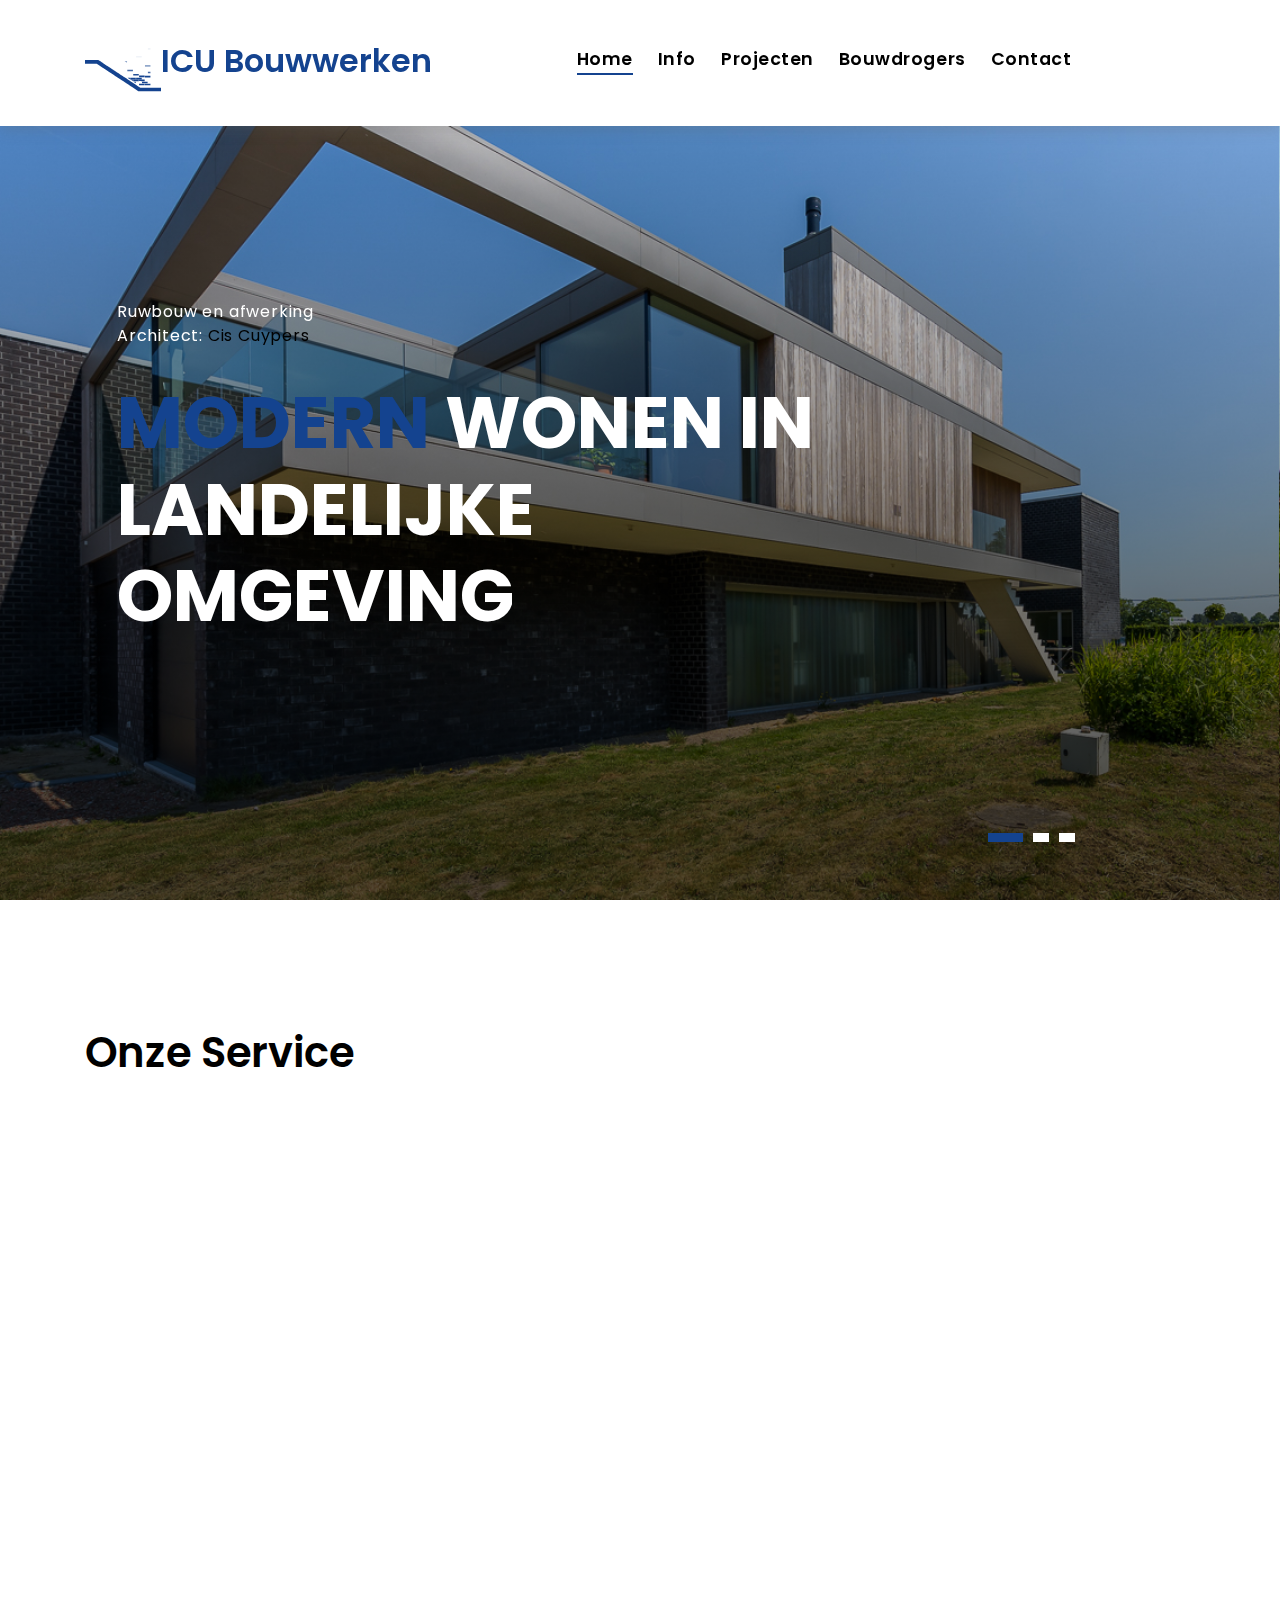
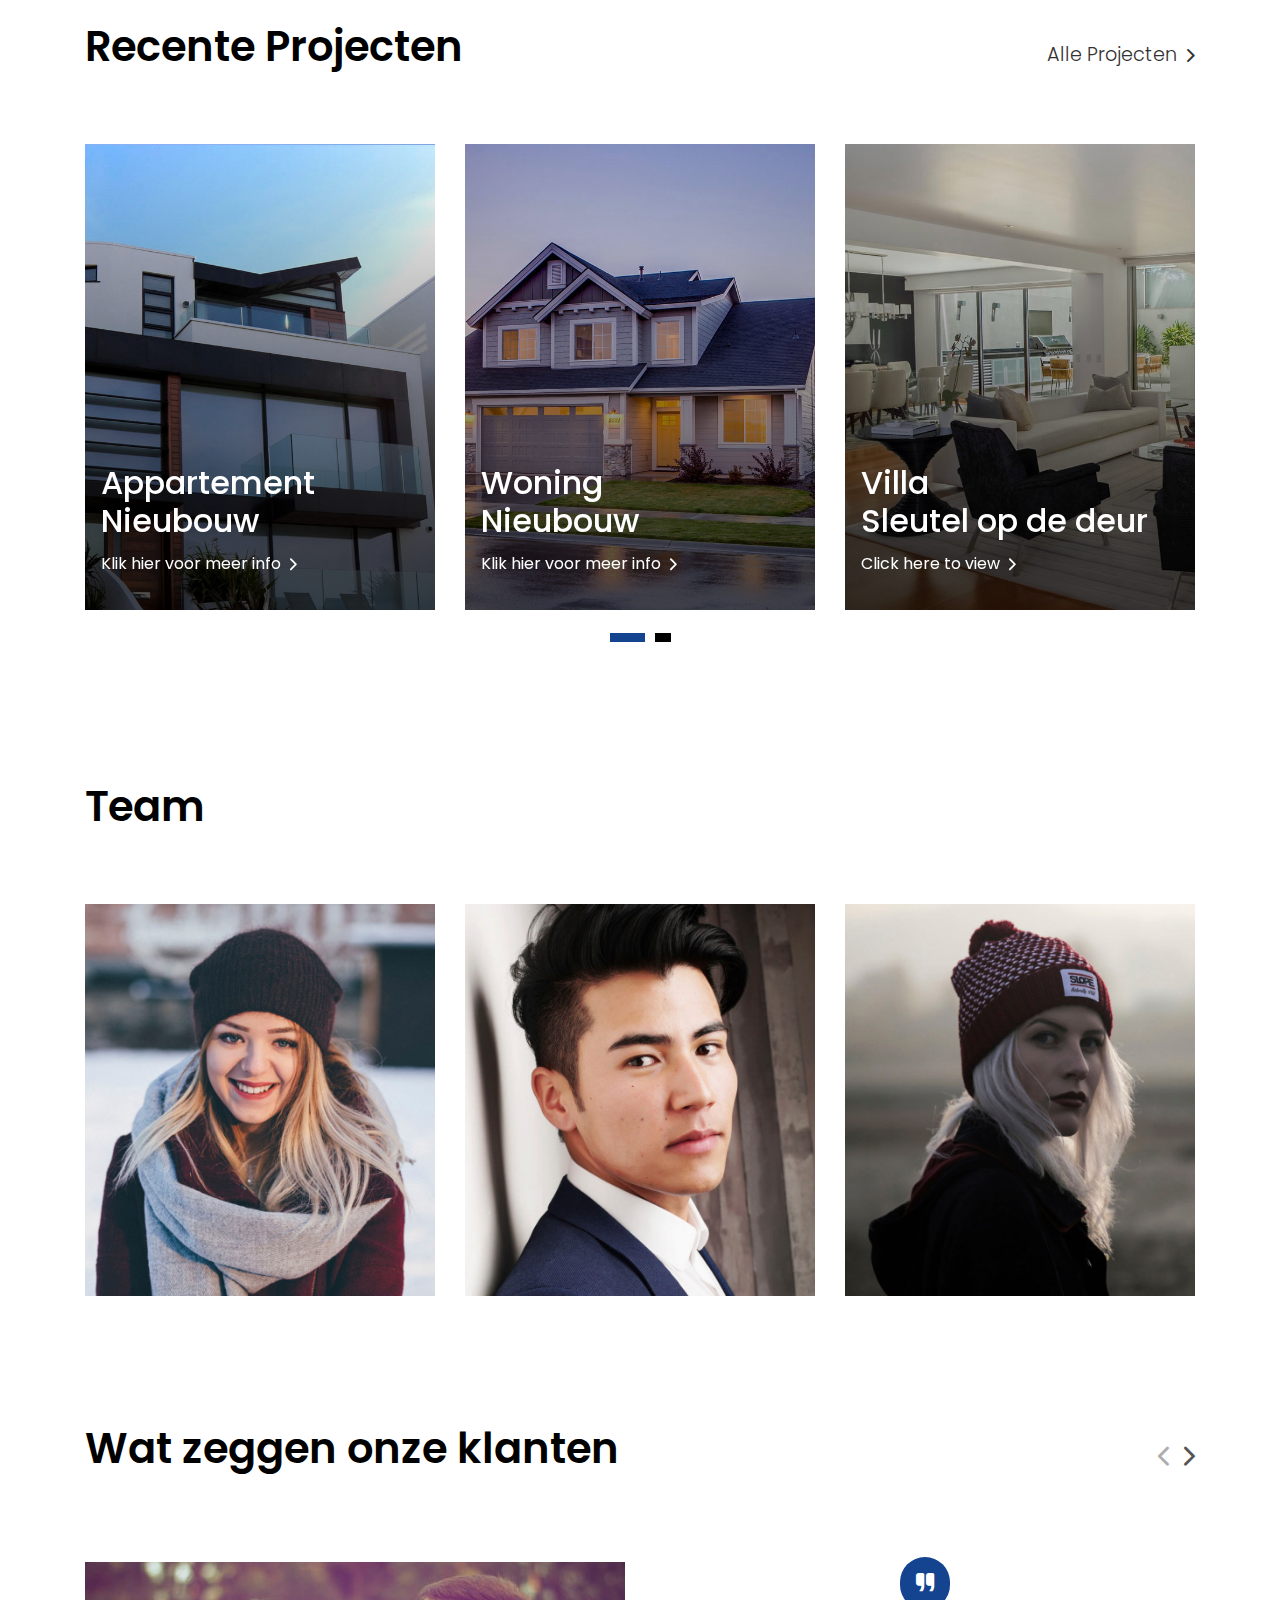
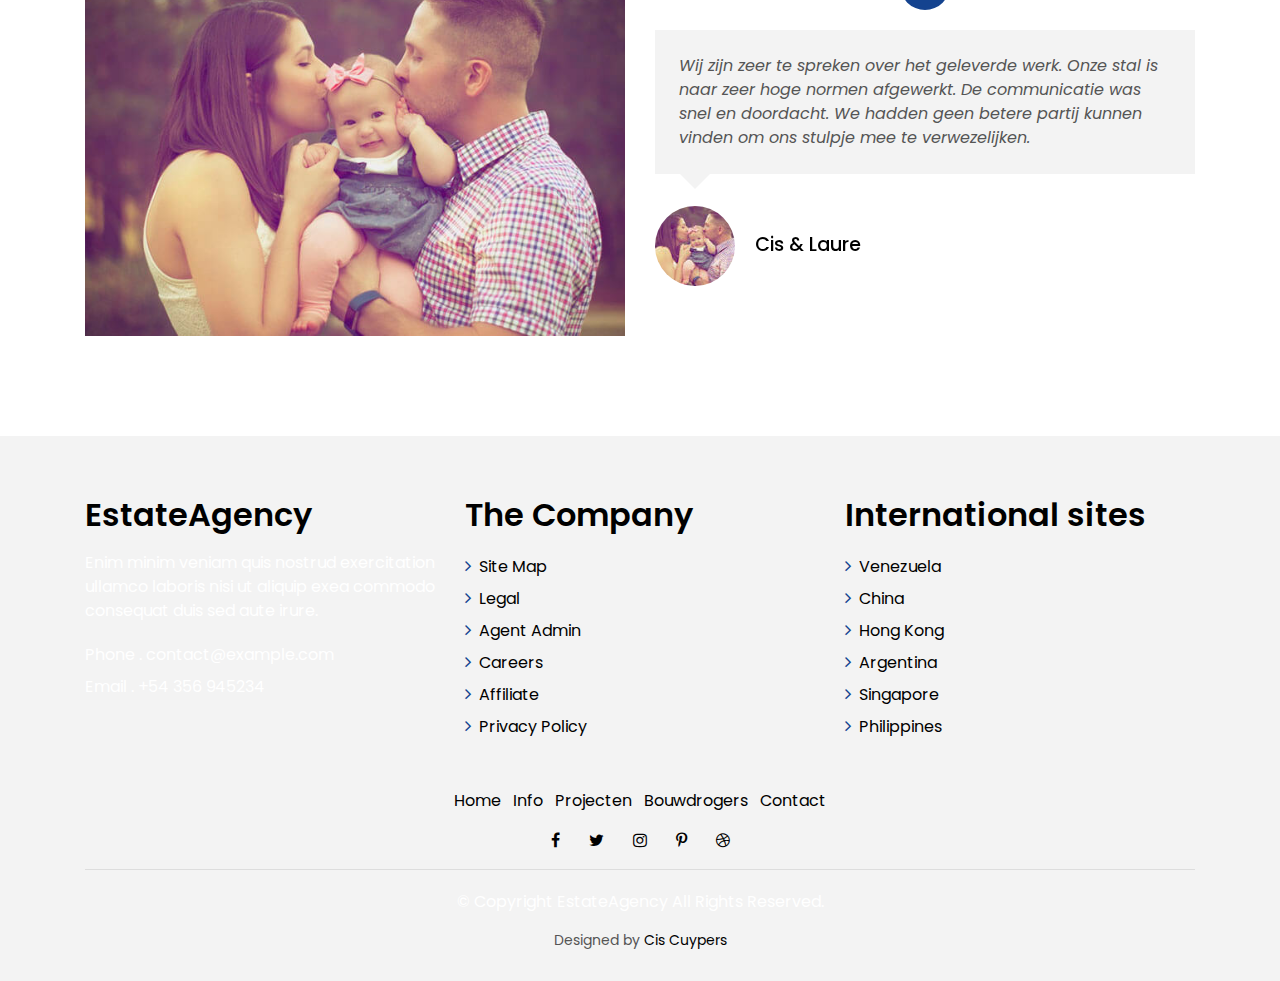
<file: index.html>
<!DOCTYPE html>
<html lang="en">
<head>
  <meta charset="utf-8">
  <title>ICU Bouwwerken</title>
  <meta content="width=device-width, initial-scale=1.0" name="viewport">
  <meta content="" name="keywords">
  <meta content="" name="description">

  <!-- Favicons -->
  <link href="img/favicon.png" rel="icon">
  <link href="img/apple-touch-icon.png" rel="apple-touch-icon">

  <!-- Google Fonts -->
  <link href="https://fonts.googleapis.com/css?family=Poppins:300,400,500,600,700" rel="stylesheet">

  <!-- Bootstrap CSS File -->
  <link href="lib/bootstrap/css/bootstrap.min.css" rel="stylesheet">

  <!-- Libraries CSS Files -->
  <link href="lib/font-awesome/css/font-awesome.min.css" rel="stylesheet">
  <link href="lib/animate/animate.min.css" rel="stylesheet">
  <link href="lib/ionicons/css/ionicons.min.css" rel="stylesheet">
  <link href="lib/owlcarousel/assets/owl.carousel.min.css" rel="stylesheet">

  <!-- Main Stylesheet File -->
  <link href="css/style.css" rel="stylesheet">

  <!-- =======================================================
    Theme Name: EstateAgency
    Theme URL: https://bootstrapmade.com/real-estate-agency-bootstrap-template/
    Author: BootstrapMade.com
    License: https://bootstrapmade.com/license/
  ======================================================= -->
</head>

<body>

  <div class="click-closed"></div>
  <!--/ Form Search Star /-->
  <!-- <div class="box-collapse">
    <div class="title-box-d">
      <h3 class="title-d">Search Property</h3>
    </div>
    <span class="close-box-collapse right-boxed ion-ios-close"></span>
    <div class="box-collapse-wrap form">
      <form class="form-a">
        <div class="row">
          <div class="col-md-12 mb-2">
            <div class="form-group">
              <label for="Type">Keyword</label>
              <input type="text" class="form-control form-control-lg form-control-a" placeholder="Keyword">
            </div>
          </div>
          <div class="col-md-6 mb-2">
            <div class="form-group">
              <label for="Type">Type</label>
              <select class="form-control form-control-lg form-control-a" id="Type">
                <option>All Type</option>
                <option>For Rent</option>
                <option>For Sale</option>
                <option>Open House</option>
              </select>
            </div>
          </div>
          <div class="col-md-6 mb-2">
            <div class="form-group">
              <label for="city">City</label>
              <select class="form-control form-control-lg form-control-a" id="city">
                <option>All City</option>
                <option>Alabama</option>
                <option>Arizona</option>
                <option>California</option>
                <option>Colorado</option>
              </select>
            </div>
          </div>
          <div class="col-md-6 mb-2">
            <div class="form-group">
              <label for="bedrooms">Bedrooms</label>
              <select class="form-control form-control-lg form-control-a" id="bedrooms">
                <option>Any</option>
                <option>01</option>
                <option>02</option>
                <option>03</option>
              </select>
            </div>
          </div>
          <div class="col-md-6 mb-2">
            <div class="form-group">
              <label for="garages">Garages</label>
              <select class="form-control form-control-lg form-control-a" id="garages">
                <option>Any</option>
                <option>01</option>
                <option>02</option>
                <option>03</option>
                <option>04</option>
              </select>
            </div>
          </div>
          <div class="col-md-6 mb-2">
            <div class="form-group">
              <label for="bathrooms">Bathrooms</label>
              <select class="form-control form-control-lg form-control-a" id="bathrooms">
                <option>Any</option>
                <option>01</option>
                <option>02</option>
                <option>03</option>
              </select>
            </div>
          </div>
          <div class="col-md-6 mb-2">
            <div class="form-group">
              <label for="price">Min Price</label>
              <select class="form-control form-control-lg form-control-a" id="price">
                <option>Unlimite</option>
                <option>$50,000</option>
                <option>$100,000</option>
                <option>$150,000</option>
                <option>$200,000</option>
              </select>
            </div>
          </div>
          <div class="col-md-12">
            <button type="submit" class="btn btn-b">Search Property</button>
          </div>
        </div>
      </form>
    </div>
  </div> -->
  <!--/ Form Search End /-->

  <!--/ Nav Star /-->
  <nav class="navbar navbar-default navbar-trans navbar-expand-lg fixed-top">
    <div class="container">
      <button class="navbar-toggler collapsed" type="button" data-toggle="collapse" data-target="#navbarDefault"
        aria-controls="navbarDefault" aria-expanded="false" aria-label="Toggle navigation">
        <span></span>
        <span></span>
        <span></span>
      </button>
      <a class="navbar-brand text-brand" href="index.html"><img id="logo-icu" src="svg/Logo-huisje-Cropped.svg" alt=""><span class="color-b">ICU Bouwwerken</span></a>
      <!-- <button type="button" class="btn btn-link nav-search navbar-toggle-box-collapse d-md-none" data-toggle="collapse"
        data-target="#navbarTogglerDemo01" aria-expanded="false">
        <span class="fa fa-search" aria-hidden="true"></span>
      </button> -->
      <div class="navbar-collapse collapse justify-content-center" id="navbarDefault">
        <ul class="navbar-nav">
          <li class="nav-item">
            <a class="nav-link active" href="index.html">Home</a>
          </li>
          <li class="nav-item">
            <a class="nav-link" href="about.html">Info</a>
          </li>
          <li class="nav-item">
            <a class="nav-link" href="property-grid.html">Projecten</a>
          </li>
          <li class="nav-item">
            <a class="nav-link" href="property-grid.html">Bouwdrogers</a>
          </li>
          <li class="nav-item">
            <a class="nav-link" href="contact.html">Contact</a>
          </li>
        </ul>
      </div>
      <!-- <button type="button" class="btn btn-b-n navbar-toggle-box-collapse d-none d-md-block" data-toggle="collapse"
        data-target="#navbarTogglerDemo01" aria-expanded="false">
        <span class="fa fa-search" aria-hidden="true"></span>
      </button> -->
    </div>
  </nav>
  <!--/ Nav End /-->

  <!--/ Carousel Star /-->
  <div class="intro intro-carousel">
    <div id="carousel" class="owl-carousel owl-theme">
      <div class="carousel-item-a intro-item bg-image" style="background-image: url(img/huis.jpg)">
        <div class="overlay overlay-a"></div>
        <div class="intro-content display-table">
          <div class="table-cell">
            <div class="container">
              <div class="row">
                <div class="col-lg-8">
                  <div class="intro-body">
                    <p class="intro-title-top">Ruwbouw en afwerking
                      <br> Architect: <a href="https://ciscuypers.be">Cis Cuypers</a></p>
                    <h1 class="intro-title mb-4">
                       <span class="color-b">Modern</span> wonen in landelijke omgeving
                  </div>
                </div>
              </div>
            </div>
          </div>
        </div>
      </div>
      <div class="carousel-item-a intro-item bg-image" style="background-image: url(img/huis2.jpg)">
        <div class="overlay overlay-a"></div>
        <div class="intro-content display-table">
          <div class="table-cell">
            <div class="container">
              <div class="row">
                <div class="col-lg-8">
                  <div class="intro-body">
                    <p class="intro-title-top">Renovatie
                      <br> Architect: <a href="https://ciscuypers.be">Cis Cuypers</a></p>
                    <h1 class="intro-title mb-4">
                       <span class="color-b">Klasiek</span> en Rustiek
                  </div>
                </div>
              </div>
            </div>
          </div>
        </div>
      </div>
      <div class="carousel-item-a intro-item bg-image" style="background-image: url(img/huis3.jpg)">
        <div class="overlay overlay-a"></div>
        <div class="intro-content display-table">
          <div class="table-cell">
            <div class="container">
              <div class="row">
                <div class="col-lg-8">
                  <div class="intro-body">
                    <p class="intro-title-top">Renovatie
                      <br> Architect: <a href="https://ciscuypers.be">Cis Cuypers</a></p>
                    <h1 class="intro-title mb-4">
                       <span class="color-b">Modern</span>
                  </div>
                </div>
              </div>
            </div>
          </div>
        </div>
      </div>
    </div>
  </div>
  <!--/ Carousel end /-->

  <!--/ Services Star /-->
  <section class="section-services section-t8">
    <div class="container">
      <div class="row">
        <div class="col-md-12">
          <div class="title-wrap d-flex justify-content-between">
            <div class="title-box">
              <h2 class="title-a">Onze Service</h2>
            </div>
          </div>
        </div>
      </div>
      <div class="row">
        <div class="col-md-4">
          <div class="card-box-c foo">
            <div class="card-header-c d-flex">
              <div class="card-box-ico">
                <h2 class="title-c">Gratis offerte</h2>
                <!-- <span class="fas fa-drafting-compass"></span> -->
              </div>
              <div class="card-title-c align-self-center">
              </div>
            </div>
            <div class="card-body-c">
              <p class="content-c">
                Een huis of appartement bouwen of verbouwen is een uitdagende
                balanceer oefening. Wij bij ICU hebben hier alle begrip voor
                en engageren ons om deze denkoefening samen met u tot een goed
                einde te brengen. Net omdat wij zo gepassioneerd zijn als u,
                nodigen wij u graag uit om alles te besprek en stellen wij
                met plezier een gratis offerte op.<i class="fas fa-drafting-compass"></i>
              </p>
            </div>
          </div>
        </div>
        <div class="col-md-4">
          <div class="card-box-c foo">
            <div class="card-header-c d-flex">
              <div class="card-box-ico">
                <h2 class="title-c">Flexibiliteit</h2>
                <!-- <span class="fa fa-usd"></span> -->
              </div>
              <div class="card-title-c align-self-center">
              </div>
            </div>
            <div class="card-body-c">
              <p class="content-c">
                Naarmate u ziet hoe uw ideen en plannen werkelijkhijd worden
                krijgt u een beter beeld van wat er nog onbreekt of anders kan.
                Mede door onze ervaring zijn wij hier ons bewust van
                en kunnen wij hier zeer flexibel in schakelen.
              </p>
            </div>
          </div>
        </div>
        <div class="col-md-4">
          <div class="card-box-c foo">
            <div class="card-header-c d-flex">
              <div class="card-box-ico">
                <h2 class="title-c">Kwaliteit</h2>
                <!-- <span class="fa fa-home"></span> -->
              </div>
              <div class="card-title-c align-self-center">
              </div>
            </div>
            <div class="card-body-c">
              <p class="content-c">
              Omdat een huis, villa of appartement bouw of verbouwen altijd
              een grote investering vraag doet wij er alles
              aan om uw project de hoogst mogelijke graad van kwaliteit op te
              leveren. Zo kan u er gerust kan op zijn dat op
              de lange termijn uw project nog zijn zijn integriteit gewaarborgd
              is.
              </p>
            </div>
            <!-- <div class="card-footer-c">
              <a href="#" class="link-c link-icon">Read more
                <span class="ion-ios-arrow-forward"></span> -->
              </a>
            </div>
          </div>
        </div>
      </div>
    </div>
  </section>
  <!--/ Services End /-->

  <!--/ Property Star /-->
  <section class="section-property section-t8">
    <div class="container">
      <div class="row">
        <div class="col-md-12">
          <div class="title-wrap d-flex justify-content-between">
            <div class="title-box">
              <h2 class="title-a">Recente Projecten</h2>
            </div>
            <div class="title-link">
              <a href="property-grid.html">Alle Projecten
                <span class="ion-ios-arrow-forward"></span>
              </a>
            </div>
          </div>
        </div>
      </div>
      <div id="property-carousel" class="owl-carousel owl-theme">
        <div class="carousel-item-b">
          <div class="card-box-a card-shadow">
            <div class="img-box-a">
              <img src="img/property-6.jpg" alt="" class="img-a img-fluid">
            </div>
            <div class="card-overlay">
              <div class="card-overlay-a-content">
                <div class="card-header-a">
                  <h2 class="card-title-a">
                    <a href="property-single.html">Appartement
                      <br />Nieubouw</a>
                  </h2>
                </div>
                <div class="card-body-a">
                  <a href="#" class="link-a">Klik hier voor meer info
                    <span class="ion-ios-arrow-forward"></span>
                  </a>
                </div>
                <div class="card-footer-a">
                  <ul class="card-info d-flex justify-content-around">
                    <li>
                      <h4 class="card-info-title">Groote</h4>
                      <span>340m
                        <sup>2</sup>
                      </span>
                    </li>
                    <li>
                      <h4 class="card-info-title">Units</h4>
                      <span>6</span>
                    </li>
                    <li>
                      <h4 class="card-info-title">Garage Plaatsen</h4>
                      <span>10</span>
                    </li>
                    <!-- <li>
                      <h4 class="card-info-title">Garages</h4>
                      <span>1</span>
                    </li> -->
                  </ul>
                </div>
              </div>
            </div>
          </div>
        </div>
        <div class="carousel-item-b">
          <div class="card-box-a card-shadow">
            <div class="img-box-a">
              <img src="img/property-3.jpg" alt="" class="img-a img-fluid">
            </div>
            <div class="card-overlay">
              <div class="card-overlay-a-content">
                <div class="card-header-a">
                  <h2 class="card-title-a">
                    <a href="property-single.html">Woning
                      <br /> Nieubouw</a>
                  </h2>
                </div>
                <div class="card-body-a">
                  <a href="#" class="link-a">Klik hier voor meer info
                    <span class="ion-ios-arrow-forward"></span>
                  </a>
                </div>
                <div class="card-footer-a">
                  <ul class="card-info d-flex justify-content-around">
                    <li>
                      <h4 class="card-info-title">Grootte</h4>
                      <span>340m
                        <sup>2</sup>
                      </span>
                    </li>
                    <li>
                      <h4 class="card-info-title">Slaapkmr</h4>
                      <span>2</span>
                    </li>
                    <li>
                      <h4 class="card-info-title">Badkmr</h4>
                      <span>4</span>
                    </li>
                    <li>
                      <h4 class="card-info-title">Garages</h4>
                      <span>1</span>
                    </li>
                  </ul>
                </div>
              </div>
            </div>
          </div>
        </div>
        <div class="carousel-item-b">
          <div class="card-box-a card-shadow">
            <div class="img-box-a">
              <img src="img/property-7.jpg" alt="" class="img-a img-fluid">
            </div>
            <div class="card-overlay">
              <div class="card-overlay-a-content">
                <div class="card-header-a">
                  <h2 class="card-title-a">
                    <a href="property-single.html">Villa
                      <br /> Sleutel op de deur</a>
                  </h2>
                </div>
                <div class="card-body-a">
                  <a href="property-single.html" class="link-a">Click here to view
                    <span class="ion-ios-arrow-forward"></span>
                  </a>
                </div>
                <div class="card-footer-a">
                  <ul class="card-info d-flex justify-content-around">
                    <li>
                      <h4 class="card-info-title">Grootte</h4>
                      <span>340m
                        <sup>2</sup>
                      </span>
                    </li>
                    <li>
                      <h4 class="card-info-title">Slaapkmr</h4>
                      <span>2</span>
                    </li>
                    <li>
                      <h4 class="card-info-title">Badkmr</h4>
                      <span>4</span>
                    </li>
                    <li>
                      <h4 class="card-info-title">Garages</h4>
                      <span>1</span>
                    </li>
                  </ul>
                </div>
              </div>
            </div>
          </div>
        </div>
        <div class="carousel-item-b">
          <div class="card-box-a card-shadow">
            <div class="img-box-a">
              <img src="img/property-10.jpg" alt="" class="img-a img-fluid">
            </div>
            <div class="card-overlay">
              <div class="card-overlay-a-content">
                <div class="card-header-a">
                  <h2 class="card-title-a">
                    <a href="property-single.html">204 Montal
                      <br /> South Bela Two</a>
                  </h2>
                </div>
                <div class="card-body-a">
                  <div class="price-box d-flex">
                    <span class="price-a">rent | $ 12.000</span>
                  </div>
                  <a href="property-single.html" class="link-a">Click here to view
                    <span class="ion-ios-arrow-forward"></span>
                  </a>
                </div>
                <div class="card-footer-a">
                  <ul class="card-info d-flex justify-content-around">
                    <li>
                      <h4 class="card-info-title">Area</h4>
                      <span>340m
                        <sup>2</sup>
                      </span>
                    </li>
                    <li>
                      <h4 class="card-info-title">Beds</h4>
                      <span>2</span>
                    </li>
                    <li>
                      <h4 class="card-info-title">Baths</h4>
                      <span>4</span>
                    </li>
                    <li>
                      <h4 class="card-info-title">Garages</h4>
                      <span>1</span>
                    </li>
                  </ul>
                </div>
              </div>
            </div>
          </div>
        </div>
      </div>
    </div>
  </section>
  <!--/ Property End /-->

  <!--/ Agents Star /-->
  <section class="section-agents section-t8">
    <div class="container">
      <div class="row">
        <div class="col-md-12">
          <div class="title-wrap d-flex justify-content-between">
            <div class="title-box">
              <h2 class="title-a">Team</h2>
            </div>
          </div>
        </div>
      </div>
      <div class="row">
        <div class="col-md-4">
          <div class="card-box-d">
            <div class="card-img-d">
              <img src="img/agent-4.jpg" alt="" class="img-d img-fluid">
            </div>
            <div class="card-overlay card-overlay-hover">
              <div class="card-header-d">
                <div class="card-title-d align-self-center">
                  <h3 class="title-d">
                    <a href="agent-single.html" class="link-two">Ivo Cuypers
                      <br> Oprichter</a>
                  </h3>
                </div>
              </div>
              <div class="card-body-d">
                <p class="content-d color-text-a">
                  Oprichter en mede zaakvoerder. Stampte dit bedrijf eigenhandig
                  uit de grond in 1995. Dezer dagen vindt je hem op het bureau
                  maar als hij de kans ziet gaat hij graag mee helpen op de werf
                </p>
                <div class="info-agents color-a">
                  <p>
                    <strong>Tel: </strong> +32 486 87 75 57</p>
                  <p>
                    <strong>Email: </strong> info@icubouwwerken.be</p>
                </div>
              </div>
            </div>
          </div>
        </div>
        <div class="col-md-4">
          <div class="card-box-d">
            <div class="card-img-d">
              <img src="img/agent-1.jpg" alt="" class="img-d img-fluid">
            </div>
            <div class="card-overlay card-overlay-hover">
              <div class="card-header-d">
                <div class="card-title-d align-self-center">
                  <h3 class="title-d">
                    <a href="agent-single.html" class="link-two">Jan Cuypers
                      <br> Zaakvoerder</a>
                  </h3>
                </div>
              </div>
              <div class="card-body-d">
                <p class="content-d color-text-a">
                  Tis ma ne arige kwietkop. Een groot geluk dat zijn broer
                  een beetje ne normale kwietkop is.
                </p>
                <div class="info-agents color-a">
                  <p>
                    <strong>Tel: </strong> +32 nog iet, nog iet, not iet</p>
                  <p>
                    <strong>Email: </strong> info@icubouwwerken.be</p>
                </div>
              </div>
            </div>
          </div>
        </div>
        <div class="col-md-4">
          <div class="card-box-d">
            <div class="card-img-d">
              <img src="img/agent-5.jpg" alt="" class="img-d img-fluid">
            </div>
            <div class="card-overlay card-overlay-hover">
              <div class="card-header-d">
                <div class="card-title-d align-self-center">
                  <h3 class="title-d">
                    <a href="agent-single.html" class="link-two">Jill Cuyvers
                      <br> Administratie</a>
                  </h3>
                </div>
              </div>
              <div class="card-body-d">
                <p class="content-d color-text-a">
                  Jill neemt het alledaagse reilen en zeilen van de papiermolen
                  voor haar rekening. Tot grote bewondering moet zij met al die
                  kwietkoppen samenwerken. RESPECT!
                </p>
                <div class="info-agents color-a">
                  <p>
                    <strong>Tell: </strong> +32 not iet nog iet</p>
                  <p>
                    <strong>Email: </strong> info@icubouwwerken.be</p>
                </div>
              </div>
            </div>
          </div>
        </div>
      </div>
    </div>
  </section>
  <!--/ Agents End /-->


  <!--/ Testimonials Star /-->
  <section class="section-testimonials section-t8 nav-arrow-a">
    <div class="container">
      <div class="row">
        <div class="col-md-12">
          <div class="title-wrap d-flex justify-content-between">
            <div class="title-box">
              <h2 class="title-a">Wat zeggen onze klanten</h2>
            </div>
          </div>
        </div>
      </div>
      <div id="testimonial-carousel" class="owl-carousel owl-arrow">
        <div class="carousel-item-a">
          <div class="testimonials-box">
            <div class="row">
              <div class="col-sm-12 col-md-6">
                <div class="testimonial-img">
                  <img src="img/testimonial-1.jpg" alt="" class="img-fluid">
                </div>
              </div>
              <div class="col-sm-12 col-md-6">
                <div class="testimonial-ico">
                  <span class="ion-ios-quote"></span>
                </div>
                <div class="testimonials-content">
                  <p class="testimonial-text">
                    Wij zijn zeer te spreken over het geleverde werk. Onze stal
                    is naar zeer hoge normen afgewerkt. De communicatie was
                    snel en doordacht. We hadden geen betere partij kunnen
                    vinden om ons stulpje mee te verwezelijken.

                  </p>
                </div>
                <div class="testimonial-author-box">
                  <img src="img/mini-testimonial-1.jpg" alt="" class="testimonial-avatar">
                  <h5 class="testimonial-author">Cis & Laure</h5>
                </div>
              </div>
            </div>
          </div>
        </div>
        <div class="carousel-item-a">
          <div class="testimonials-box">
            <div class="row">
              <div class="col-sm-12 col-md-6">
                <div class="testimonial-img">
                  <img src="img/testimonial-2.jpg" alt="" class="img-fluid">
                </div>
              </div>
              <div class="col-sm-12 col-md-6">
                <div class="testimonial-ico">
                  <span class="ion-ios-quote"></span>
                </div>
                <div class="testimonials-content">
                  <p class="testimonial-text">
                    Wij zijn zeer te spreken over het geleverde werk. Onze stal
                    is naar zeer hoge normen afgewerkt. De communicatie was
                    snel en doordacht. We hadden geen betere partij kunnen
                    vinden om ons stulpje mee te verwezelijken.
                  </p>
                </div>
                <div class="testimonial-author-box">
                  <img src="img/mini-testimonial-2.jpg" alt="" class="testimonial-avatar">
                  <h5 class="testimonial-author">Cis & Laure</h5>
                </div>
              </div>
            </div>
          </div>
        </div>
      </div>
    </div>
  </section>
  <!--/ Testimonials End /-->

  <!--/ footer Star /-->
  <section class="section-footer">
    <div class="container">
      <div class="row">
        <div class="col-sm-12 col-md-4">
          <div class="widget-a">
            <div class="w-header-a">
              <h3 class="w-title-a text-brand">EstateAgency</h3>
            </div>
            <div class="w-body-a">
              <p class="w-text-a color-text-a">
                Enim minim veniam quis nostrud exercitation ullamco laboris nisi ut aliquip exea commodo consequat duis
                sed aute irure.
              </p>
            </div>
            <div class="w-footer-a">
              <ul class="list-unstyled">
                <li class="color-a">
                  <span class="color-text-a">Phone .</span> contact@example.com</li>
                <li class="color-a">
                  <span class="color-text-a">Email .</span> +54 356 945234</li>
              </ul>
            </div>
          </div>
        </div>
        <div class="col-sm-12 col-md-4 section-md-t3">
          <div class="widget-a">
            <div class="w-header-a">
              <h3 class="w-title-a text-brand">The Company</h3>
            </div>
            <div class="w-body-a">
              <div class="w-body-a">
                <ul class="list-unstyled">
                  <li class="item-list-a">
                    <i class="fa fa-angle-right"></i> <a href="#">Site Map</a>
                  </li>
                  <li class="item-list-a">
                    <i class="fa fa-angle-right"></i> <a href="#">Legal</a>
                  </li>
                  <li class="item-list-a">
                    <i class="fa fa-angle-right"></i> <a href="#">Agent Admin</a>
                  </li>
                  <li class="item-list-a">
                    <i class="fa fa-angle-right"></i> <a href="#">Careers</a>
                  </li>
                  <li class="item-list-a">
                    <i class="fa fa-angle-right"></i> <a href="#">Affiliate</a>
                  </li>
                  <li class="item-list-a">
                    <i class="fa fa-angle-right"></i> <a href="#">Privacy Policy</a>
                  </li>
                </ul>
              </div>
            </div>
          </div>
        </div>
        <div class="col-sm-12 col-md-4 section-md-t3">
          <div class="widget-a">
            <div class="w-header-a">
              <h3 class="w-title-a text-brand">International sites</h3>
            </div>
            <div class="w-body-a">
              <ul class="list-unstyled">
                <li class="item-list-a">
                  <i class="fa fa-angle-right"></i> <a href="#">Venezuela</a>
                </li>
                <li class="item-list-a">
                  <i class="fa fa-angle-right"></i> <a href="#">China</a>
                </li>
                <li class="item-list-a">
                  <i class="fa fa-angle-right"></i> <a href="#">Hong Kong</a>
                </li>
                <li class="item-list-a">
                  <i class="fa fa-angle-right"></i> <a href="#">Argentina</a>
                </li>
                <li class="item-list-a">
                  <i class="fa fa-angle-right"></i> <a href="#">Singapore</a>
                </li>
                <li class="item-list-a">
                  <i class="fa fa-angle-right"></i> <a href="#">Philippines</a>
                </li>
              </ul>
            </div>
          </div>
        </div>
      </div>
    </div>
  </section>
  <footer>
    <div class="container">
      <div class="row">
        <div class="col-md-12">
          <nav class="nav-footer">
            <ul class="list-inline">
              <li class="list-inline-item">
                <a href="#">Home</a>
              </li>
              <li class="list-inline-item">
                <a href="#">Info</a>
              </li>
              <li class="list-inline-item">
                <a href="#">Projecten</a>
              </li>
              <li class="list-inline-item">
                <a href="#">Bouwdrogers</a>
              </li>
              <li class="list-inline-item">
                <a href="#">Contact</a>
              </li>
            </ul>
          </nav>
          <div class="socials-a">
            <ul class="list-inline">
              <li class="list-inline-item">
                <a href="#">
                  <i class="fa fa-facebook" aria-hidden="true"></i>
                </a>
              </li>
              <li class="list-inline-item">
                <a href="#">
                  <i class="fa fa-twitter" aria-hidden="true"></i>
                </a>
              </li>
              <li class="list-inline-item">
                <a href="#">
                  <i class="fa fa-instagram" aria-hidden="true"></i>
                </a>
              </li>
              <li class="list-inline-item">
                <a href="#">
                  <i class="fa fa-pinterest-p" aria-hidden="true"></i>
                </a>
              </li>
              <li class="list-inline-item">
                <a href="#">
                  <i class="fa fa-dribbble" aria-hidden="true"></i>
                </a>
              </li>
            </ul>
          </div>
          <div class="copyright-footer">
            <p class="copyright color-text-a">
              &copy; Copyright
              <span class="color-a">EstateAgency</span> All Rights Reserved.
            </p>
          </div>
          <div class="credits">
            <!--
              All the links in the footer should remain intact.
              You can delete the links only if you purchased the pro version.
              Licensing information: https://bootstrapmade.com/license/
              Purchase the pro version with working PHP/AJAX contact form: https://bootstrapmade.com/buy/?theme=EstateAgency
            -->
            Designed by <a href="https://ciscuypers.be/">Cis Cuypers</a>
          </div>
        </div>
      </div>
    </div>
  </footer>
  <!--/ Footer End /-->

  <a href="#" class="back-to-top"><i class="fa fa-chevron-up"></i></a>
  <div id="preloader"></div>

  <!-- JavaScript Libraries -->
  <script src="lib/jquery/jquery.min.js"></script>
  <script src="lib/jquery/jquery-migrate.min.js"></script>
  <script src="lib/popper/popper.min.js"></script>
  <script src="lib/bootstrap/js/bootstrap.min.js"></script>
  <script src="lib/easing/easing.min.js"></script>
  <script src="lib/owlcarousel/owl.carousel.min.js"></script>
  <script src="lib/scrollreveal/scrollreveal.min.js"></script>
  <!-- Contact Form JavaScript File -->
  <script src="contactform/contactform.js"></script>

  <!-- Template Main Javascript File -->
  <script src="js/main.js"></script>

</body>
</html>
</file>
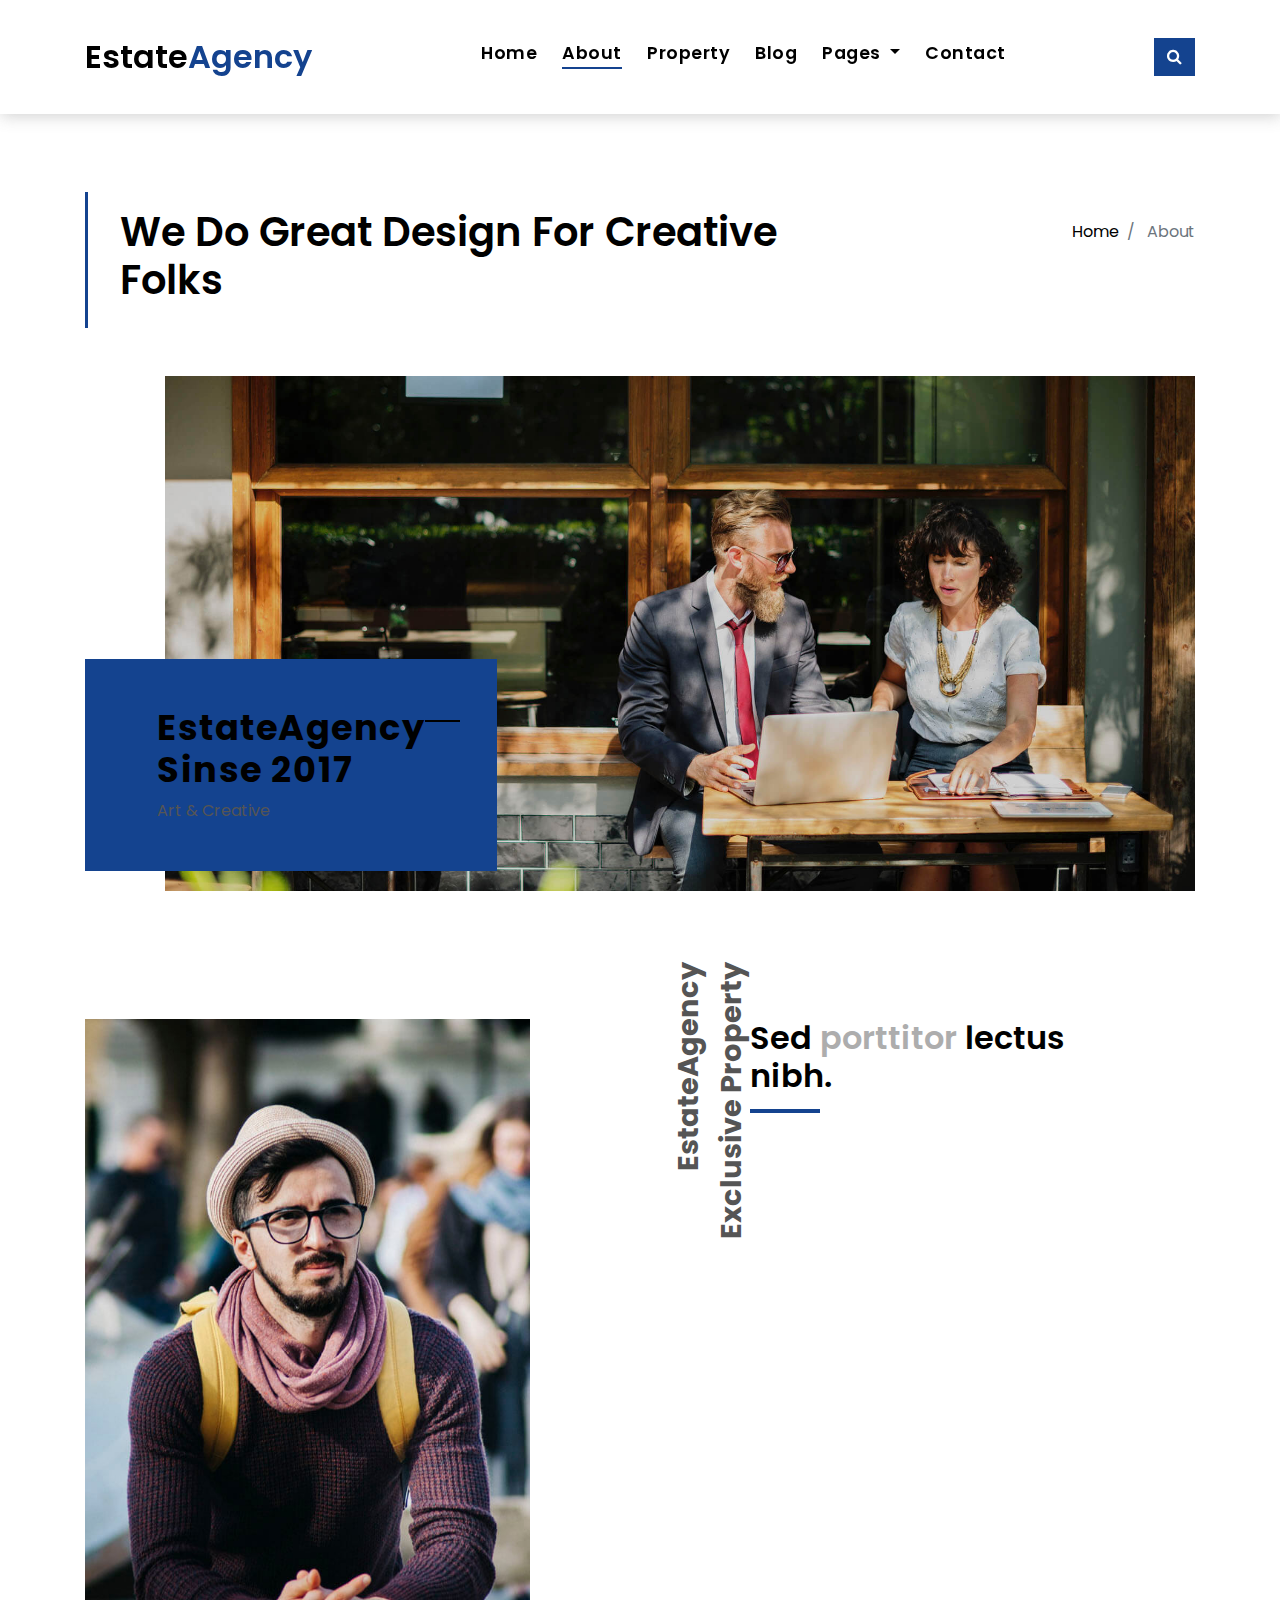
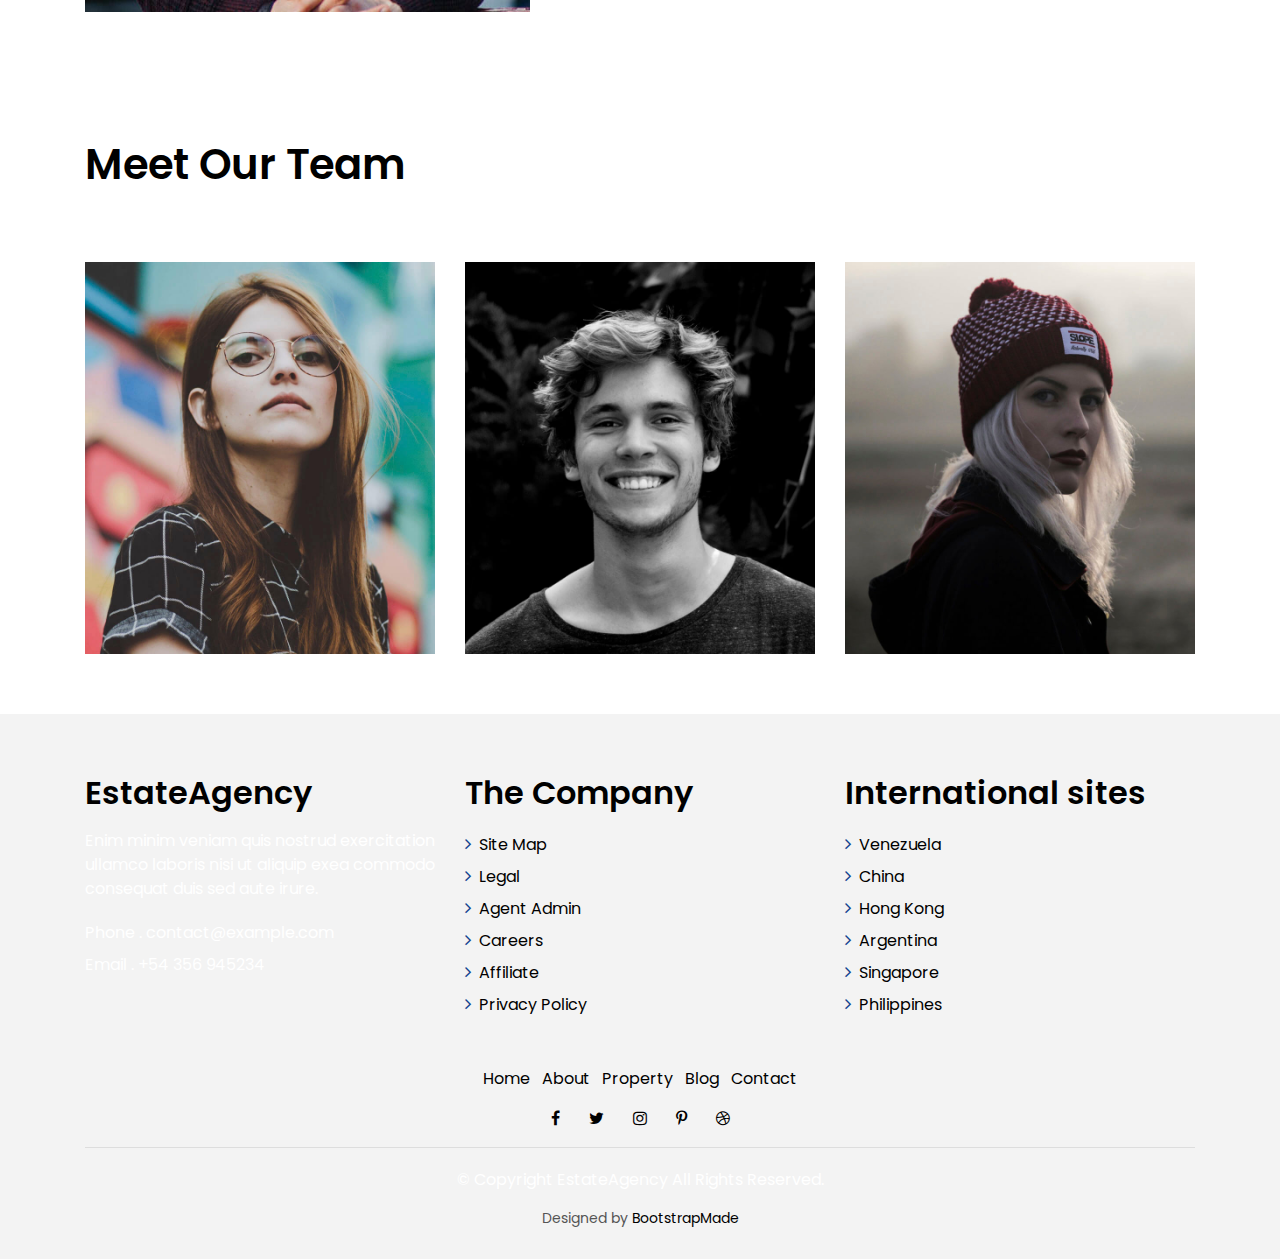
<file: about.html>
<!DOCTYPE html>
<html lang="en">
<head>
  <meta charset="utf-8">
  <title>EstateAgency Bootstrap Template</title>
  <meta content="width=device-width, initial-scale=1.0" name="viewport">
  <meta content="" name="keywords">
  <meta content="" name="description">

  <!-- Favicons -->
  <link href="img/favicon.png" rel="icon">
  <link href="img/apple-touch-icon.png" rel="apple-touch-icon">

  <!-- Google Fonts -->
  <link href="https://fonts.googleapis.com/css?family=Poppins:300,400,500,600,700" rel="stylesheet">

  <!-- Bootstrap CSS File -->
  <link href="lib/bootstrap/css/bootstrap.min.css" rel="stylesheet">

  <!-- Libraries CSS Files -->
  <link href="lib/font-awesome/css/font-awesome.min.css" rel="stylesheet">
  <link href="lib/animate/animate.min.css" rel="stylesheet">
  <link href="lib/ionicons/css/ionicons.min.css" rel="stylesheet">
  <link href="lib/owlcarousel/assets/owl.carousel.min.css" rel="stylesheet">

  <!-- Main Stylesheet File -->
  <link href="css/style.css" rel="stylesheet">

  <!-- =======================================================
    Theme Name: EstateAgency
    Theme URL: https://bootstrapmade.com/real-estate-agency-bootstrap-template/
    Author: BootstrapMade.com
    License: https://bootstrapmade.com/license/
  ======================================================= -->
</head>

<body>

  <div class="click-closed"></div>
  <!--/ Form Search Star /-->
  <div class="box-collapse">
    <div class="title-box-d">
      <h3 class="title-d">Search Property</h3>
    </div>
    <span class="close-box-collapse right-boxed ion-ios-close"></span>
    <div class="box-collapse-wrap form">
      <form class="form-a">
        <div class="row">
          <div class="col-md-12 mb-2">
            <div class="form-group">
              <label for="Type">Keyword</label>
              <input type="text" class="form-control form-control-lg form-control-a" placeholder="Keyword">
            </div>
          </div>
          <div class="col-md-6 mb-2">
            <div class="form-group">
              <label for="Type">Type</label>
              <select class="form-control form-control-lg form-control-a" id="Type">
                <option>All Type</option>
                <option>For Rent</option>
                <option>For Sale</option>
                <option>Open House</option>
              </select>
            </div>
          </div>
          <div class="col-md-6 mb-2">
            <div class="form-group">
              <label for="city">City</label>
              <select class="form-control form-control-lg form-control-a" id="city">
                <option>All City</option>
                <option>Alabama</option>
                <option>Arizona</option>
                <option>California</option>
                <option>Colorado</option>
              </select>
            </div>
          </div>
          <div class="col-md-6 mb-2">
            <div class="form-group">
              <label for="bedrooms">Bedrooms</label>
              <select class="form-control form-control-lg form-control-a" id="bedrooms">
                <option>Any</option>
                <option>01</option>
                <option>02</option>
                <option>03</option>
              </select>
            </div>
          </div>
          <div class="col-md-6 mb-2">
            <div class="form-group">
              <label for="garages">Garages</label>
              <select class="form-control form-control-lg form-control-a" id="garages">
                <option>Any</option>
                <option>01</option>
                <option>02</option>
                <option>03</option>
                <option>04</option>
              </select>
            </div>
          </div>
          <div class="col-md-6 mb-2">
            <div class="form-group">
              <label for="bathrooms">Bathrooms</label>
              <select class="form-control form-control-lg form-control-a" id="bathrooms">
                <option>Any</option>
                <option>01</option>
                <option>02</option>
                <option>03</option>
              </select>
            </div>
          </div>
          <div class="col-md-6 mb-2">
            <div class="form-group">
              <label for="price">Min Price</label>
              <select class="form-control form-control-lg form-control-a" id="price">
                <option>Unlimite</option>
                <option>$50,000</option>
                <option>$100,000</option>
                <option>$150,000</option>
                <option>$200,000</option>
              </select>
            </div>
          </div>
          <div class="col-md-12">
            <button type="submit" class="btn btn-b">Search Property</button>
          </div>
        </div>
      </form>
    </div>
  </div>
  <!--/ Form Search End /-->

  <!--/ Nav Star /-->
  <nav class="navbar navbar-default navbar-trans navbar-expand-lg fixed-top">
    <div class="container">
      <button class="navbar-toggler collapsed" type="button" data-toggle="collapse" data-target="#navbarDefault"
        aria-controls="navbarDefault" aria-expanded="false" aria-label="Toggle navigation">
        <span></span>
        <span></span>
        <span></span>
      </button>
      <a class="navbar-brand text-brand" href="index.html">Estate<span class="color-b">Agency</span></a>
      <button type="button" class="btn btn-link nav-search navbar-toggle-box-collapse d-md-none" data-toggle="collapse"
        data-target="#navbarTogglerDemo01" aria-expanded="false">
        <span class="fa fa-search" aria-hidden="true"></span>
      </button>
      <div class="navbar-collapse collapse justify-content-center" id="navbarDefault">
        <ul class="navbar-nav">
          <li class="nav-item">
            <a class="nav-link" href="index.html">Home</a>
          </li>
          <li class="nav-item">
            <a class="nav-link active" href="about.html">About</a>
          </li>
          <li class="nav-item">
            <a class="nav-link" href="property-grid.html">Property</a>
          </li>
          <li class="nav-item">
            <a class="nav-link" href="blog-grid.html">Blog</a>
          </li>
          <li class="nav-item dropdown">
            <a class="nav-link dropdown-toggle" href="#" id="navbarDropdown" role="button" data-toggle="dropdown"
              aria-haspopup="true" aria-expanded="false">
              Pages
            </a>
            <div class="dropdown-menu" aria-labelledby="navbarDropdown">
              <a class="dropdown-item" href="property-single.html">Property Single</a>
              <a class="dropdown-item" href="blog-single.html">Blog Single</a>
              <a class="dropdown-item" href="agents-grid.html">Agents Grid</a>
              <a class="dropdown-item" href="agent-single.html">Agent Single</a>
            </div>
          </li>
          <li class="nav-item">
            <a class="nav-link" href="contact.html">Contact</a>
          </li>
        </ul>
      </div>
      <button type="button" class="btn btn-b-n navbar-toggle-box-collapse d-none d-md-block" data-toggle="collapse"
        data-target="#navbarTogglerDemo01" aria-expanded="false">
        <span class="fa fa-search" aria-hidden="true"></span>
      </button>
    </div>
  </nav>
  <!--/ Nav End /-->

  <!--/ Intro Single star /-->
  <section class="intro-single">
    <div class="container">
      <div class="row">
        <div class="col-md-12 col-lg-8">
          <div class="title-single-box">
            <h1 class="title-single">We Do Great Design For Creative Folks</h1>
          </div>
        </div>
        <div class="col-md-12 col-lg-4">
          <nav aria-label="breadcrumb" class="breadcrumb-box d-flex justify-content-lg-end">
            <ol class="breadcrumb">
              <li class="breadcrumb-item">
                <a href="#">Home</a>
              </li>
              <li class="breadcrumb-item active" aria-current="page">
                About
              </li>
            </ol>
          </nav>
        </div>
      </div>
    </div>
  </section>
  <!--/ Intro Single End /-->

  <!--/ About Star /-->
  <section class="section-about">
    <div class="container">
      <div class="row">
        <div class="col-sm-12">
          <div class="about-img-box">
            <img src="img/slide-about-1.jpg" alt="" class="img-fluid">
          </div>
          <div class="sinse-box">
            <h3 class="sinse-title">EstateAgency
              <span></span>
              <br> Sinse 2017</h3>
            <p>Art & Creative</p>
          </div>
        </div>
        <div class="col-md-12 section-t8">
          <div class="row">
            <div class="col-md-6 col-lg-5">
              <img src="img/about-2.jpg" alt="" class="img-fluid">
            </div>
            <div class="col-lg-2  d-none d-lg-block">
              <div class="title-vertical d-flex justify-content-start">
                <span>EstateAgency Exclusive Property</span>
              </div>
            </div>
            <div class="col-md-6 col-lg-5 section-md-t3">
              <div class="title-box-d">
                <h3 class="title-d">Sed
                  <span class="color-d">porttitor</span> lectus
                  <br> nibh.</h3>
              </div>
              <p class="color-text-a">
                Mauris blandit aliquet elit, eget tincidunt nibh pulvinar a. Vivamus magna justo, lacinia eget
                consectetur sed, convallis
                at tellus. Praesent sapien massa, convallis a pellentesque nec, egestas non nisi. Vestibulum
                ante ipsum primis in faucibus orci luctus et ultrices posuere cubilia Curae; Donec velit
                neque, auctor sit amet aliquam vel, ullamcorper sit amet ligula.
              </p>
              <p class="color-text-a">
                Sed porttitor lectus nibh. Vivamus magna justo, lacinia eget consectetur sed, convallis at tellus.
                Mauris blandit aliquet
                elit, eget tincidunt nibh pulvinar a. Vivamus magna justo, lacinia eget consectetur sed,
                convallis at tellus.
              </p>
            </div>
          </div>
        </div>
      </div>
    </div>
  </section>
  <!--/ About End /-->

  <!--/ Team Star /-->
  <section class="section-agents section-t8">
    <div class="container">
      <div class="row">
        <div class="col-md-12">
          <div class="title-wrap d-flex justify-content-between">
            <div class="title-box">
              <h2 class="title-a">Meet Our Team</h2>
            </div>
          </div>
        </div>
      </div>
      <div class="row">
        <div class="col-md-4">
          <div class="card-box-d">
            <div class="card-img-d">
              <img src="img/agent-7.jpg" alt="" class="img-d img-fluid">
            </div>
            <div class="card-overlay card-overlay-hover">
              <div class="card-header-d">
                <div class="card-title-d align-self-center">
                  <h3 class="title-d">
                    <a href="agent-single.html" class="link-two">Margaret Sotillo
                      <br> Escala</a>
                  </h3>
                </div>
              </div>
              <div class="card-body-d">
                <p class="content-d color-text-a">
                  Sed porttitor lectus nibh, Cras ultricies ligula sed magna dictum porta two.
                </p>
                <div class="info-agents color-a">
                  <p>
                    <strong>Phone: </strong> +54 356 945234</p>
                  <p>
                    <strong>Email: </strong> agents@example.com</p>
                </div>
              </div>
              <div class="card-footer-d">
                <div class="socials-footer d-flex justify-content-center">
                  <ul class="list-inline">
                    <li class="list-inline-item">
                      <a href="#" class="link-one">
                        <i class="fa fa-facebook" aria-hidden="true"></i>
                      </a>
                    </li>
                    <li class="list-inline-item">
                      <a href="#" class="link-one">
                        <i class="fa fa-twitter" aria-hidden="true"></i>
                      </a>
                    </li>
                    <li class="list-inline-item">
                      <a href="#" class="link-one">
                        <i class="fa fa-instagram" aria-hidden="true"></i>
                      </a>
                    </li>
                    <li class="list-inline-item">
                      <a href="#" class="link-one">
                        <i class="fa fa-pinterest-p" aria-hidden="true"></i>
                      </a>
                    </li>
                    <li class="list-inline-item">
                      <a href="#" class="link-one">
                        <i class="fa fa-dribbble" aria-hidden="true"></i>
                      </a>
                    </li>
                  </ul>
                </div>
              </div>
            </div>
          </div>
        </div>
        <div class="col-md-4">
          <div class="card-box-d">
            <div class="card-img-d">
              <img src="img/agent-6.jpg" alt="" class="img-d img-fluid">
            </div>
            <div class="card-overlay card-overlay-hover">
              <div class="card-header-d">
                <div class="card-title-d align-self-center">
                  <h3 class="title-d">
                    <a href="agent-single.html" class="link-two">Stiven Spilver
                      <br> Darw</a>
                  </h3>
                </div>
              </div>
              <div class="card-body-d">
                <p class="content-d color-text-a">
                  Sed porttitor lectus nibh, Cras ultricies ligula sed magna dictum porta two.
                </p>
                <div class="info-agents color-a">
                  <p>
                    <strong>Phone: </strong> +54 356 945234</p>
                  <p>
                    <strong>Email: </strong> agents@example.com</p>
                </div>
              </div>
              <div class="card-footer-d">
                <div class="socials-footer d-flex justify-content-center">
                  <ul class="list-inline">
                    <li class="list-inline-item">
                      <a href="#" class="link-one">
                        <i class="fa fa-facebook" aria-hidden="true"></i>
                      </a>
                    </li>
                    <li class="list-inline-item">
                      <a href="#" class="link-one">
                        <i class="fa fa-twitter" aria-hidden="true"></i>
                      </a>
                    </li>
                    <li class="list-inline-item">
                      <a href="#" class="link-one">
                        <i class="fa fa-instagram" aria-hidden="true"></i>
                      </a>
                    </li>
                    <li class="list-inline-item">
                      <a href="#" class="link-one">
                        <i class="fa fa-pinterest-p" aria-hidden="true"></i>
                      </a>
                    </li>
                    <li class="list-inline-item">
                      <a href="#" class="link-one">
                        <i class="fa fa-dribbble" aria-hidden="true"></i>
                      </a>
                    </li>
                  </ul>
                </div>
              </div>
            </div>
          </div>
        </div>
        <div class="col-md-4">
          <div class="card-box-d">
            <div class="card-img-d">
              <img src="img/agent-5.jpg" alt="" class="img-d img-fluid">
            </div>
            <div class="card-overlay card-overlay-hover">
              <div class="card-header-d">
                <div class="card-title-d align-self-center">
                  <h3 class="title-d">
                    <a href="agent-single.html" class="link-two">Emma Toledo
                      <br> Cascada</a>
                  </h3>
                </div>
              </div>
              <div class="card-body-d">
                <p class="content-d color-text-a">
                  Sed porttitor lectus nibh, Cras ultricies ligula sed magna dictum porta two.
                </p>
                <div class="info-agents color-a">
                  <p>
                    <strong>Phone: </strong> +54 356 945234</p>
                  <p>
                    <strong>Email: </strong> agents@example.com</p>
                </div>
              </div>
              <div class="card-footer-d">
                <div class="socials-footer d-flex justify-content-center">
                  <ul class="list-inline">
                    <li class="list-inline-item">
                      <a href="#" class="link-one">
                        <i class="fa fa-facebook" aria-hidden="true"></i>
                      </a>
                    </li>
                    <li class="list-inline-item">
                      <a href="#" class="link-one">
                        <i class="fa fa-twitter" aria-hidden="true"></i>
                      </a>
                    </li>
                    <li class="list-inline-item">
                      <a href="#" class="link-one">
                        <i class="fa fa-instagram" aria-hidden="true"></i>
                      </a>
                    </li>
                    <li class="list-inline-item">
                      <a href="#" class="link-one">
                        <i class="fa fa-pinterest-p" aria-hidden="true"></i>
                      </a>
                    </li>
                    <li class="list-inline-item">
                      <a href="#" class="link-one">
                        <i class="fa fa-dribbble" aria-hidden="true"></i>
                      </a>
                    </li>
                  </ul>
                </div>
              </div>
            </div>
          </div>
        </div>
      </div>
    </div>
  </section>
  <!--/ Team End /-->

  <!--/ footer Star /-->
  <section class="section-footer">
    <div class="container">
      <div class="row">
        <div class="col-sm-12 col-md-4">
          <div class="widget-a">
            <div class="w-header-a">
              <h3 class="w-title-a text-brand">EstateAgency</h3>
            </div>
            <div class="w-body-a">
              <p class="w-text-a color-text-a">
                Enim minim veniam quis nostrud exercitation ullamco laboris nisi ut aliquip exea commodo consequat duis
                sed aute irure.
              </p>
            </div>
            <div class="w-footer-a">
              <ul class="list-unstyled">
                <li class="color-a">
                  <span class="color-text-a">Phone .</span> contact@example.com</li>
                <li class="color-a">
                  <span class="color-text-a">Email .</span> +54 356 945234</li>
              </ul>
            </div>
          </div>
        </div>
        <div class="col-sm-12 col-md-4 section-md-t3">
          <div class="widget-a">
            <div class="w-header-a">
              <h3 class="w-title-a text-brand">The Company</h3>
            </div>
            <div class="w-body-a">
              <div class="w-body-a">
                <ul class="list-unstyled">
                  <li class="item-list-a">
                    <i class="fa fa-angle-right"></i> <a href="#">Site Map</a>
                  </li>
                  <li class="item-list-a">
                    <i class="fa fa-angle-right"></i> <a href="#">Legal</a>
                  </li>
                  <li class="item-list-a">
                    <i class="fa fa-angle-right"></i> <a href="#">Agent Admin</a>
                  </li>
                  <li class="item-list-a">
                    <i class="fa fa-angle-right"></i> <a href="#">Careers</a>
                  </li>
                  <li class="item-list-a">
                    <i class="fa fa-angle-right"></i> <a href="#">Affiliate</a>
                  </li>
                  <li class="item-list-a">
                    <i class="fa fa-angle-right"></i> <a href="#">Privacy Policy</a>
                  </li>
                </ul>
              </div>
            </div>
          </div>
        </div>
        <div class="col-sm-12 col-md-4 section-md-t3">
          <div class="widget-a">
            <div class="w-header-a">
              <h3 class="w-title-a text-brand">International sites</h3>
            </div>
            <div class="w-body-a">
              <ul class="list-unstyled">
                <li class="item-list-a">
                  <i class="fa fa-angle-right"></i> <a href="#">Venezuela</a>
                </li>
                <li class="item-list-a">
                  <i class="fa fa-angle-right"></i> <a href="#">China</a>
                </li>
                <li class="item-list-a">
                  <i class="fa fa-angle-right"></i> <a href="#">Hong Kong</a>
                </li>
                <li class="item-list-a">
                  <i class="fa fa-angle-right"></i> <a href="#">Argentina</a>
                </li>
                <li class="item-list-a">
                  <i class="fa fa-angle-right"></i> <a href="#">Singapore</a>
                </li>
                <li class="item-list-a">
                  <i class="fa fa-angle-right"></i> <a href="#">Philippines</a>
                </li>
              </ul>
            </div>
          </div>
        </div>
      </div>
    </div>
  </section>
  <footer>
    <div class="container">
      <div class="row">
        <div class="col-md-12">
          <nav class="nav-footer">
            <ul class="list-inline">
              <li class="list-inline-item">
                <a href="#">Home</a>
              </li>
              <li class="list-inline-item">
                <a href="#">About</a>
              </li>
              <li class="list-inline-item">
                <a href="#">Property</a>
              </li>
              <li class="list-inline-item">
                <a href="#">Blog</a>
              </li>
              <li class="list-inline-item">
                <a href="#">Contact</a>
              </li>
            </ul>
          </nav>
          <div class="socials-a">
            <ul class="list-inline">
              <li class="list-inline-item">
                <a href="#">
                  <i class="fa fa-facebook" aria-hidden="true"></i>
                </a>
              </li>
              <li class="list-inline-item">
                <a href="#">
                  <i class="fa fa-twitter" aria-hidden="true"></i>
                </a>
              </li>
              <li class="list-inline-item">
                <a href="#">
                  <i class="fa fa-instagram" aria-hidden="true"></i>
                </a>
              </li>
              <li class="list-inline-item">
                <a href="#">
                  <i class="fa fa-pinterest-p" aria-hidden="true"></i>
                </a>
              </li>
              <li class="list-inline-item">
                <a href="#">
                  <i class="fa fa-dribbble" aria-hidden="true"></i>
                </a>
              </li>
            </ul>
          </div>
          <div class="copyright-footer">
            <p class="copyright color-text-a">
              &copy; Copyright
              <span class="color-a">EstateAgency</span> All Rights Reserved.
            </p>
          </div>
          <div class="credits">
            <!--
              All the links in the footer should remain intact.
              You can delete the links only if you purchased the pro version.
              Licensing information: https://bootstrapmade.com/license/
              Purchase the pro version with working PHP/AJAX contact form: https://bootstrapmade.com/buy/?theme=EstateAgency
            -->
            Designed by <a href="https://bootstrapmade.com/">BootstrapMade</a>
          </div>
        </div>
      </div>
    </div>
  </footer>
  <!--/ Footer End /-->

  <a href="#" class="back-to-top"><i class="fa fa-chevron-up"></i></a>
  <div id="preloader"></div>

  <!-- JavaScript Libraries -->
  <script src="lib/jquery/jquery.min.js"></script>
  <script src="lib/jquery/jquery-migrate.min.js"></script>
  <script src="lib/popper/popper.min.js"></script>
  <script src="lib/bootstrap/js/bootstrap.min.js"></script>
  <script src="lib/easing/easing.min.js"></script>
  <script src="lib/owlcarousel/owl.carousel.min.js"></script>
  <script src="lib/scrollreveal/scrollreveal.min.js"></script>
  <!-- Contact Form JavaScript File -->
  <script src="contactform/contactform.js"></script>

  <!-- Template Main Javascript File -->
  <script src="js/main.js"></script>

</body>
</html>
</file>
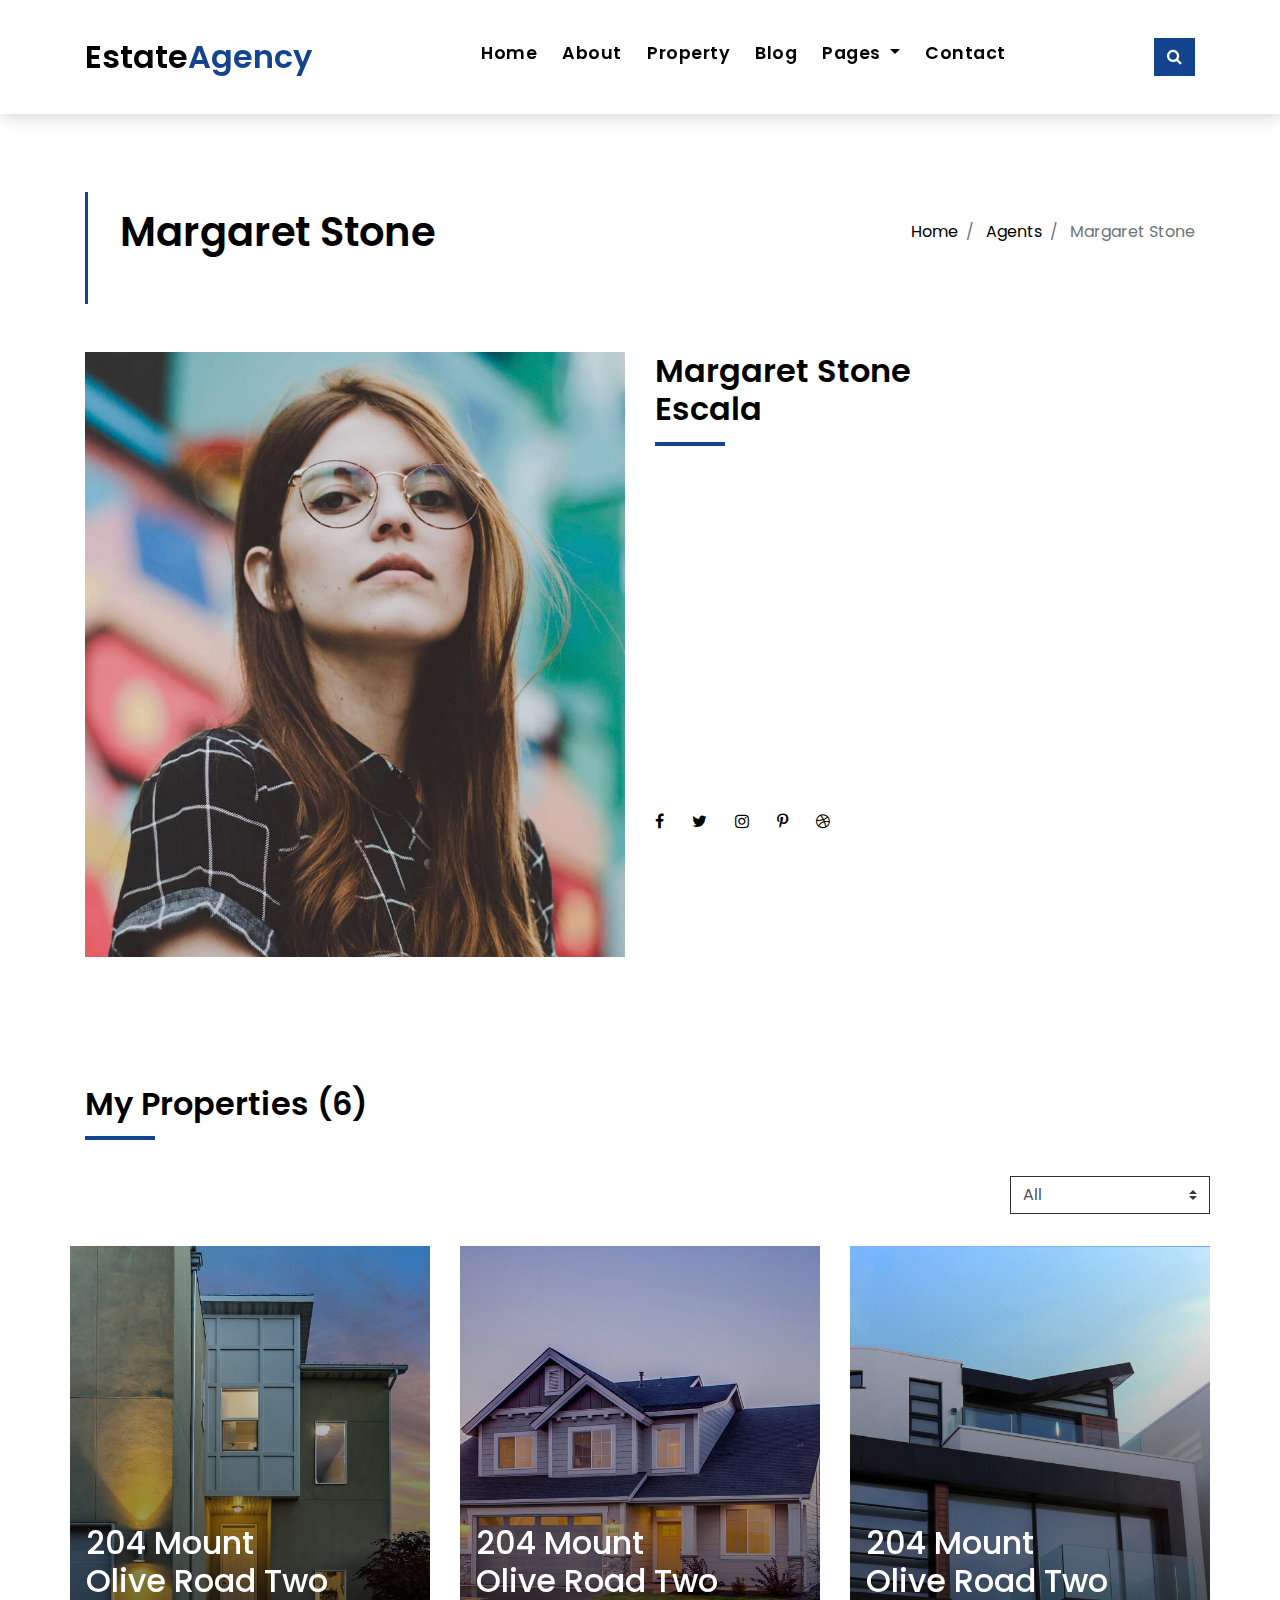
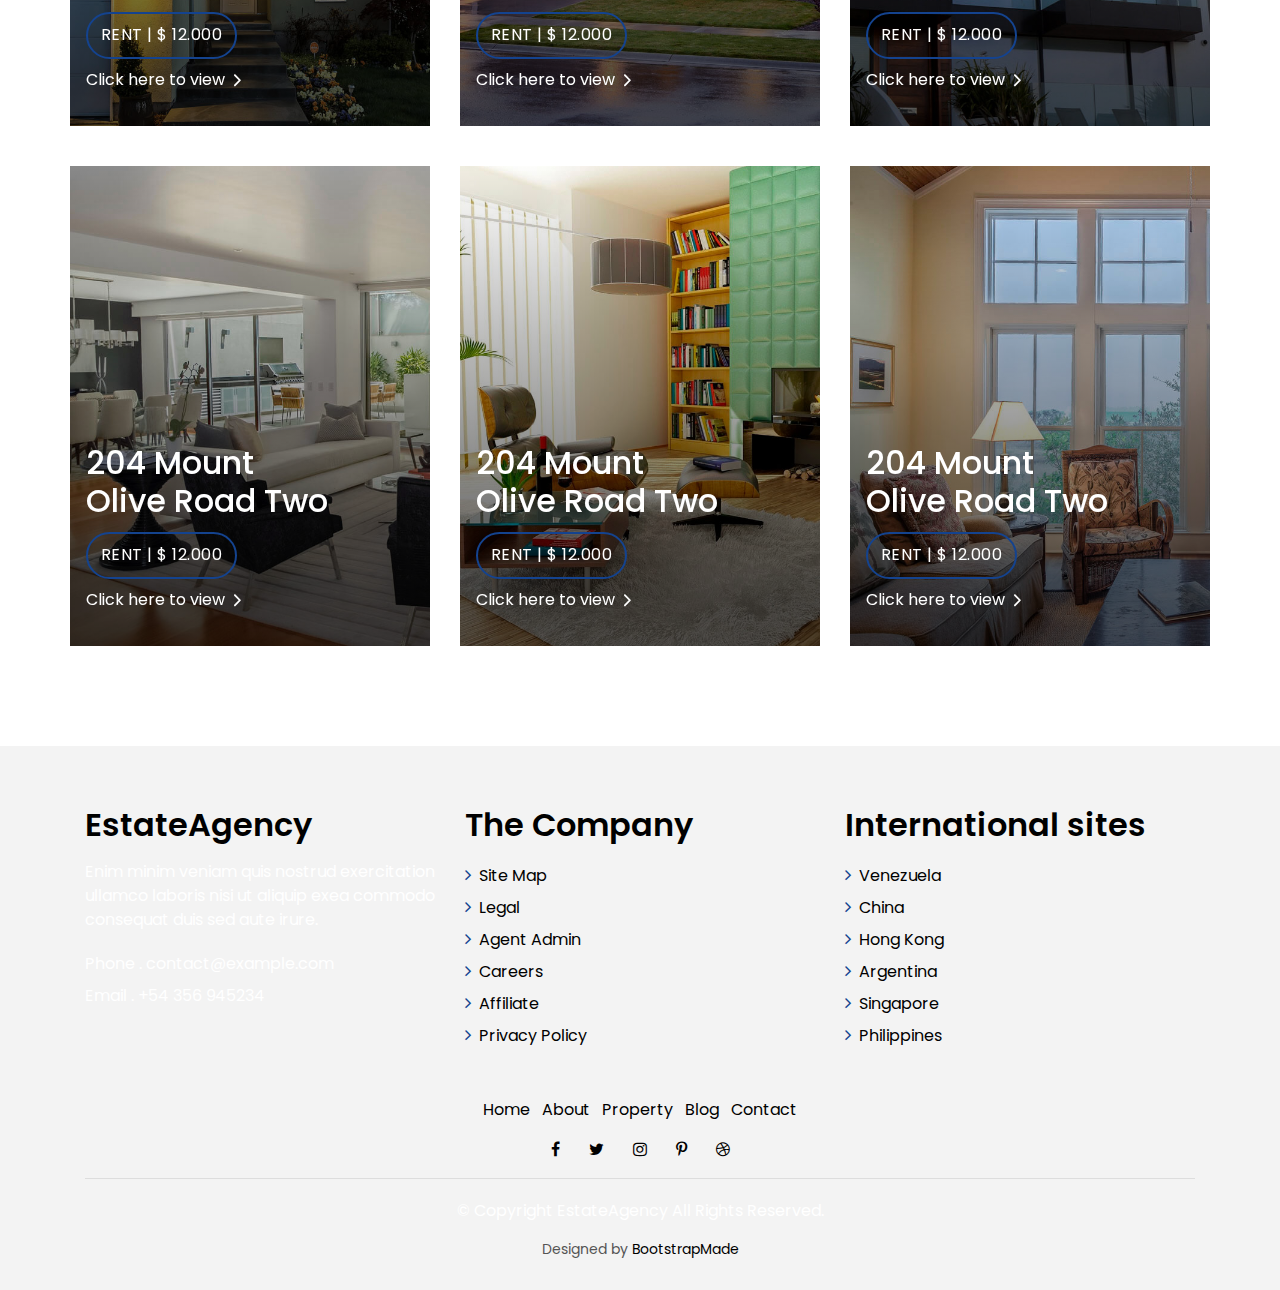
<file: agent-single.html>
<!DOCTYPE html>
<html lang="en">
<head>
  <meta charset="utf-8">
  <title>EstateAgency Bootstrap Template</title>
  <meta content="width=device-width, initial-scale=1.0" name="viewport">
  <meta content="" name="keywords">
  <meta content="" name="description">

  <!-- Favicons -->
  <link href="img/favicon.png" rel="icon">
  <link href="img/apple-touch-icon.png" rel="apple-touch-icon">

  <!-- Google Fonts -->
  <link href="https://fonts.googleapis.com/css?family=Poppins:300,400,500,600,700" rel="stylesheet">

  <!-- Bootstrap CSS File -->
  <link href="lib/bootstrap/css/bootstrap.min.css" rel="stylesheet">

  <!-- Libraries CSS Files -->
  <link href="lib/font-awesome/css/font-awesome.min.css" rel="stylesheet">
  <link href="lib/animate/animate.min.css" rel="stylesheet">
  <link href="lib/ionicons/css/ionicons.min.css" rel="stylesheet">
  <link href="lib/owlcarousel/assets/owl.carousel.min.css" rel="stylesheet">

  <!-- Main Stylesheet File -->
  <link href="css/style.css" rel="stylesheet">

  <!-- =======================================================
    Theme Name: EstateAgency
    Theme URL: https://bootstrapmade.com/real-estate-agency-bootstrap-template/
    Author: BootstrapMade.com
    License: https://bootstrapmade.com/license/
  ======================================================= -->
</head>

<body>

  <div class="click-closed"></div>
  <!--/ Form Search Star /-->
  <div class="box-collapse">
    <div class="title-box-d">
      <h3 class="title-d">Search Property</h3>
    </div>
    <span class="close-box-collapse right-boxed ion-ios-close"></span>
    <div class="box-collapse-wrap form">
      <form class="form-a">
        <div class="row">
          <div class="col-md-12 mb-2">
            <div class="form-group">
              <label for="Type">Keyword</label>
              <input type="text" class="form-control form-control-lg form-control-a" placeholder="Keyword">
            </div>
          </div>
          <div class="col-md-6 mb-2">
            <div class="form-group">
              <label for="Type">Type</label>
              <select class="form-control form-control-lg form-control-a" id="Type">
                <option>All Type</option>
                <option>For Rent</option>
                <option>For Sale</option>
                <option>Open House</option>
              </select>
            </div>
          </div>
          <div class="col-md-6 mb-2">
            <div class="form-group">
              <label for="city">City</label>
              <select class="form-control form-control-lg form-control-a" id="city">
                <option>All City</option>
                <option>Alabama</option>
                <option>Arizona</option>
                <option>California</option>
                <option>Colorado</option>
              </select>
            </div>
          </div>
          <div class="col-md-6 mb-2">
            <div class="form-group">
              <label for="bedrooms">Bedrooms</label>
              <select class="form-control form-control-lg form-control-a" id="bedrooms">
                <option>Any</option>
                <option>01</option>
                <option>02</option>
                <option>03</option>
              </select>
            </div>
          </div>
          <div class="col-md-6 mb-2">
            <div class="form-group">
              <label for="garages">Garages</label>
              <select class="form-control form-control-lg form-control-a" id="garages">
                <option>Any</option>
                <option>01</option>
                <option>02</option>
                <option>03</option>
                <option>04</option>
              </select>
            </div>
          </div>
          <div class="col-md-6 mb-2">
            <div class="form-group">
              <label for="bathrooms">Bathrooms</label>
              <select class="form-control form-control-lg form-control-a" id="bathrooms">
                <option>Any</option>
                <option>01</option>
                <option>02</option>
                <option>03</option>
              </select>
            </div>
          </div>
          <div class="col-md-6 mb-2">
            <div class="form-group">
              <label for="price">Min Price</label>
              <select class="form-control form-control-lg form-control-a" id="price">
                <option>Unlimite</option>
                <option>$50,000</option>
                <option>$100,000</option>
                <option>$150,000</option>
                <option>$200,000</option>
              </select>
            </div>
          </div>
          <div class="col-md-12">
            <button type="submit" class="btn btn-b">Search Property</button>
          </div>
        </div>
      </form>
    </div>
  </div>
  <!--/ Form Search End /-->

  <!--/ Nav Star /-->
  <nav class="navbar navbar-default navbar-trans navbar-expand-lg fixed-top">
    <div class="container">
      <button class="navbar-toggler collapsed" type="button" data-toggle="collapse" data-target="#navbarDefault"
        aria-controls="navbarDefault" aria-expanded="false" aria-label="Toggle navigation">
        <span></span>
        <span></span>
        <span></span>
      </button>
      <a class="navbar-brand text-brand" href="index.html">Estate<span class="color-b">Agency</span></a>
      <button type="button" class="btn btn-link nav-search navbar-toggle-box-collapse d-md-none" data-toggle="collapse"
        data-target="#navbarTogglerDemo01" aria-expanded="false">
        <span class="fa fa-search" aria-hidden="true"></span>
      </button>
      <div class="navbar-collapse collapse justify-content-center" id="navbarDefault">
        <ul class="navbar-nav">
          <li class="nav-item">
            <a class="nav-link" href="index.html">Home</a>
          </li>
          <li class="nav-item">
            <a class="nav-link" href="about.html">About</a>
          </li>
          <li class="nav-item">
            <a class="nav-link" href="property-grid.html">Property</a>
          </li>
          <li class="nav-item">
            <a class="nav-link" href="blog-grid.html">Blog</a>
          </li>
          <li class="nav-item dropdown">
            <a class="nav-link dropdown-toggle" href="#" id="navbarDropdown" role="button" data-toggle="dropdown"
              aria-haspopup="true" aria-expanded="false">
              Pages
            </a>
            <div class="dropdown-menu" aria-labelledby="navbarDropdown">
              <a class="dropdown-item" href="property-single.html">Property Single</a>
              <a class="dropdown-item" href="blog-single.html">Blog Single</a>
              <a class="dropdown-item" href="agents-grid.html">Agents Grid</a>
              <a class="dropdown-item active" href="agent-single.html">Agent Single</a>
            </div>
          </li>
          <li class="nav-item">
            <a class="nav-link" href="contact.html">Contact</a>
          </li>
        </ul>
      </div>
      <button type="button" class="btn btn-b-n navbar-toggle-box-collapse d-none d-md-block" data-toggle="collapse"
        data-target="#navbarTogglerDemo01" aria-expanded="false">
        <span class="fa fa-search" aria-hidden="true"></span>
      </button>
    </div>
  </nav>
  <!--/ Nav End /-->

  <!--/ Intro Single star /-->
  <section class="intro-single">
    <div class="container">
      <div class="row">
        <div class="col-md-12 col-lg-8">
          <div class="title-single-box">
            <h1 class="title-single">Margaret Stone</h1>
            <span class="color-text-a">Agent Immobiliari</span>
          </div>
        </div>
        <div class="col-md-12 col-lg-4">
          <nav aria-label="breadcrumb" class="breadcrumb-box d-flex justify-content-lg-end">
            <ol class="breadcrumb">
              <li class="breadcrumb-item">
                <a href="#">Home</a>
              </li>
              <li class="breadcrumb-item">
                <a href="#">Agents</a>
              </li>
              <li class="breadcrumb-item active" aria-current="page">
                Margaret Stone
              </li>
            </ol>
          </nav>
        </div>
      </div>
    </div>
  </section>
  <!--/ Intro Single End /-->

  <!--/ Agent Single Star /-->
  <section class="agent-single">
    <div class="container">
      <div class="row">
        <div class="col-sm-12">
          <div class="row">
            <div class="col-md-6">
              <div class="agent-avatar-box">
                <img src="img/agent-7.jpg" alt="" class="agent-avatar img-fluid">
              </div>
            </div>
            <div class="col-md-5 section-md-t3">
              <div class="agent-info-box">
                <div class="agent-title">
                  <div class="title-box-d">
                    <h3 class="title-d">Margaret Stone
                      <br> Escala</h3>
                  </div>
                </div>
                <div class="agent-content mb-3">
                  <p class="content-d color-text-a">
                    Sed porttitor lectus nibh. Praesent sapien massa, convallis a pellentesque nec, egestas non nisi.
                    Vivamus suscipit tortor
                    eget felis porttitor volutpat. Vivamus suscipit tortor eget felis porttitor volutpat.
                  </p>
                  <div class="info-agents color-a">
                    <p>
                      <strong>Phone: </strong>
                      <span class="color-text-a"> +54 356 945234 </span>
                    </p>
                    <p>
                      <strong>Mobile: </strong>
                      <span class="color-text-a"> 999 123 456 789</span>
                    </p>
                    <p>
                      <strong>Email: </strong>
                      <span class="color-text-a"> agents@example.com</span>
                    </p>
                    <p>
                      <strong>skype: </strong>
                      <span class="color-text-a"> Margaret.Es</span>
                    </p>
                    <p>
                      <strong>Email: </strong>
                      <span class="color-text-a"> agents@example.com</span>
                    </p>
                  </div>
                </div>
                <div class="socials-footer">
                  <ul class="list-inline">
                    <li class="list-inline-item">
                      <a href="#" class="link-one">
                        <i class="fa fa-facebook" aria-hidden="true"></i>
                      </a>
                    </li>
                    <li class="list-inline-item">
                      <a href="#" class="link-one">
                        <i class="fa fa-twitter" aria-hidden="true"></i>
                      </a>
                    </li>
                    <li class="list-inline-item">
                      <a href="#" class="link-one">
                        <i class="fa fa-instagram" aria-hidden="true"></i>
                      </a>
                    </li>
                    <li class="list-inline-item">
                      <a href="#" class="link-one">
                        <i class="fa fa-pinterest-p" aria-hidden="true"></i>
                      </a>
                    </li>
                    <li class="list-inline-item">
                      <a href="#" class="link-one">
                        <i class="fa fa-dribbble" aria-hidden="true"></i>
                      </a>
                    </li>
                  </ul>
                </div>
              </div>
            </div>
          </div>
        </div>
        <div class="col-md-12 section-t8">
          <div class="title-box-d">
            <h3 class="title-d">My Properties (6)</h3>
          </div>
        </div>
        <div class="row property-grid grid">
          <div class="col-sm-12">
            <div class="grid-option">
              <form>
                <select class="custom-select">
                  <option selected>All</option>
                  <option value="1">New to Old</option>
                  <option value="2">For Rent</option>
                  <option value="3">For Sale</option>
                </select>
              </form>
            </div>
          </div>
          <div class="col-md-4">
            <div class="card-box-a card-shadow">
              <div class="img-box-a">
                <img src="img/property-1.jpg" alt="" class="img-a img-fluid">
              </div>
              <div class="card-overlay">
                <div class="card-overlay-a-content">
                  <div class="card-header-a">
                    <h2 class="card-title-a">
                      <a href="#">204 Mount
                        <br /> Olive Road Two</a>
                    </h2>
                  </div>
                  <div class="card-body-a">
                    <div class="price-box d-flex">
                      <span class="price-a">rent | $ 12.000</span>
                    </div>
                    <a href="#" class="link-a">Click here to view
                      <span class="ion-ios-arrow-forward"></span>
                    </a>
                  </div>
                  <div class="card-footer-a">
                    <ul class="card-info d-flex justify-content-around">
                      <li>
                        <h4 class="card-info-title">Area</h4>
                        <span>340m
                          <sup>2</sup>
                        </span>
                      </li>
                      <li>
                        <h4 class="card-info-title">Beds</h4>
                        <span>2</span>
                      </li>
                      <li>
                        <h4 class="card-info-title">Baths</h4>
                        <span>4</span>
                      </li>
                      <li>
                        <h4 class="card-info-title">Garages</h4>
                        <span>1</span>
                      </li>
                    </ul>
                  </div>
                </div>
              </div>
            </div>
          </div>
          <div class="col-md-4">
            <div class="card-box-a card-shadow">
              <div class="img-box-a">
                <img src="img/property-3.jpg" alt="" class="img-a img-fluid">
              </div>
              <div class="card-overlay">
                <div class="card-overlay-a-content">
                  <div class="card-header-a">
                    <h2 class="card-title-a">
                      <a href="#">204 Mount
                        <br /> Olive Road Two</a>
                    </h2>
                  </div>
                  <div class="card-body-a">
                    <div class="price-box d-flex">
                      <span class="price-a">rent | $ 12.000</span>
                    </div>
                    <a href="#" class="link-a">Click here to view
                      <span class="ion-ios-arrow-forward"></span>
                    </a>
                  </div>
                  <div class="card-footer-a">
                    <ul class="card-info d-flex justify-content-around">
                      <li>
                        <h4 class="card-info-title">Area</h4>
                        <span>340m
                          <sup>2</sup>
                        </span>
                      </li>
                      <li>
                        <h4 class="card-info-title">Beds</h4>
                        <span>2</span>
                      </li>
                      <li>
                        <h4 class="card-info-title">Baths</h4>
                        <span>4</span>
                      </li>
                      <li>
                        <h4 class="card-info-title">Garages</h4>
                        <span>1</span>
                      </li>
                    </ul>
                  </div>
                </div>
              </div>
            </div>
          </div>
          <div class="col-md-4">
            <div class="card-box-a card-shadow">
              <div class="img-box-a">
                <img src="img/property-6.jpg" alt="" class="img-a img-fluid">
              </div>
              <div class="card-overlay">
                <div class="card-overlay-a-content">
                  <div class="card-header-a">
                    <h2 class="card-title-a">
                      <a href="#">204 Mount
                        <br /> Olive Road Two</a>
                    </h2>
                  </div>
                  <div class="card-body-a">
                    <div class="price-box d-flex">
                      <span class="price-a">rent | $ 12.000</span>
                    </div>
                    <a href="#" class="link-a">Click here to view
                      <span class="ion-ios-arrow-forward"></span>
                    </a>
                  </div>
                  <div class="card-footer-a">
                    <ul class="card-info d-flex justify-content-around">
                      <li>
                        <h4 class="card-info-title">Area</h4>
                        <span>340m
                          <sup>2</sup>
                        </span>
                      </li>
                      <li>
                        <h4 class="card-info-title">Beds</h4>
                        <span>2</span>
                      </li>
                      <li>
                        <h4 class="card-info-title">Baths</h4>
                        <span>4</span>
                      </li>
                      <li>
                        <h4 class="card-info-title">Garages</h4>
                        <span>1</span>
                      </li>
                    </ul>
                  </div>
                </div>
              </div>
            </div>
          </div>
          <div class="col-md-4">
            <div class="card-box-a card-shadow">
              <div class="img-box-a">
                <img src="img/property-7.jpg" alt="" class="img-a img-fluid">
              </div>
              <div class="card-overlay">
                <div class="card-overlay-a-content">
                  <div class="card-header-a">
                    <h2 class="card-title-a">
                      <a href="#">204 Mount
                        <br /> Olive Road Two</a>
                    </h2>
                  </div>
                  <div class="card-body-a">
                    <div class="price-box d-flex">
                      <span class="price-a">rent | $ 12.000</span>
                    </div>
                    <a href="#" class="link-a">Click here to view
                      <span class="ion-ios-arrow-forward"></span>
                    </a>
                  </div>
                  <div class="card-footer-a">
                    <ul class="card-info d-flex justify-content-around">
                      <li>
                        <h4 class="card-info-title">Area</h4>
                        <span>340m
                          <sup>2</sup>
                        </span>
                      </li>
                      <li>
                        <h4 class="card-info-title">Beds</h4>
                        <span>2</span>
                      </li>
                      <li>
                        <h4 class="card-info-title">Baths</h4>
                        <span>4</span>
                      </li>
                      <li>
                        <h4 class="card-info-title">Garages</h4>
                        <span>1</span>
                      </li>
                    </ul>
                  </div>
                </div>
              </div>
            </div>
          </div>
          <div class="col-md-4">
            <div class="card-box-a card-shadow">
              <div class="img-box-a">
                <img src="img/property-8.jpg" alt="" class="img-a img-fluid">
              </div>
              <div class="card-overlay">
                <div class="card-overlay-a-content">
                  <div class="card-header-a">
                    <h2 class="card-title-a">
                      <a href="#">204 Mount
                        <br /> Olive Road Two</a>
                    </h2>
                  </div>
                  <div class="card-body-a">
                    <div class="price-box d-flex">
                      <span class="price-a">rent | $ 12.000</span>
                    </div>
                    <a href="#" class="link-a">Click here to view
                      <span class="ion-ios-arrow-forward"></span>
                    </a>
                  </div>
                  <div class="card-footer-a">
                    <ul class="card-info d-flex justify-content-around">
                      <li>
                        <h4 class="card-info-title">Area</h4>
                        <span>340m
                          <sup>2</sup>
                        </span>
                      </li>
                      <li>
                        <h4 class="card-info-title">Beds</h4>
                        <span>2</span>
                      </li>
                      <li>
                        <h4 class="card-info-title">Baths</h4>
                        <span>4</span>
                      </li>
                      <li>
                        <h4 class="card-info-title">Garages</h4>
                        <span>1</span>
                      </li>
                    </ul>
                  </div>
                </div>
              </div>
            </div>
          </div>
          <div class="col-md-4">
            <div class="card-box-a card-shadow">
              <div class="img-box-a">
                <img src="img/property-10.jpg" alt="" class="img-a img-fluid">
              </div>
              <div class="card-overlay">
                <div class="card-overlay-a-content">
                  <div class="card-header-a">
                    <h2 class="card-title-a">
                      <a href="#">204 Mount
                        <br /> Olive Road Two</a>
                    </h2>
                  </div>
                  <div class="card-body-a">
                    <div class="price-box d-flex">
                      <span class="price-a">rent | $ 12.000</span>
                    </div>
                    <a href="#" class="link-a">Click here to view
                      <span class="ion-ios-arrow-forward"></span>
                    </a>
                  </div>
                  <div class="card-footer-a">
                    <ul class="card-info d-flex justify-content-around">
                      <li>
                        <h4 class="card-info-title">Area</h4>
                        <span>340m
                          <sup>2</sup>
                        </span>
                      </li>
                      <li>
                        <h4 class="card-info-title">Beds</h4>
                        <span>2</span>
                      </li>
                      <li>
                        <h4 class="card-info-title">Baths</h4>
                        <span>4</span>
                      </li>
                      <li>
                        <h4 class="card-info-title">Garages</h4>
                        <span>1</span>
                      </li>
                    </ul>
                  </div>
                </div>
              </div>
            </div>
          </div>
        </div>
      </div>
    </div>
  </section>
  <!--/ Agent Single End /-->

  <!--/ footer Star /-->
  <section class="section-footer">
    <div class="container">
      <div class="row">
        <div class="col-sm-12 col-md-4">
          <div class="widget-a">
            <div class="w-header-a">
              <h3 class="w-title-a text-brand">EstateAgency</h3>
            </div>
            <div class="w-body-a">
              <p class="w-text-a color-text-a">
                Enim minim veniam quis nostrud exercitation ullamco laboris nisi ut aliquip exea commodo consequat duis
                sed aute irure.
              </p>
            </div>
            <div class="w-footer-a">
              <ul class="list-unstyled">
                <li class="color-a">
                  <span class="color-text-a">Phone .</span> contact@example.com</li>
                <li class="color-a">
                  <span class="color-text-a">Email .</span> +54 356 945234</li>
              </ul>
            </div>
          </div>
        </div>
        <div class="col-sm-12 col-md-4 section-md-t3">
          <div class="widget-a">
            <div class="w-header-a">
              <h3 class="w-title-a text-brand">The Company</h3>
            </div>
            <div class="w-body-a">
              <div class="w-body-a">
                <ul class="list-unstyled">
                  <li class="item-list-a">
                    <i class="fa fa-angle-right"></i> <a href="#">Site Map</a>
                  </li>
                  <li class="item-list-a">
                    <i class="fa fa-angle-right"></i> <a href="#">Legal</a>
                  </li>
                  <li class="item-list-a">
                    <i class="fa fa-angle-right"></i> <a href="#">Agent Admin</a>
                  </li>
                  <li class="item-list-a">
                    <i class="fa fa-angle-right"></i> <a href="#">Careers</a>
                  </li>
                  <li class="item-list-a">
                    <i class="fa fa-angle-right"></i> <a href="#">Affiliate</a>
                  </li>
                  <li class="item-list-a">
                    <i class="fa fa-angle-right"></i> <a href="#">Privacy Policy</a>
                  </li>
                </ul>
              </div>
            </div>
          </div>
        </div>
        <div class="col-sm-12 col-md-4 section-md-t3">
          <div class="widget-a">
            <div class="w-header-a">
              <h3 class="w-title-a text-brand">International sites</h3>
            </div>
            <div class="w-body-a">
              <ul class="list-unstyled">
                <li class="item-list-a">
                  <i class="fa fa-angle-right"></i> <a href="#">Venezuela</a>
                </li>
                <li class="item-list-a">
                  <i class="fa fa-angle-right"></i> <a href="#">China</a>
                </li>
                <li class="item-list-a">
                  <i class="fa fa-angle-right"></i> <a href="#">Hong Kong</a>
                </li>
                <li class="item-list-a">
                  <i class="fa fa-angle-right"></i> <a href="#">Argentina</a>
                </li>
                <li class="item-list-a">
                  <i class="fa fa-angle-right"></i> <a href="#">Singapore</a>
                </li>
                <li class="item-list-a">
                  <i class="fa fa-angle-right"></i> <a href="#">Philippines</a>
                </li>
              </ul>
            </div>
          </div>
        </div>
      </div>
    </div>
  </section>
  <footer>
    <div class="container">
      <div class="row">
        <div class="col-md-12">
          <nav class="nav-footer">
            <ul class="list-inline">
              <li class="list-inline-item">
                <a href="#">Home</a>
              </li>
              <li class="list-inline-item">
                <a href="#">About</a>
              </li>
              <li class="list-inline-item">
                <a href="#">Property</a>
              </li>
              <li class="list-inline-item">
                <a href="#">Blog</a>
              </li>
              <li class="list-inline-item">
                <a href="#">Contact</a>
              </li>
            </ul>
          </nav>
          <div class="socials-a">
            <ul class="list-inline">
              <li class="list-inline-item">
                <a href="#">
                  <i class="fa fa-facebook" aria-hidden="true"></i>
                </a>
              </li>
              <li class="list-inline-item">
                <a href="#">
                  <i class="fa fa-twitter" aria-hidden="true"></i>
                </a>
              </li>
              <li class="list-inline-item">
                <a href="#">
                  <i class="fa fa-instagram" aria-hidden="true"></i>
                </a>
              </li>
              <li class="list-inline-item">
                <a href="#">
                  <i class="fa fa-pinterest-p" aria-hidden="true"></i>
                </a>
              </li>
              <li class="list-inline-item">
                <a href="#">
                  <i class="fa fa-dribbble" aria-hidden="true"></i>
                </a>
              </li>
            </ul>
          </div>
          <div class="copyright-footer">
            <p class="copyright color-text-a">
              &copy; Copyright
              <span class="color-a">EstateAgency</span> All Rights Reserved.
            </p>
          </div>
          <div class="credits">
            <!--
              All the links in the footer should remain intact.
              You can delete the links only if you purchased the pro version.
              Licensing information: https://bootstrapmade.com/license/
              Purchase the pro version with working PHP/AJAX contact form: https://bootstrapmade.com/buy/?theme=EstateAgency
            -->
            Designed by <a href="https://bootstrapmade.com/">BootstrapMade</a>
          </div>
        </div>
      </div>
    </div>
  </footer>
  <!--/ Footer End /-->

  <a href="#" class="back-to-top"><i class="fa fa-chevron-up"></i></a>
  <div id="preloader"></div>

  <!-- JavaScript Libraries -->
  <script src="lib/jquery/jquery.min.js"></script>
  <script src="lib/jquery/jquery-migrate.min.js"></script>
  <script src="lib/popper/popper.min.js"></script>
  <script src="lib/bootstrap/js/bootstrap.min.js"></script>
  <script src="lib/easing/easing.min.js"></script>
  <script src="lib/owlcarousel/owl.carousel.min.js"></script>
  <script src="lib/scrollreveal/scrollreveal.min.js"></script>
  <!-- Contact Form JavaScript File -->
  <script src="contactform/contactform.js"></script>

  <!-- Template Main Javascript File -->
  <script src="js/main.js"></script>

</body>
</html>
</file>
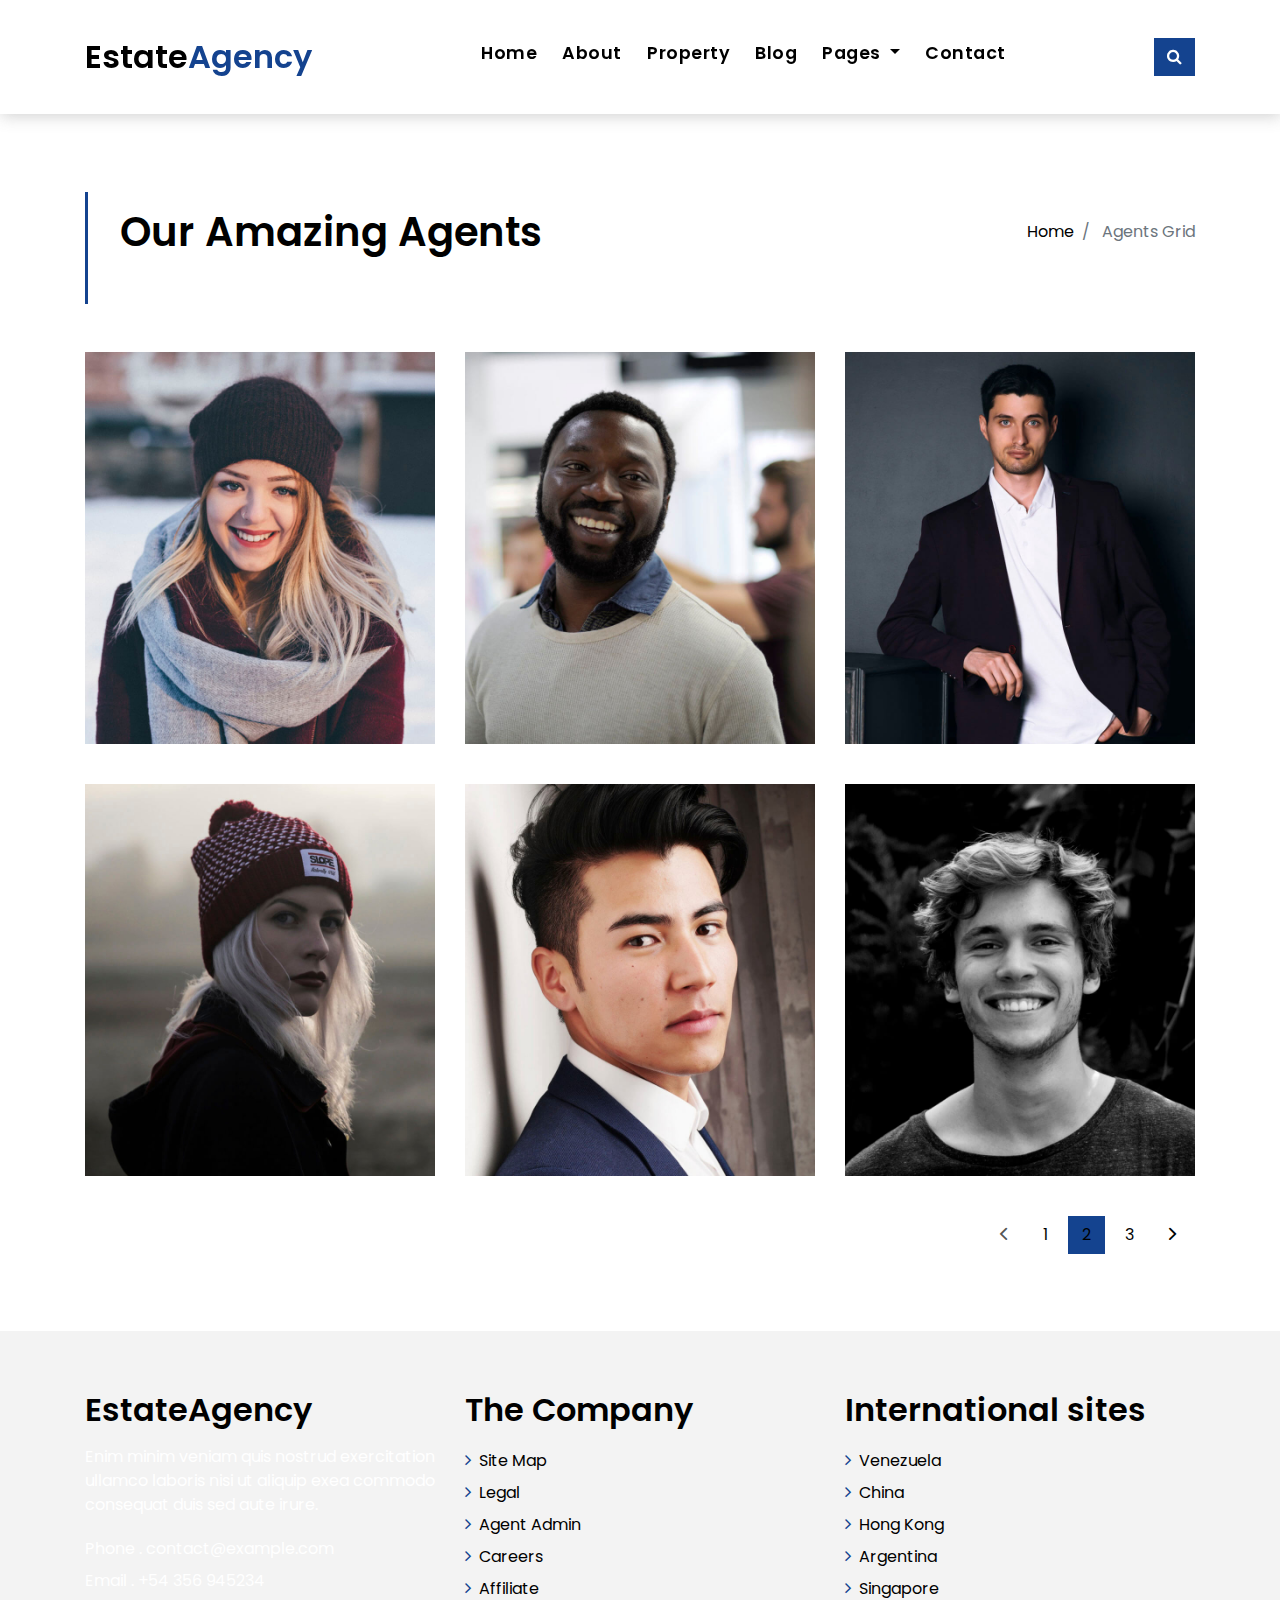
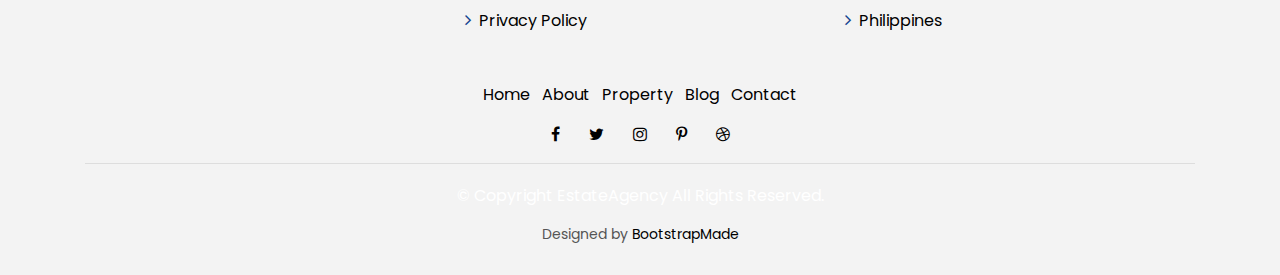
<file: agents-grid.html>
<!DOCTYPE html>
<html lang="en">
<head>
  <meta charset="utf-8">
  <title>EstateAgency Bootstrap Template</title>
  <meta content="width=device-width, initial-scale=1.0" name="viewport">
  <meta content="" name="keywords">
  <meta content="" name="description">

  <!-- Favicons -->
  <link href="img/favicon.png" rel="icon">
  <link href="img/apple-touch-icon.png" rel="apple-touch-icon">

  <!-- Google Fonts -->
  <link href="https://fonts.googleapis.com/css?family=Poppins:300,400,500,600,700" rel="stylesheet">

  <!-- Bootstrap CSS File -->
  <link href="lib/bootstrap/css/bootstrap.min.css" rel="stylesheet">

  <!-- Libraries CSS Files -->
  <link href="lib/font-awesome/css/font-awesome.min.css" rel="stylesheet">
  <link href="lib/animate/animate.min.css" rel="stylesheet">
  <link href="lib/ionicons/css/ionicons.min.css" rel="stylesheet">
  <link href="lib/owlcarousel/assets/owl.carousel.min.css" rel="stylesheet">

  <!-- Main Stylesheet File -->
  <link href="css/style.css" rel="stylesheet">

  <!-- =======================================================
    Theme Name: EstateAgency
    Theme URL: https://bootstrapmade.com/real-estate-agency-bootstrap-template/
    Author: BootstrapMade.com
    License: https://bootstrapmade.com/license/
  ======================================================= -->
</head>

<body>

  <div class="click-closed"></div>
  <!--/ Form Search Star /-->
  <div class="box-collapse">
    <div class="title-box-d">
      <h3 class="title-d">Search Property</h3>
    </div>
    <span class="close-box-collapse right-boxed ion-ios-close"></span>
    <div class="box-collapse-wrap form">
      <form class="form-a">
        <div class="row">
          <div class="col-md-12 mb-2">
            <div class="form-group">
              <label for="Type">Keyword</label>
              <input type="text" class="form-control form-control-lg form-control-a" placeholder="Keyword">
            </div>
          </div>
          <div class="col-md-6 mb-2">
            <div class="form-group">
              <label for="Type">Type</label>
              <select class="form-control form-control-lg form-control-a" id="Type">
                <option>All Type</option>
                <option>For Rent</option>
                <option>For Sale</option>
                <option>Open House</option>
              </select>
            </div>
          </div>
          <div class="col-md-6 mb-2">
            <div class="form-group">
              <label for="city">City</label>
              <select class="form-control form-control-lg form-control-a" id="city">
                <option>All City</option>
                <option>Alabama</option>
                <option>Arizona</option>
                <option>California</option>
                <option>Colorado</option>
              </select>
            </div>
          </div>
          <div class="col-md-6 mb-2">
            <div class="form-group">
              <label for="bedrooms">Bedrooms</label>
              <select class="form-control form-control-lg form-control-a" id="bedrooms">
                <option>Any</option>
                <option>01</option>
                <option>02</option>
                <option>03</option>
              </select>
            </div>
          </div>
          <div class="col-md-6 mb-2">
            <div class="form-group">
              <label for="garages">Garages</label>
              <select class="form-control form-control-lg form-control-a" id="garages">
                <option>Any</option>
                <option>01</option>
                <option>02</option>
                <option>03</option>
                <option>04</option>
              </select>
            </div>
          </div>
          <div class="col-md-6 mb-2">
            <div class="form-group">
              <label for="bathrooms">Bathrooms</label>
              <select class="form-control form-control-lg form-control-a" id="bathrooms">
                <option>Any</option>
                <option>01</option>
                <option>02</option>
                <option>03</option>
              </select>
            </div>
          </div>
          <div class="col-md-6 mb-2">
            <div class="form-group">
              <label for="price">Min Price</label>
              <select class="form-control form-control-lg form-control-a" id="price">
                <option>Unlimite</option>
                <option>$50,000</option>
                <option>$100,000</option>
                <option>$150,000</option>
                <option>$200,000</option>
              </select>
            </div>
          </div>
          <div class="col-md-12">
            <button type="submit" class="btn btn-b">Search Property</button>
          </div>
        </div>
      </form>
    </div>
  </div>
  <!--/ Form Search End /-->

  <!--/ Nav Star /-->
  <nav class="navbar navbar-default navbar-trans navbar-expand-lg fixed-top">
    <div class="container">
      <button class="navbar-toggler collapsed" type="button" data-toggle="collapse" data-target="#navbarDefault"
        aria-controls="navbarDefault" aria-expanded="false" aria-label="Toggle navigation">
        <span></span>
        <span></span>
        <span></span>
      </button>
      <a class="navbar-brand text-brand" href="index.html">Estate<span class="color-b">Agency</span></a>
      <button type="button" class="btn btn-link nav-search navbar-toggle-box-collapse d-md-none" data-toggle="collapse"
        data-target="#navbarTogglerDemo01" aria-expanded="false">
        <span class="fa fa-search" aria-hidden="true"></span>
      </button>
      <div class="navbar-collapse collapse justify-content-center" id="navbarDefault">
        <ul class="navbar-nav">
          <li class="nav-item">
            <a class="nav-link" href="index.html">Home</a>
          </li>
          <li class="nav-item">
            <a class="nav-link" href="about.html">About</a>
          </li>
          <li class="nav-item">
            <a class="nav-link" href="property-grid.html">Property</a>
          </li>
          <li class="nav-item">
            <a class="nav-link" href="blog-grid.html">Blog</a>
          </li>
          <li class="nav-item dropdown">
            <a class="nav-link dropdown-toggle" href="#" id="navbarDropdown" role="button" data-toggle="dropdown"
              aria-haspopup="true" aria-expanded="false">
              Pages
            </a>
            <div class="dropdown-menu" aria-labelledby="navbarDropdown">
              <a class="dropdown-item" href="property-single.html">Property Single</a>
              <a class="dropdown-item" href="blog-single.html">Blog Single</a>
              <a class="dropdown-item active" href="agents-grid.html">Agents Grid</a>
              <a class="dropdown-item" href="agent-single.html">Agent Single</a>
            </div>
          </li>
          <li class="nav-item">
            <a class="nav-link" href="contact.html">Contact</a>
          </li>
        </ul>
      </div>
      <button type="button" class="btn btn-b-n navbar-toggle-box-collapse d-none d-md-block" data-toggle="collapse"
        data-target="#navbarTogglerDemo01" aria-expanded="false">
        <span class="fa fa-search" aria-hidden="true"></span>
      </button>
    </div>
  </nav>
  <!--/ Nav End /-->

  <!--/ Intro Single star /-->
  <section class="intro-single">
    <div class="container">
      <div class="row">
        <div class="col-md-12 col-lg-8">
          <div class="title-single-box">
            <h1 class="title-single">Our Amazing Agents</h1>
            <span class="color-text-a">Grid Properties</span>
          </div>
        </div>
        <div class="col-md-12 col-lg-4">
          <nav aria-label="breadcrumb" class="breadcrumb-box d-flex justify-content-lg-end">
            <ol class="breadcrumb">
              <li class="breadcrumb-item">
                <a href="#">Home</a>
              </li>
              <li class="breadcrumb-item active" aria-current="page">
                Agents Grid
              </li>
            </ol>
          </nav>
        </div>
      </div>
    </div>
  </section>
  <!--/ Intro Single End /-->

  <!--/ Agents Grid Star /-->
  <section class="agents-grid grid">
    <div class="container">
      <div class="row">
        <div class="col-md-4">
          <div class="card-box-d">
            <div class="card-img-d">
              <img src="img/agent-4.jpg" alt="" class="img-d img-fluid">
            </div>
            <div class="card-overlay card-overlay-hover">
              <div class="card-header-d">
                <div class="card-title-d align-self-center">
                  <h3 class="title-d">
                    <a href="#" class="link-two">Margaret Sotillo
                      <br> Escala</a>
                  </h3>
                </div>
              </div>
              <div class="card-body-d">
                <p class="content-d color-text-a">
                  Sed porttitor lectus nibh, Cras ultricies ligula sed magna dictum porta two.
                </p>
                <div class="info-agents color-a">
                  <p>
                    <strong>Phone: </strong> +54 356 945234</p>
                  <p>
                    <strong>Email: </strong> agents@example.com</p>
                </div>
              </div>
              <div class="card-footer-d">
                <div class="socials-footer d-flex justify-content-center">
                  <ul class="list-inline">
                    <li class="list-inline-item">
                      <a href="#" class="link-one">
                        <i class="fa fa-facebook" aria-hidden="true"></i>
                      </a>
                    </li>
                    <li class="list-inline-item">
                      <a href="#" class="link-one">
                        <i class="fa fa-twitter" aria-hidden="true"></i>
                      </a>
                    </li>
                    <li class="list-inline-item">
                      <a href="#" class="link-one">
                        <i class="fa fa-instagram" aria-hidden="true"></i>
                      </a>
                    </li>
                    <li class="list-inline-item">
                      <a href="#" class="link-one">
                        <i class="fa fa-pinterest-p" aria-hidden="true"></i>
                      </a>
                    </li>
                    <li class="list-inline-item">
                      <a href="#" class="link-one">
                        <i class="fa fa-dribbble" aria-hidden="true"></i>
                      </a>
                    </li>
                  </ul>
                </div>
              </div>
            </div>
          </div>
        </div>
        <div class="col-md-4">
          <div class="card-box-d">
            <div class="card-img-d">
              <img src="img/agent-2.jpg" alt="" class="img-d img-fluid">
            </div>
            <div class="card-overlay card-overlay-hover">
              <div class="card-header-d">
                <div class="card-title-d align-self-center">
                  <h3 class="title-d">
                    <a href="#" class="link-two">Margaret Sotillo
                      <br> Escala</a>
                  </h3>
                </div>
              </div>
              <div class="card-body-d">
                <p class="content-d color-text-a">
                  Sed porttitor lectus nibh, Cras ultricies ligula sed magna dictum porta two.
                </p>
                <div class="info-agents color-a">
                  <p>
                    <strong>Phone: </strong> +54 356 945234</p>
                  <p>
                    <strong>Email: </strong> agents@example.com</p>
                </div>
              </div>
              <div class="card-footer-d">
                <div class="socials-footer d-flex justify-content-center">
                  <ul class="list-inline">
                    <li class="list-inline-item">
                      <a href="#" class="link-one">
                        <i class="fa fa-facebook" aria-hidden="true"></i>
                      </a>
                    </li>
                    <li class="list-inline-item">
                      <a href="#" class="link-one">
                        <i class="fa fa-twitter" aria-hidden="true"></i>
                      </a>
                    </li>
                    <li class="list-inline-item">
                      <a href="#" class="link-one">
                        <i class="fa fa-instagram" aria-hidden="true"></i>
                      </a>
                    </li>
                    <li class="list-inline-item">
                      <a href="#" class="link-one">
                        <i class="fa fa-pinterest-p" aria-hidden="true"></i>
                      </a>
                    </li>
                    <li class="list-inline-item">
                      <a href="#" class="link-one">
                        <i class="fa fa-dribbble" aria-hidden="true"></i>
                      </a>
                    </li>
                  </ul>
                </div>
              </div>
            </div>
          </div>
        </div>
        <div class="col-md-4">
          <div class="card-box-d">
            <div class="card-img-d">
              <img src="img/agent-3.jpg" alt="" class="img-d img-fluid">
            </div>
            <div class="card-overlay card-overlay-hover">
              <div class="card-header-d">
                <div class="card-title-d align-self-center">
                  <h3 class="title-d">
                    <a href="#" class="link-two">Margaret Sotillo
                      <br> Escala</a>
                  </h3>
                </div>
              </div>
              <div class="card-body-d">
                <p class="content-d color-text-a">
                  Sed porttitor lectus nibh, Cras ultricies ligula sed magna dictum porta two.
                </p>
                <div class="info-agents color-a">
                  <p>
                    <strong>Phone: </strong> +54 356 945234</p>
                  <p>
                    <strong>Email: </strong> agents@example.com</p>
                </div>
              </div>
              <div class="card-footer-d">
                <div class="socials-footer d-flex justify-content-center">
                  <ul class="list-inline">
                    <li class="list-inline-item">
                      <a href="#" class="link-one">
                        <i class="fa fa-facebook" aria-hidden="true"></i>
                      </a>
                    </li>
                    <li class="list-inline-item">
                      <a href="#" class="link-one">
                        <i class="fa fa-twitter" aria-hidden="true"></i>
                      </a>
                    </li>
                    <li class="list-inline-item">
                      <a href="#" class="link-one">
                        <i class="fa fa-instagram" aria-hidden="true"></i>
                      </a>
                    </li>
                    <li class="list-inline-item">
                      <a href="#" class="link-one">
                        <i class="fa fa-pinterest-p" aria-hidden="true"></i>
                      </a>
                    </li>
                    <li class="list-inline-item">
                      <a href="#" class="link-one">
                        <i class="fa fa-dribbble" aria-hidden="true"></i>
                      </a>
                    </li>
                  </ul>
                </div>
              </div>
            </div>
          </div>
        </div>
        <div class="col-md-4">
          <div class="card-box-d">
            <div class="card-img-d">
              <img src="img/agent-5.jpg" alt="" class="img-d img-fluid">
            </div>
            <div class="card-overlay card-overlay-hover">
              <div class="card-header-d">
                <div class="card-title-d align-self-center">
                  <h3 class="title-d">
                    <a href="#" class="link-two">Margaret Sotillo
                      <br> Escala</a>
                  </h3>
                </div>
              </div>
              <div class="card-body-d">
                <p class="content-d color-text-a">
                  Sed porttitor lectus nibh, Cras ultricies ligula sed magna dictum porta two.
                </p>
                <div class="info-agents color-a">
                  <p>
                    <strong>Phone: </strong> +54 356 945234</p>
                  <p>
                    <strong>Email: </strong> agents@example.com</p>
                </div>
              </div>
              <div class="card-footer-d">
                <div class="socials-footer d-flex justify-content-center">
                  <ul class="list-inline">
                    <li class="list-inline-item">
                      <a href="#" class="link-one">
                        <i class="fa fa-facebook" aria-hidden="true"></i>
                      </a>
                    </li>
                    <li class="list-inline-item">
                      <a href="#" class="link-one">
                        <i class="fa fa-twitter" aria-hidden="true"></i>
                      </a>
                    </li>
                    <li class="list-inline-item">
                      <a href="#" class="link-one">
                        <i class="fa fa-instagram" aria-hidden="true"></i>
                      </a>
                    </li>
                    <li class="list-inline-item">
                      <a href="#" class="link-one">
                        <i class="fa fa-pinterest-p" aria-hidden="true"></i>
                      </a>
                    </li>
                    <li class="list-inline-item">
                      <a href="#" class="link-one">
                        <i class="fa fa-dribbble" aria-hidden="true"></i>
                      </a>
                    </li>
                  </ul>
                </div>
              </div>
            </div>
          </div>
        </div>
        <div class="col-md-4">
          <div class="card-box-d">
            <div class="card-img-d">
              <img src="img/agent-1.jpg" alt="" class="img-d img-fluid">
            </div>
            <div class="card-overlay card-overlay-hover">
              <div class="card-header-d">
                <div class="card-title-d align-self-center">
                  <h3 class="title-d">
                    <a href="#" class="link-two">Margaret Sotillo
                      <br> Escala</a>
                  </h3>
                </div>
              </div>
              <div class="card-body-d">
                <p class="content-d color-text-a">
                  Sed porttitor lectus nibh, Cras ultricies ligula sed magna dictum porta two.
                </p>
                <div class="info-agents color-a">
                  <p>
                    <strong>Phone: </strong> +54 356 945234</p>
                  <p>
                    <strong>Email: </strong> agents@example.com</p>
                </div>
              </div>
              <div class="card-footer-d">
                <div class="socials-footer d-flex justify-content-center">
                  <ul class="list-inline">
                    <li class="list-inline-item">
                      <a href="#" class="link-one">
                        <i class="fa fa-facebook" aria-hidden="true"></i>
                      </a>
                    </li>
                    <li class="list-inline-item">
                      <a href="#" class="link-one">
                        <i class="fa fa-twitter" aria-hidden="true"></i>
                      </a>
                    </li>
                    <li class="list-inline-item">
                      <a href="#" class="link-one">
                        <i class="fa fa-instagram" aria-hidden="true"></i>
                      </a>
                    </li>
                    <li class="list-inline-item">
                      <a href="#" class="link-one">
                        <i class="fa fa-pinterest-p" aria-hidden="true"></i>
                      </a>
                    </li>
                    <li class="list-inline-item">
                      <a href="#" class="link-one">
                        <i class="fa fa-dribbble" aria-hidden="true"></i>
                      </a>
                    </li>
                  </ul>
                </div>
              </div>
            </div>
          </div>
        </div>
        <div class="col-md-4">
          <div class="card-box-d">
            <div class="card-img-d">
              <img src="img/agent-6.jpg" alt="" class="img-d img-fluid">
            </div>
            <div class="card-overlay card-overlay-hover">
              <div class="card-header-d">
                <div class="card-title-d align-self-center">
                  <h3 class="title-d">
                    <a href="#" class="link-two">Margaret Sotillo
                      <br> Escala</a>
                  </h3>
                </div>
              </div>
              <div class="card-body-d">
                <p class="content-d color-text-a">
                  Sed porttitor lectus nibh, Cras ultricies ligula sed magna dictum porta two.
                </p>
                <div class="info-agents color-a">
                  <p>
                    <strong>Phone: </strong> +54 356 945234</p>
                  <p>
                    <strong>Email: </strong> agents@example.com</p>
                </div>
              </div>
              <div class="card-footer-d">
                <div class="socials-footer d-flex justify-content-center">
                  <ul class="list-inline">
                    <li class="list-inline-item">
                      <a href="#" class="link-one">
                        <i class="fa fa-facebook" aria-hidden="true"></i>
                      </a>
                    </li>
                    <li class="list-inline-item">
                      <a href="#" class="link-one">
                        <i class="fa fa-twitter" aria-hidden="true"></i>
                      </a>
                    </li>
                    <li class="list-inline-item">
                      <a href="#" class="link-one">
                        <i class="fa fa-instagram" aria-hidden="true"></i>
                      </a>
                    </li>
                    <li class="list-inline-item">
                      <a href="#" class="link-one">
                        <i class="fa fa-pinterest-p" aria-hidden="true"></i>
                      </a>
                    </li>
                    <li class="list-inline-item">
                      <a href="#" class="link-one">
                        <i class="fa fa-dribbble" aria-hidden="true"></i>
                      </a>
                    </li>
                  </ul>
                </div>
              </div>
            </div>
          </div>
        </div>
      </div>
      <div class="row">
        <div class="col-sm-12">
          <nav class="pagination-a">
            <ul class="pagination justify-content-end">
              <li class="page-item disabled">
                <a class="page-link" href="#" tabindex="-1">
                  <span class="ion-ios-arrow-back"></span>
                </a>
              </li>
              <li class="page-item">
                <a class="page-link" href="#">1</a>
              </li>
              <li class="page-item active">
                <a class="page-link" href="#">2</a>
              </li>
              <li class="page-item">
                <a class="page-link" href="#">3</a>
              </li>
              <li class="page-item next">
                <a class="page-link" href="#">
                  <span class="ion-ios-arrow-forward"></span>
                </a>
              </li>
            </ul>
          </nav>
        </div>
      </div>
    </div>
  </section>
  <!--/ Agents Grid End /-->

  <!--/ footer Star /-->
  <section class="section-footer">
    <div class="container">
      <div class="row">
        <div class="col-sm-12 col-md-4">
          <div class="widget-a">
            <div class="w-header-a">
              <h3 class="w-title-a text-brand">EstateAgency</h3>
            </div>
            <div class="w-body-a">
              <p class="w-text-a color-text-a">
                Enim minim veniam quis nostrud exercitation ullamco laboris nisi ut aliquip exea commodo consequat duis
                sed aute irure.
              </p>
            </div>
            <div class="w-footer-a">
              <ul class="list-unstyled">
                <li class="color-a">
                  <span class="color-text-a">Phone .</span> contact@example.com</li>
                <li class="color-a">
                  <span class="color-text-a">Email .</span> +54 356 945234</li>
              </ul>
            </div>
          </div>
        </div>
        <div class="col-sm-12 col-md-4 section-md-t3">
          <div class="widget-a">
            <div class="w-header-a">
              <h3 class="w-title-a text-brand">The Company</h3>
            </div>
            <div class="w-body-a">
              <div class="w-body-a">
                <ul class="list-unstyled">
                  <li class="item-list-a">
                    <i class="fa fa-angle-right"></i> <a href="#">Site Map</a>
                  </li>
                  <li class="item-list-a">
                    <i class="fa fa-angle-right"></i> <a href="#">Legal</a>
                  </li>
                  <li class="item-list-a">
                    <i class="fa fa-angle-right"></i> <a href="#">Agent Admin</a>
                  </li>
                  <li class="item-list-a">
                    <i class="fa fa-angle-right"></i> <a href="#">Careers</a>
                  </li>
                  <li class="item-list-a">
                    <i class="fa fa-angle-right"></i> <a href="#">Affiliate</a>
                  </li>
                  <li class="item-list-a">
                    <i class="fa fa-angle-right"></i> <a href="#">Privacy Policy</a>
                  </li>
                </ul>
              </div>
            </div>
          </div>
        </div>
        <div class="col-sm-12 col-md-4 section-md-t3">
          <div class="widget-a">
            <div class="w-header-a">
              <h3 class="w-title-a text-brand">International sites</h3>
            </div>
            <div class="w-body-a">
              <ul class="list-unstyled">
                <li class="item-list-a">
                  <i class="fa fa-angle-right"></i> <a href="#">Venezuela</a>
                </li>
                <li class="item-list-a">
                  <i class="fa fa-angle-right"></i> <a href="#">China</a>
                </li>
                <li class="item-list-a">
                  <i class="fa fa-angle-right"></i> <a href="#">Hong Kong</a>
                </li>
                <li class="item-list-a">
                  <i class="fa fa-angle-right"></i> <a href="#">Argentina</a>
                </li>
                <li class="item-list-a">
                  <i class="fa fa-angle-right"></i> <a href="#">Singapore</a>
                </li>
                <li class="item-list-a">
                  <i class="fa fa-angle-right"></i> <a href="#">Philippines</a>
                </li>
              </ul>
            </div>
          </div>
        </div>
      </div>
    </div>
  </section>
  <footer>
    <div class="container">
      <div class="row">
        <div class="col-md-12">
          <nav class="nav-footer">
            <ul class="list-inline">
              <li class="list-inline-item">
                <a href="#">Home</a>
              </li>
              <li class="list-inline-item">
                <a href="#">About</a>
              </li>
              <li class="list-inline-item">
                <a href="#">Property</a>
              </li>
              <li class="list-inline-item">
                <a href="#">Blog</a>
              </li>
              <li class="list-inline-item">
                <a href="#">Contact</a>
              </li>
            </ul>
          </nav>
          <div class="socials-a">
            <ul class="list-inline">
              <li class="list-inline-item">
                <a href="#">
                  <i class="fa fa-facebook" aria-hidden="true"></i>
                </a>
              </li>
              <li class="list-inline-item">
                <a href="#">
                  <i class="fa fa-twitter" aria-hidden="true"></i>
                </a>
              </li>
              <li class="list-inline-item">
                <a href="#">
                  <i class="fa fa-instagram" aria-hidden="true"></i>
                </a>
              </li>
              <li class="list-inline-item">
                <a href="#">
                  <i class="fa fa-pinterest-p" aria-hidden="true"></i>
                </a>
              </li>
              <li class="list-inline-item">
                <a href="#">
                  <i class="fa fa-dribbble" aria-hidden="true"></i>
                </a>
              </li>
            </ul>
          </div>
          <div class="copyright-footer">
            <p class="copyright color-text-a">
              &copy; Copyright
              <span class="color-a">EstateAgency</span> All Rights Reserved.
            </p>
          </div>
          <div class="credits">
            <!--
              All the links in the footer should remain intact.
              You can delete the links only if you purchased the pro version.
              Licensing information: https://bootstrapmade.com/license/
              Purchase the pro version with working PHP/AJAX contact form: https://bootstrapmade.com/buy/?theme=EstateAgency
            -->
            Designed by <a href="https://bootstrapmade.com/">BootstrapMade</a>
          </div>
        </div>
      </div>
    </div>
  </footer>
  <!--/ Footer End /-->

  <a href="#" class="back-to-top"><i class="fa fa-chevron-up"></i></a>
  <div id="preloader"></div>

  <!-- JavaScript Libraries -->
  <script src="lib/jquery/jquery.min.js"></script>
  <script src="lib/jquery/jquery-migrate.min.js"></script>
  <script src="lib/popper/popper.min.js"></script>
  <script src="lib/bootstrap/js/bootstrap.min.js"></script>
  <script src="lib/easing/easing.min.js"></script>
  <script src="lib/owlcarousel/owl.carousel.min.js"></script>
  <script src="lib/scrollreveal/scrollreveal.min.js"></script>
  <!-- Contact Form JavaScript File -->
  <script src="contactform/contactform.js"></script>

  <!-- Template Main Javascript File -->
  <script src="js/main.js"></script>

</body>
</html>
</file>
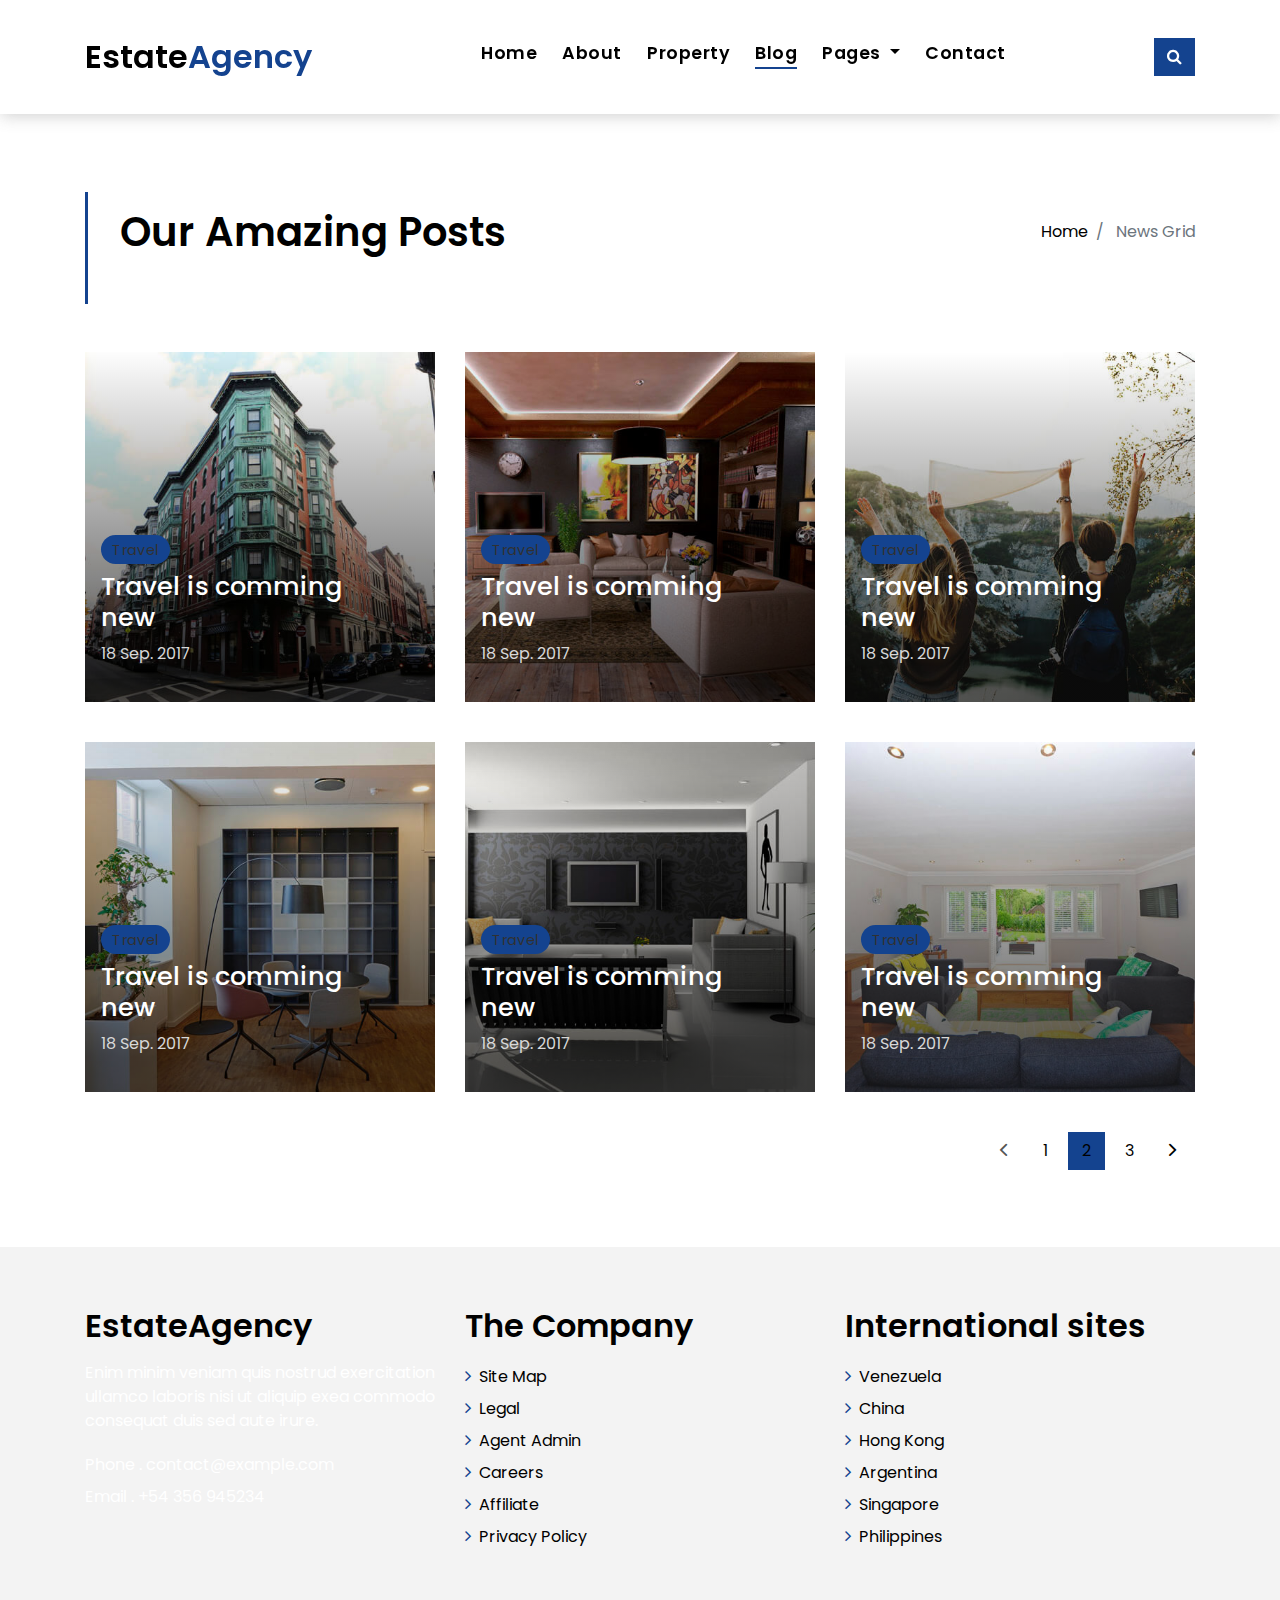
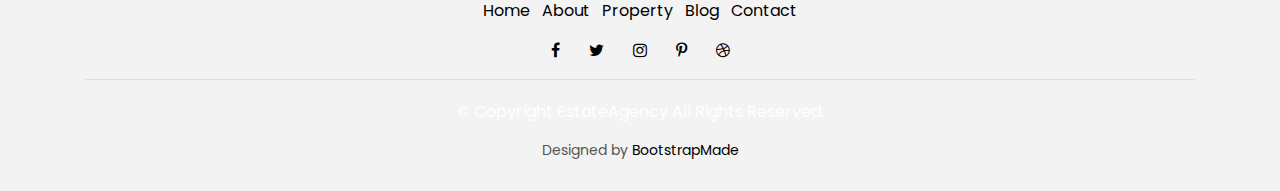
<file: blog-grid.html>
<!DOCTYPE html>
<html lang="en">
<head>
  <meta charset="utf-8">
  <title>EstateAgency Bootstrap Template</title>
  <meta content="width=device-width, initial-scale=1.0" name="viewport">
  <meta content="" name="keywords">
  <meta content="" name="description">

  <!-- Favicons -->
  <link href="img/favicon.png" rel="icon">
  <link href="img/apple-touch-icon.png" rel="apple-touch-icon">

  <!-- Google Fonts -->
  <link href="https://fonts.googleapis.com/css?family=Poppins:300,400,500,600,700" rel="stylesheet">

  <!-- Bootstrap CSS File -->
  <link href="lib/bootstrap/css/bootstrap.min.css" rel="stylesheet">

  <!-- Libraries CSS Files -->
  <link href="lib/font-awesome/css/font-awesome.min.css" rel="stylesheet">
  <link href="lib/animate/animate.min.css" rel="stylesheet">
  <link href="lib/ionicons/css/ionicons.min.css" rel="stylesheet">
  <link href="lib/owlcarousel/assets/owl.carousel.min.css" rel="stylesheet">

  <!-- Main Stylesheet File -->
  <link href="css/style.css" rel="stylesheet">

  <!-- =======================================================
    Theme Name: EstateAgency
    Theme URL: https://bootstrapmade.com/real-estate-agency-bootstrap-template/
    Author: BootstrapMade.com
    License: https://bootstrapmade.com/license/
  ======================================================= -->
</head>

<body>

  <div class="click-closed"></div>
  <!--/ Form Search Star /-->
  <div class="box-collapse">
    <div class="title-box-d">
      <h3 class="title-d">Search Property</h3>
    </div>
    <span class="close-box-collapse right-boxed ion-ios-close"></span>
    <div class="box-collapse-wrap form">
      <form class="form-a">
        <div class="row">
          <div class="col-md-12 mb-2">
            <div class="form-group">
              <label for="Type">Keyword</label>
              <input type="text" class="form-control form-control-lg form-control-a" placeholder="Keyword">
            </div>
          </div>
          <div class="col-md-6 mb-2">
            <div class="form-group">
              <label for="Type">Type</label>
              <select class="form-control form-control-lg form-control-a" id="Type">
                <option>All Type</option>
                <option>For Rent</option>
                <option>For Sale</option>
                <option>Open House</option>
              </select>
            </div>
          </div>
          <div class="col-md-6 mb-2">
            <div class="form-group">
              <label for="city">City</label>
              <select class="form-control form-control-lg form-control-a" id="city">
                <option>All City</option>
                <option>Alabama</option>
                <option>Arizona</option>
                <option>California</option>
                <option>Colorado</option>
              </select>
            </div>
          </div>
          <div class="col-md-6 mb-2">
            <div class="form-group">
              <label for="bedrooms">Bedrooms</label>
              <select class="form-control form-control-lg form-control-a" id="bedrooms">
                <option>Any</option>
                <option>01</option>
                <option>02</option>
                <option>03</option>
              </select>
            </div>
          </div>
          <div class="col-md-6 mb-2">
            <div class="form-group">
              <label for="garages">Garages</label>
              <select class="form-control form-control-lg form-control-a" id="garages">
                <option>Any</option>
                <option>01</option>
                <option>02</option>
                <option>03</option>
                <option>04</option>
              </select>
            </div>
          </div>
          <div class="col-md-6 mb-2">
            <div class="form-group">
              <label for="bathrooms">Bathrooms</label>
              <select class="form-control form-control-lg form-control-a" id="bathrooms">
                <option>Any</option>
                <option>01</option>
                <option>02</option>
                <option>03</option>
              </select>
            </div>
          </div>
          <div class="col-md-6 mb-2">
            <div class="form-group">
              <label for="price">Min Price</label>
              <select class="form-control form-control-lg form-control-a" id="price">
                <option>Unlimite</option>
                <option>$50,000</option>
                <option>$100,000</option>
                <option>$150,000</option>
                <option>$200,000</option>
              </select>
            </div>
          </div>
          <div class="col-md-12">
            <button type="submit" class="btn btn-b">Search Property</button>
          </div>
        </div>
      </form>
    </div>
  </div>
  <!--/ Form Search End /-->

  <!--/ Nav Star /-->
  <nav class="navbar navbar-default navbar-trans navbar-expand-lg fixed-top">
    <div class="container">
      <button class="navbar-toggler collapsed" type="button" data-toggle="collapse" data-target="#navbarDefault"
        aria-controls="navbarDefault" aria-expanded="false" aria-label="Toggle navigation">
        <span></span>
        <span></span>
        <span></span>
      </button>
      <a class="navbar-brand text-brand" href="index.html">Estate<span class="color-b">Agency</span></a>
      <button type="button" class="btn btn-link nav-search navbar-toggle-box-collapse d-md-none" data-toggle="collapse"
        data-target="#navbarTogglerDemo01" aria-expanded="false">
        <span class="fa fa-search" aria-hidden="true"></span>
      </button>
      <div class="navbar-collapse collapse justify-content-center" id="navbarDefault">
        <ul class="navbar-nav">
          <li class="nav-item">
            <a class="nav-link" href="index.html">Home</a>
          </li>
          <li class="nav-item">
            <a class="nav-link" href="about.html">About</a>
          </li>
          <li class="nav-item">
            <a class="nav-link" href="property-grid.html">Property</a>
          </li>
          <li class="nav-item">
            <a class="nav-link active" href="blog-grid.html">Blog</a>
          </li>
          <li class="nav-item dropdown">
            <a class="nav-link dropdown-toggle" href="#" id="navbarDropdown" role="button" data-toggle="dropdown"
              aria-haspopup="true" aria-expanded="false">
              Pages
            </a>
            <div class="dropdown-menu" aria-labelledby="navbarDropdown">
              <a class="dropdown-item" href="property-single.html">Property Single</a>
              <a class="dropdown-item" href="blog-single.html">Blog Single</a>
              <a class="dropdown-item" href="agents-grid.html">Agents Grid</a>
              <a class="dropdown-item" href="agent-single.html">Agent Single</a>
            </div>
          </li>
          <li class="nav-item">
            <a class="nav-link" href="contact.html">Contact</a>
          </li>
        </ul>
      </div>
      <button type="button" class="btn btn-b-n navbar-toggle-box-collapse d-none d-md-block" data-toggle="collapse"
        data-target="#navbarTogglerDemo01" aria-expanded="false">
        <span class="fa fa-search" aria-hidden="true"></span>
      </button>
    </div>
  </nav>
  <!--/ Nav End /-->

  <!--/ Intro Single star /-->
  <section class="intro-single">
    <div class="container">
      <div class="row">
        <div class="col-md-12 col-lg-8">
          <div class="title-single-box">
            <h1 class="title-single">Our Amazing Posts</h1>
            <span class="color-text-a">Grid News</span>
          </div>
        </div>
        <div class="col-md-12 col-lg-4">
          <nav aria-label="breadcrumb" class="breadcrumb-box d-flex justify-content-lg-end">
            <ol class="breadcrumb">
              <li class="breadcrumb-item">
                <a href="index.html">Home</a>
              </li>
              <li class="breadcrumb-item active" aria-current="page">
                News Grid
              </li>
            </ol>
          </nav>
        </div>
      </div>
    </div>
  </section>
  <!--/ Intro Single End /-->

  <!--/ News Grid Star /-->
  <section class="news-grid grid">
    <div class="container">
      <div class="row">
        <div class="col-md-4">
          <div class="card-box-b card-shadow news-box">
            <div class="img-box-b">
              <img src="img/post-1.jpg" alt="" class="img-b img-fluid">
            </div>
            <div class="card-overlay">
              <div class="card-header-b">
                <div class="card-category-b">
                  <a href="#" class="category-b">Travel</a>
                </div>
                <div class="card-title-b">
                  <h2 class="title-2">
                    <a href="blog-single.html">Travel is comming
                      <br> new</a>
                  </h2>
                </div>
                <div class="card-date">
                  <span class="date-b">18 Sep. 2017</span>
                </div>
              </div>
            </div>
          </div>
        </div>
        <div class="col-md-4">
          <div class="card-box-b card-shadow news-box">
            <div class="img-box-b">
              <img src="img/post-2.jpg" alt="" class="img-b img-fluid">
            </div>
            <div class="card-overlay">
              <div class="card-header-b">
                <div class="card-category-b">
                  <a href="blog-single.html" class="category-b">Travel</a>
                </div>
                <div class="card-title-b">
                  <h2 class="title-2">
                    <a href="blog-single.html">Travel is comming
                      <br> new</a>
                  </h2>
                </div>
                <div class="card-date">
                  <span class="date-b">18 Sep. 2017</span>
                </div>
              </div>
            </div>
          </div>
        </div>
        <div class="col-md-4">
          <div class="card-box-b card-shadow news-box">
            <div class="img-box-b">
              <img src="img/post-3.jpg" alt="" class="img-b img-fluid">
            </div>
            <div class="card-overlay">
              <div class="card-header-b">
                <div class="card-category-b">
                  <a href="#" class="category-b">Travel</a>
                </div>
                <div class="card-title-b">
                  <h2 class="title-2">
                    <a href="blog-single.html">Travel is comming
                      <br> new</a>
                  </h2>
                </div>
                <div class="card-date">
                  <span class="date-b">18 Sep. 2017</span>
                </div>
              </div>
            </div>
          </div>
        </div>
        <div class="col-md-4">
          <div class="card-box-b card-shadow news-box">
            <div class="img-box-b">
              <img src="img/post-4.jpg" alt="" class="img-b img-fluid">
            </div>
            <div class="card-overlay">
              <div class="card-header-b">
                <div class="card-category-b">
                  <a href="#" class="category-b">Travel</a>
                </div>
                <div class="card-title-b">
                  <h2 class="title-2">
                    <a href="blog-single.html">Travel is comming
                      <br> new</a>
                  </h2>
                </div>
                <div class="card-date">
                  <span class="date-b">18 Sep. 2017</span>
                </div>
              </div>
            </div>
          </div>
        </div>
        <div class="col-md-4">
          <div class="card-box-b card-shadow news-box">
            <div class="img-box-b">
              <img src="img/post-5.jpg" alt="" class="img-b img-fluid">
            </div>
            <div class="card-overlay">
              <div class="card-header-b">
                <div class="card-category-b">
                  <a href="#" class="category-b">Travel</a>
                </div>
                <div class="card-title-b">
                  <h2 class="title-2">
                    <a href="blog-single.html">Travel is comming
                      <br> new</a>
                  </h2>
                </div>
                <div class="card-date">
                  <span class="date-b">18 Sep. 2017</span>
                </div>
              </div>
            </div>
          </div>
        </div>
        <div class="col-md-4">
          <div class="card-box-b card-shadow news-box">
            <div class="img-box-b">
              <img src="img/post-6.jpg" alt="" class="img-b img-fluid">
            </div>
            <div class="card-overlay">
              <div class="card-header-b">
                <div class="card-category-b">
                  <a href="#" class="category-b">Travel</a>
                </div>
                <div class="card-title-b">
                  <h2 class="title-2">
                    <a href="blog-single.html">Travel is comming
                      <br> new</a>
                  </h2>
                </div>
                <div class="card-date">
                  <span class="date-b">18 Sep. 2017</span>
                </div>
              </div>
            </div>
          </div>
        </div>
      </div>
      <div class="row">
        <div class="col-sm-12">
          <nav class="pagination-a">
            <ul class="pagination justify-content-end">
              <li class="page-item disabled">
                <a class="page-link" href="#" tabindex="-1">
                  <span class="ion-ios-arrow-back"></span>
                </a>
              </li>
              <li class="page-item">
                <a class="page-link" href="#">1</a>
              </li>
              <li class="page-item active">
                <a class="page-link" href="#">2</a>
              </li>
              <li class="page-item">
                <a class="page-link" href="#">3</a>
              </li>
              <li class="page-item next">
                <a class="page-link" href="#">
                  <span class="ion-ios-arrow-forward"></span>
                </a>
              </li>
            </ul>
          </nav>
        </div>
      </div>
    </div>
  </section>
  <!--/ News Grid End /-->

  <!--/ footer Star /-->
  <section class="section-footer">
    <div class="container">
      <div class="row">
        <div class="col-sm-12 col-md-4">
          <div class="widget-a">
            <div class="w-header-a">
              <h3 class="w-title-a text-brand">EstateAgency</h3>
            </div>
            <div class="w-body-a">
              <p class="w-text-a color-text-a">
                Enim minim veniam quis nostrud exercitation ullamco laboris nisi ut aliquip exea commodo consequat duis
                sed aute irure.
              </p>
            </div>
            <div class="w-footer-a">
              <ul class="list-unstyled">
                <li class="color-a">
                  <span class="color-text-a">Phone .</span> contact@example.com</li>
                <li class="color-a">
                  <span class="color-text-a">Email .</span> +54 356 945234</li>
              </ul>
            </div>
          </div>
        </div>
        <div class="col-sm-12 col-md-4 section-md-t3">
          <div class="widget-a">
            <div class="w-header-a">
              <h3 class="w-title-a text-brand">The Company</h3>
            </div>
            <div class="w-body-a">
              <div class="w-body-a">
                <ul class="list-unstyled">
                  <li class="item-list-a">
                    <i class="fa fa-angle-right"></i> <a href="#">Site Map</a>
                  </li>
                  <li class="item-list-a">
                    <i class="fa fa-angle-right"></i> <a href="#">Legal</a>
                  </li>
                  <li class="item-list-a">
                    <i class="fa fa-angle-right"></i> <a href="#">Agent Admin</a>
                  </li>
                  <li class="item-list-a">
                    <i class="fa fa-angle-right"></i> <a href="#">Careers</a>
                  </li>
                  <li class="item-list-a">
                    <i class="fa fa-angle-right"></i> <a href="#">Affiliate</a>
                  </li>
                  <li class="item-list-a">
                    <i class="fa fa-angle-right"></i> <a href="#">Privacy Policy</a>
                  </li>
                </ul>
              </div>
            </div>
          </div>
        </div>
        <div class="col-sm-12 col-md-4 section-md-t3">
          <div class="widget-a">
            <div class="w-header-a">
              <h3 class="w-title-a text-brand">International sites</h3>
            </div>
            <div class="w-body-a">
              <ul class="list-unstyled">
                <li class="item-list-a">
                  <i class="fa fa-angle-right"></i> <a href="#">Venezuela</a>
                </li>
                <li class="item-list-a">
                  <i class="fa fa-angle-right"></i> <a href="#">China</a>
                </li>
                <li class="item-list-a">
                  <i class="fa fa-angle-right"></i> <a href="#">Hong Kong</a>
                </li>
                <li class="item-list-a">
                  <i class="fa fa-angle-right"></i> <a href="#">Argentina</a>
                </li>
                <li class="item-list-a">
                  <i class="fa fa-angle-right"></i> <a href="#">Singapore</a>
                </li>
                <li class="item-list-a">
                  <i class="fa fa-angle-right"></i> <a href="#">Philippines</a>
                </li>
              </ul>
            </div>
          </div>
        </div>
      </div>
    </div>
  </section>
  <footer>
    <div class="container">
      <div class="row">
        <div class="col-md-12">
          <nav class="nav-footer">
            <ul class="list-inline">
              <li class="list-inline-item">
                <a href="#">Home</a>
              </li>
              <li class="list-inline-item">
                <a href="#">About</a>
              </li>
              <li class="list-inline-item">
                <a href="#">Property</a>
              </li>
              <li class="list-inline-item">
                <a href="#">Blog</a>
              </li>
              <li class="list-inline-item">
                <a href="#">Contact</a>
              </li>
            </ul>
          </nav>
          <div class="socials-a">
            <ul class="list-inline">
              <li class="list-inline-item">
                <a href="#">
                  <i class="fa fa-facebook" aria-hidden="true"></i>
                </a>
              </li>
              <li class="list-inline-item">
                <a href="#">
                  <i class="fa fa-twitter" aria-hidden="true"></i>
                </a>
              </li>
              <li class="list-inline-item">
                <a href="#">
                  <i class="fa fa-instagram" aria-hidden="true"></i>
                </a>
              </li>
              <li class="list-inline-item">
                <a href="#">
                  <i class="fa fa-pinterest-p" aria-hidden="true"></i>
                </a>
              </li>
              <li class="list-inline-item">
                <a href="#">
                  <i class="fa fa-dribbble" aria-hidden="true"></i>
                </a>
              </li>
            </ul>
          </div>
          <div class="copyright-footer">
            <p class="copyright color-text-a">
              &copy; Copyright
              <span class="color-a">EstateAgency</span> All Rights Reserved.
            </p>
          </div>
          <div class="credits">
            <!--
              All the links in the footer should remain intact.
              You can delete the links only if you purchased the pro version.
              Licensing information: https://bootstrapmade.com/license/
              Purchase the pro version with working PHP/AJAX contact form: https://bootstrapmade.com/buy/?theme=EstateAgency
            -->
            Designed by <a href="https://bootstrapmade.com/">BootstrapMade</a>
          </div>
        </div>
      </div>
    </div>
  </footer>
  <!--/ Footer End /-->

  <a href="#" class="back-to-top"><i class="fa fa-chevron-up"></i></a>
  <div id="preloader"></div>

  <!-- JavaScript Libraries -->
  <script src="lib/jquery/jquery.min.js"></script>
  <script src="lib/jquery/jquery-migrate.min.js"></script>
  <script src="lib/popper/popper.min.js"></script>
  <script src="lib/bootstrap/js/bootstrap.min.js"></script>
  <script src="lib/easing/easing.min.js"></script>
  <script src="lib/owlcarousel/owl.carousel.min.js"></script>
  <script src="lib/scrollreveal/scrollreveal.min.js"></script>
  <!-- Contact Form JavaScript File -->
  <script src="contactform/contactform.js"></script>

  <!-- Template Main Javascript File -->
  <script src="js/main.js"></script>

</body>
</html>
</file>
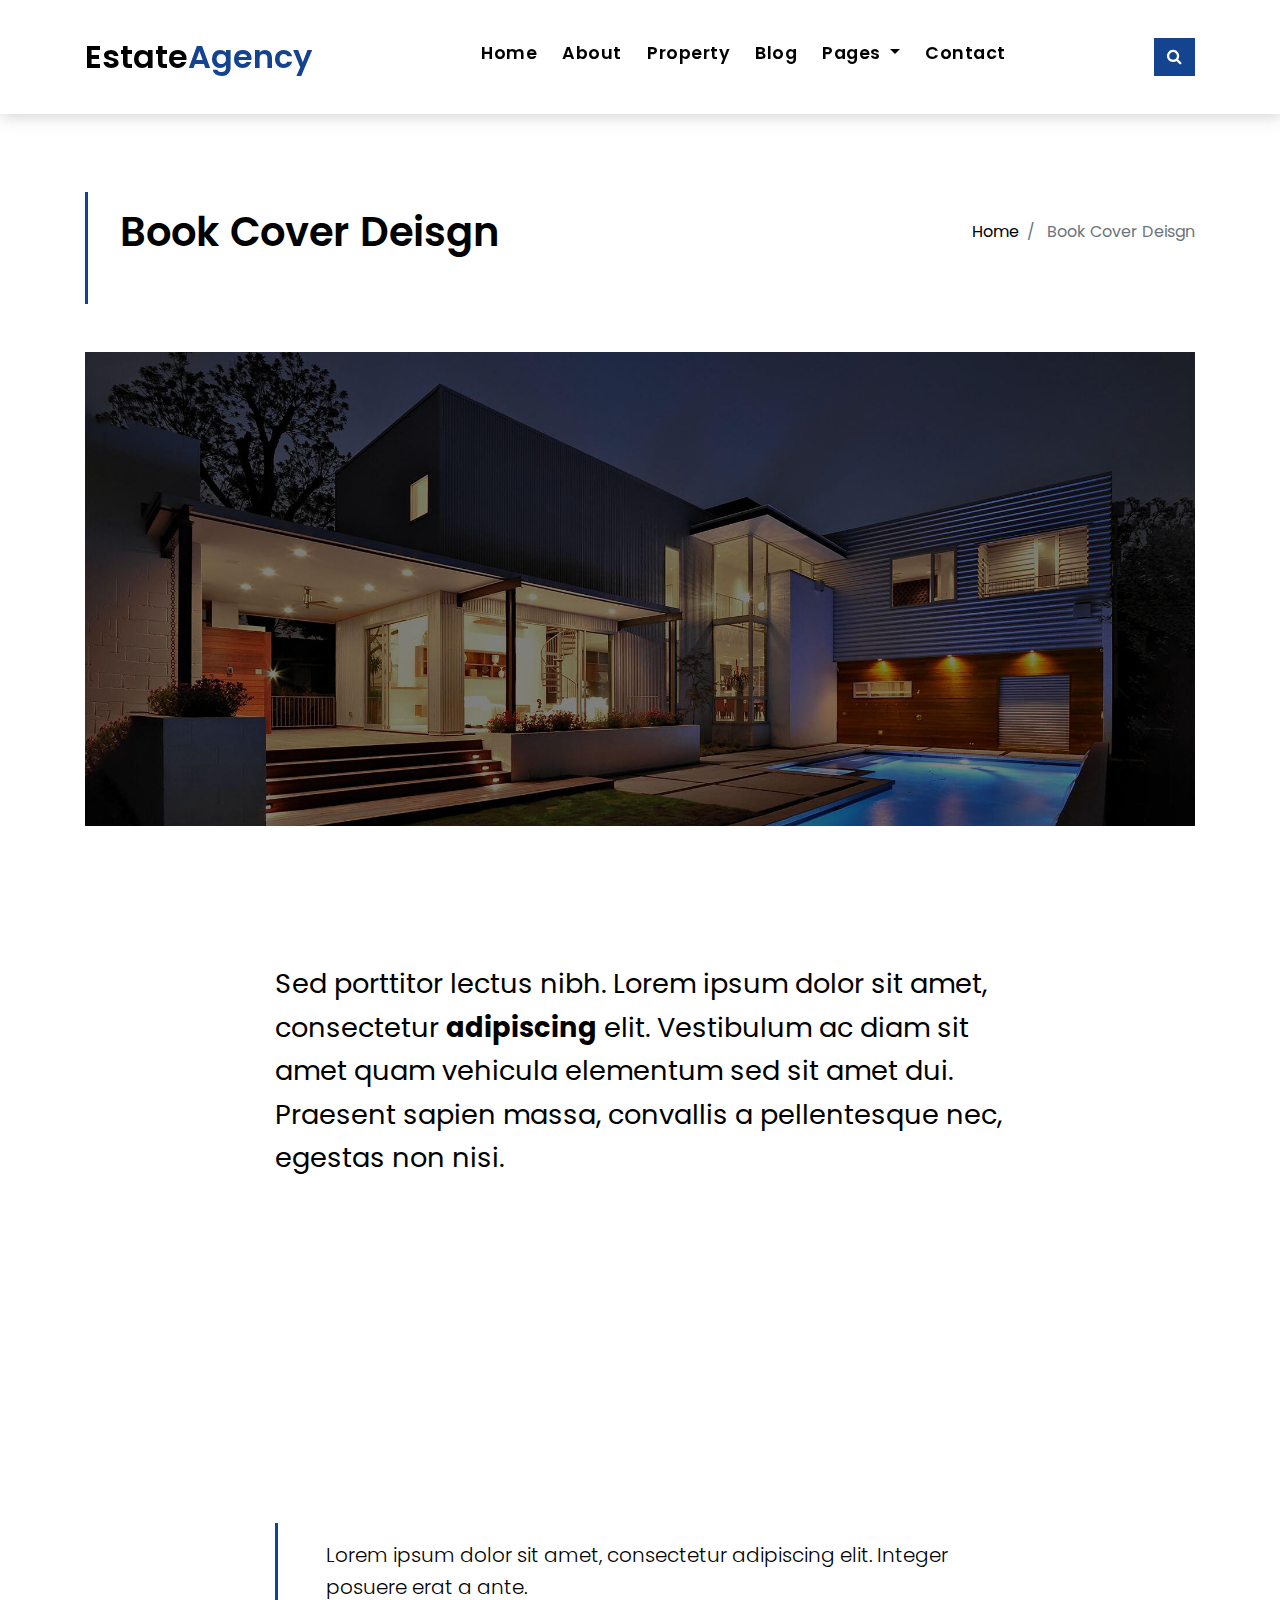
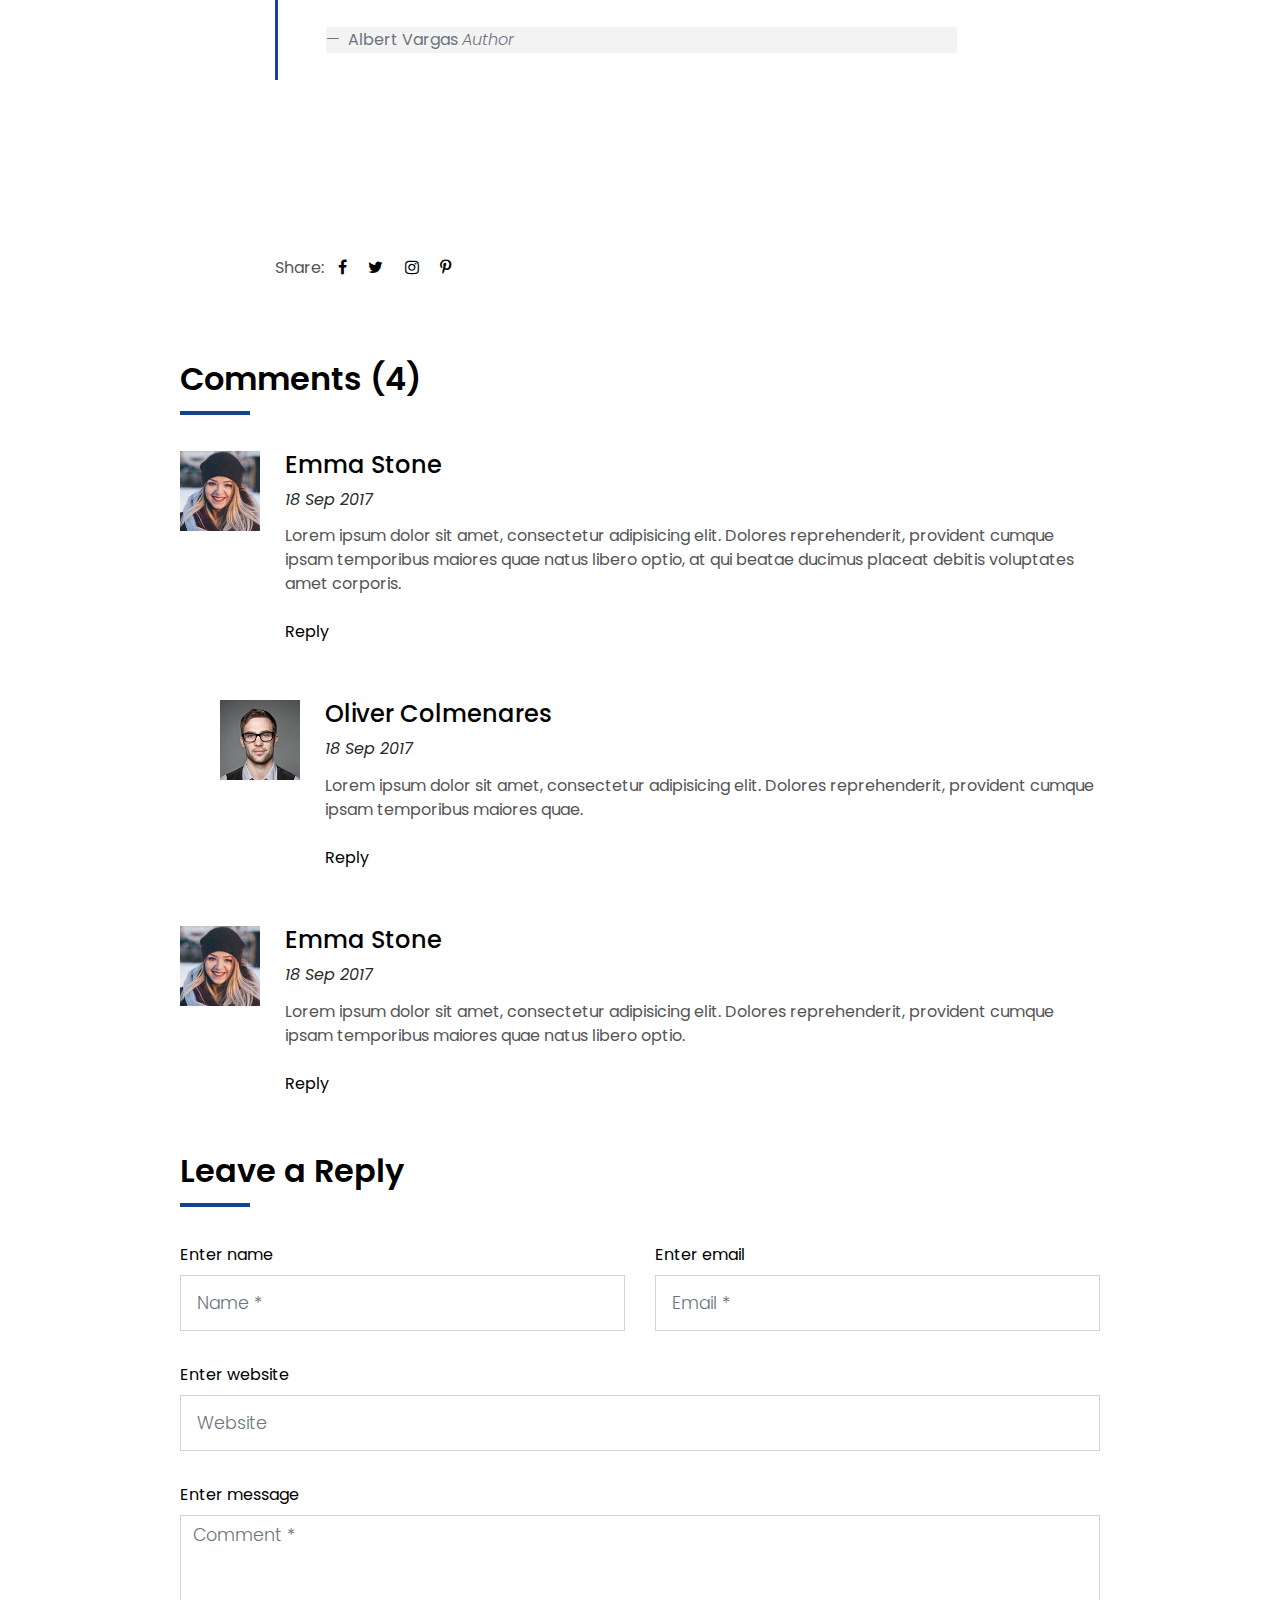
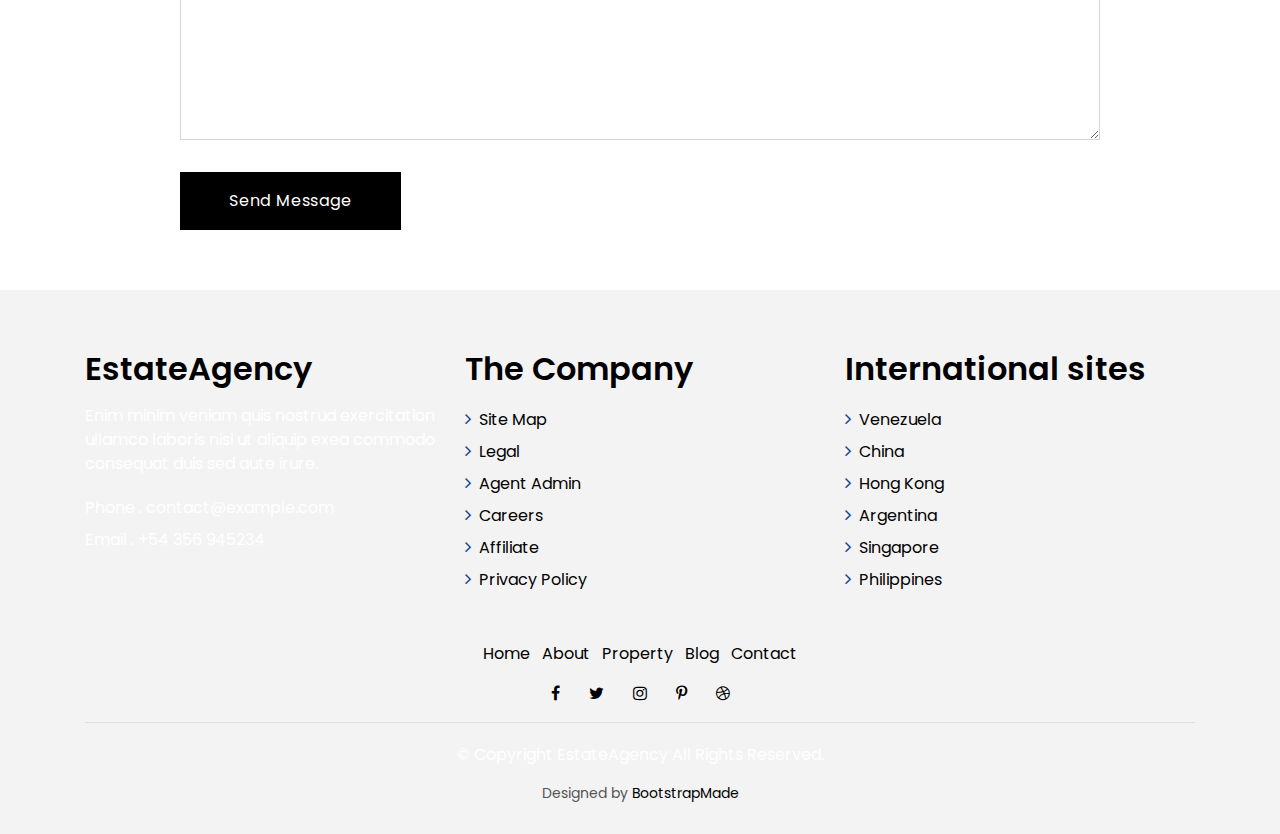
<file: blog-single.html>
<!DOCTYPE html>
<html lang="en">
<head>
  <meta charset="utf-8">
  <title>EstateAgency Bootstrap Template</title>
  <meta content="width=device-width, initial-scale=1.0" name="viewport">
  <meta content="" name="keywords">
  <meta content="" name="description">

  <!-- Favicons -->
  <link href="img/favicon.png" rel="icon">
  <link href="img/apple-touch-icon.png" rel="apple-touch-icon">

  <!-- Google Fonts -->
  <link href="https://fonts.googleapis.com/css?family=Poppins:300,400,500,600,700" rel="stylesheet">

  <!-- Bootstrap CSS File -->
  <link href="lib/bootstrap/css/bootstrap.min.css" rel="stylesheet">

  <!-- Libraries CSS Files -->
  <link href="lib/font-awesome/css/font-awesome.min.css" rel="stylesheet">
  <link href="lib/animate/animate.min.css" rel="stylesheet">
  <link href="lib/ionicons/css/ionicons.min.css" rel="stylesheet">
  <link href="lib/owlcarousel/assets/owl.carousel.min.css" rel="stylesheet">

  <!-- Main Stylesheet File -->
  <link href="css/style.css" rel="stylesheet">

  <!-- =======================================================
    Theme Name: EstateAgency
    Theme URL: https://bootstrapmade.com/real-estate-agency-bootstrap-template/
    Author: BootstrapMade.com
    License: https://bootstrapmade.com/license/
  ======================================================= -->
</head>

<body>

  <div class="click-closed"></div>
  <!--/ Form Search Star /-->
  <div class="box-collapse">
    <div class="title-box-d">
      <h3 class="title-d">Search Property</h3>
    </div>
    <span class="close-box-collapse right-boxed ion-ios-close"></span>
    <div class="box-collapse-wrap form">
      <form class="form-a">
        <div class="row">
          <div class="col-md-12 mb-2">
            <div class="form-group">
              <label for="Type">Keyword</label>
              <input type="text" class="form-control form-control-lg form-control-a" placeholder="Keyword">
            </div>
          </div>
          <div class="col-md-6 mb-2">
            <div class="form-group">
              <label for="Type">Type</label>
              <select class="form-control form-control-lg form-control-a" id="Type">
                <option>All Type</option>
                <option>For Rent</option>
                <option>For Sale</option>
                <option>Open House</option>
              </select>
            </div>
          </div>
          <div class="col-md-6 mb-2">
            <div class="form-group">
              <label for="city">City</label>
              <select class="form-control form-control-lg form-control-a" id="city">
                <option>All City</option>
                <option>Alabama</option>
                <option>Arizona</option>
                <option>California</option>
                <option>Colorado</option>
              </select>
            </div>
          </div>
          <div class="col-md-6 mb-2">
            <div class="form-group">
              <label for="bedrooms">Bedrooms</label>
              <select class="form-control form-control-lg form-control-a" id="bedrooms">
                <option>Any</option>
                <option>01</option>
                <option>02</option>
                <option>03</option>
              </select>
            </div>
          </div>
          <div class="col-md-6 mb-2">
            <div class="form-group">
              <label for="garages">Garages</label>
              <select class="form-control form-control-lg form-control-a" id="garages">
                <option>Any</option>
                <option>01</option>
                <option>02</option>
                <option>03</option>
                <option>04</option>
              </select>
            </div>
          </div>
          <div class="col-md-6 mb-2">
            <div class="form-group">
              <label for="bathrooms">Bathrooms</label>
              <select class="form-control form-control-lg form-control-a" id="bathrooms">
                <option>Any</option>
                <option>01</option>
                <option>02</option>
                <option>03</option>
              </select>
            </div>
          </div>
          <div class="col-md-6 mb-2">
            <div class="form-group">
              <label for="price">Min Price</label>
              <select class="form-control form-control-lg form-control-a" id="price">
                <option>Unlimite</option>
                <option>$50,000</option>
                <option>$100,000</option>
                <option>$150,000</option>
                <option>$200,000</option>
              </select>
            </div>
          </div>
          <div class="col-md-12">
            <button type="submit" class="btn btn-b">Search Property</button>
          </div>
        </div>
      </form>
    </div>
  </div>
  <!--/ Form Search End /-->

  <!--/ Nav Star /-->
  <nav class="navbar navbar-default navbar-trans navbar-expand-lg fixed-top">
    <div class="container">
      <button class="navbar-toggler collapsed" type="button" data-toggle="collapse" data-target="#navbarDefault"
        aria-controls="navbarDefault" aria-expanded="false" aria-label="Toggle navigation">
        <span></span>
        <span></span>
        <span></span>
      </button>
      <a class="navbar-brand text-brand" href="index.html">Estate<span class="color-b">Agency</span></a>
      <button type="button" class="btn btn-link nav-search navbar-toggle-box-collapse d-md-none" data-toggle="collapse"
        data-target="#navbarTogglerDemo01" aria-expanded="false">
        <span class="fa fa-search" aria-hidden="true"></span>
      </button>
      <div class="navbar-collapse collapse justify-content-center" id="navbarDefault">
        <ul class="navbar-nav">
          <li class="nav-item">
            <a class="nav-link" href="index.html">Home</a>
          </li>
          <li class="nav-item">
            <a class="nav-link" href="about.html">About</a>
          </li>
          <li class="nav-item">
            <a class="nav-link" href="property-grid.html">Property</a>
          </li>
          <li class="nav-item">
            <a class="nav-link" href="blog-grid.html">Blog</a>
          </li>
          <li class="nav-item dropdown">
            <a class="nav-link dropdown-toggle" href="#" id="navbarDropdown" role="button" data-toggle="dropdown"
              aria-haspopup="true" aria-expanded="false">
              Pages
            </a>
            <div class="dropdown-menu" aria-labelledby="navbarDropdown">
              <a class="dropdown-item" href="property-single.html">Property Single</a>
              <a class="dropdown-item active" href="blog-single.html">Blog Single</a>
              <a class="dropdown-item" href="agents-grid.html">Agents Grid</a>
              <a class="dropdown-item" href="agent-single.html">Agent Single</a>
            </div>
          </li>
          <li class="nav-item">
            <a class="nav-link" href="contact.html">Contact</a>
          </li>
        </ul>
      </div>
      <button type="button" class="btn btn-b-n navbar-toggle-box-collapse d-none d-md-block" data-toggle="collapse"
        data-target="#navbarTogglerDemo01" aria-expanded="false">
        <span class="fa fa-search" aria-hidden="true"></span>
      </button>
    </div>
  </nav>
  <!--/ Nav End /-->

  <!--/ Intro Single star /-->
  <section class="intro-single">
    <div class="container">
      <div class="row">
        <div class="col-md-12 col-lg-8">
          <div class="title-single-box">
            <h1 class="title-single">Book Cover Deisgn</h1>
            <span class="color-text-a">News Single.</span>
          </div>
        </div>
        <div class="col-md-12 col-lg-4">
          <nav aria-label="breadcrumb" class="breadcrumb-box d-flex justify-content-lg-end">
            <ol class="breadcrumb">
              <li class="breadcrumb-item">
                <a href="#">Home</a>
              </li>
              <li class="breadcrumb-item active" aria-current="page">
                Book Cover Deisgn
              </li>
            </ol>
          </nav>
        </div>
      </div>
    </div>
  </section>
  <!--/ Intro Single End /-->

  <!--/ News Single Star /-->
  <section class="news-single nav-arrow-b">
    <div class="container">
      <div class="row">
        <div class="col-sm-12">
          <div class="news-img-box">
            <img src="img/slide-3.jpg" alt="" class="img-fluid">
          </div>
        </div>
        <div class="col-md-10 offset-md-1 col-lg-8 offset-lg-2">
          <div class="post-information">
            <ul class="list-inline text-center color-a">
              <li class="list-inline-item mr-2">
                <strong>Author: </strong>
                <span class="color-text-a">Morgan Jimenez</span>
              </li>
              <li class="list-inline-item mr-2">
                <strong>Category: </strong>
                <span class="color-text-a">Travel</span>
              </li>
              <li class="list-inline-item">
                <strong>Date: </strong>
                <span class="color-text-a">19 Apr. 2017</span>
              </li>
            </ul>
          </div>
          <div class="post-content color-text-a">
            <p class="post-intro">
              Sed porttitor lectus nibh. Lorem ipsum dolor sit amet, consectetur
              <strong>adipiscing</strong> elit. Vestibulum ac diam sit amet quam vehicula elementum sed sit amet dui.
              Praesent sapien massa, convallis a pellentesque nec, egestas non nisi.
            </p>
            <p>
              Proin eget tortor risus. Donec sollicitudin molestie malesuada. Cras ultricies ligula sed magna dictum
              porta. Pellentesque
              in ipsum id orci porta dapibus. Vestibulum ac diam sit amet quam vehicula elementum sed sit amet
              dui. Lorem ipsum dolor sit amet.
            </p>
            <p>
              Pellentesque in ipsum id orci porta dapibus. Curabitur non nulla sit amet nisl tempus convallis quis ac
              lectus. Curabitur
              non nulla sit amet nisl tempus convallis quis ac lectus. Proin eget tortor risus. Curabitur non
              nulla sit amet nisl tempus convallis quis ac lectus. Donec rutrum congue leo eget malesuada.
              Quisque velit nisi.
            </p>
            <blockquote class="blockquote">
              <p class="mb-4">Lorem ipsum dolor sit amet, consectetur adipiscing elit. Integer posuere erat a ante.</p>
              <footer class="blockquote-footer">
                <strong>Albert Vargas</strong>
                <cite title="Source Title">Author</cite>
              </footer>
            </blockquote>
            <p>
              Donec rutrum congue leo eget malesuada. Curabitur aliquet quam id dui posuere blandit. Vivamus suscipit
              tortor eget felis
              porttitor volutpat. Quisque velit nisi, pretium ut lacinia in, elementum id enim.
            </p>
          </div>
          <div class="post-footer">
            <div class="post-share">
              <span>Share: </span>
              <ul class="list-inline socials">
                <li class="list-inline-item">
                  <a href="#">
                    <i class="fa fa-facebook" aria-hidden="true"></i>
                  </a>
                </li>
                <li class="list-inline-item">
                  <a href="#">
                    <i class="fa fa-twitter" aria-hidden="true"></i>
                  </a>
                </li>
                <li class="list-inline-item">
                  <a href="#">
                    <i class="fa fa-instagram" aria-hidden="true"></i>
                  </a>
                </li>
                <li class="list-inline-item">
                  <a href="#">
                    <i class="fa fa-pinterest-p" aria-hidden="true"></i>
                  </a>
                </li>
              </ul>
            </div>
          </div>
        </div>
        <div class="col-md-10 offset-md-1 col-lg-10 offset-lg-1">
          <div class="title-box-d">
            <h3 class="title-d">Comments (4)</h3>
          </div>
          <div class="box-comments">
            <ul class="list-comments">
              <li>
                <div class="comment-avatar">
                  <img src="img/author-2.jpg" alt="">
                </div>
                <div class="comment-details">
                  <h4 class="comment-author">Emma Stone</h4>
                  <span>18 Sep 2017</span>
                  <p class="comment-description">
                    Lorem ipsum dolor sit amet, consectetur adipisicing elit. Dolores reprehenderit, provident cumque
                    ipsam temporibus maiores
                    quae natus libero optio, at qui beatae ducimus placeat debitis voluptates amet corporis.
                  </p>
                  <a href="3">Reply</a>
                </div>
              </li>
              <li class="comment-children">
                <div class="comment-avatar">
                  <img src="img/author-1.jpg" alt="">
                </div>
                <div class="comment-details">
                  <h4 class="comment-author">Oliver Colmenares</h4>
                  <span>18 Sep 2017</span>
                  <p class="comment-description">
                    Lorem ipsum dolor sit amet, consectetur adipisicing elit. Dolores reprehenderit, provident cumque
                    ipsam temporibus maiores
                    quae.
                  </p>
                  <a href="3">Reply</a>
                </div>
              </li>
              <li>
                <div class="comment-avatar">
                  <img src="img/author-2.jpg" alt="">
                </div>
                <div class="comment-details">
                  <h4 class="comment-author">Emma Stone</h4>
                  <span>18 Sep 2017</span>
                  <p class="comment-description">
                    Lorem ipsum dolor sit amet, consectetur adipisicing elit. Dolores reprehenderit, provident cumque
                    ipsam temporibus maiores
                    quae natus libero optio.
                  </p>
                  <a href="3">Reply</a>
                </div>
              </li>
            </ul>
          </div>
          <div class="form-comments">
            <div class="title-box-d">
              <h3 class="title-d"> Leave a Reply</h3>
            </div>
            <form class="form-a">
              <div class="row">
                <div class="col-md-6 mb-3">
                  <div class="form-group">
                    <label for="inputName">Enter name</label>
                    <input type="text" class="form-control form-control-lg form-control-a" id="inputName" placeholder="Name *"
                      required>
                  </div>
                </div>
                <div class="col-md-6 mb-3">
                  <div class="form-group">
                    <label for="inputEmail1">Enter email</label>
                    <input type="email" class="form-control form-control-lg form-control-a" id="inputEmail1"
                      placeholder="Email *" required>
                  </div>
                </div>
                <div class="col-md-12 mb-3">
                  <div class="form-group">
                    <label for="inputUrl">Enter website</label>
                    <input type="url" class="form-control form-control-lg form-control-a" id="inputUrl" placeholder="Website">
                  </div>
                </div>
                <div class="col-md-12 mb-3">
                  <div class="form-group">
                    <label for="textMessage">Enter message</label>
                    <textarea id="textMessage" class="form-control" placeholder="Comment *" name="message" cols="45"
                      rows="8" required></textarea>
                  </div>
                </div>
                <div class="col-md-12">
                  <button type="submit" class="btn btn-a">Send Message</button>
                </div>
              </div>
            </form>
          </div>
        </div>
      </div>
    </div>
  </section>
  <!--/ News Single End /-->

  <!--/ footer Star /-->
  <section class="section-footer">
    <div class="container">
      <div class="row">
        <div class="col-sm-12 col-md-4">
          <div class="widget-a">
            <div class="w-header-a">
              <h3 class="w-title-a text-brand">EstateAgency</h3>
            </div>
            <div class="w-body-a">
              <p class="w-text-a color-text-a">
                Enim minim veniam quis nostrud exercitation ullamco laboris nisi ut aliquip exea commodo consequat duis
                sed aute irure.
              </p>
            </div>
            <div class="w-footer-a">
              <ul class="list-unstyled">
                <li class="color-a">
                  <span class="color-text-a">Phone .</span> contact@example.com</li>
                <li class="color-a">
                  <span class="color-text-a">Email .</span> +54 356 945234</li>
              </ul>
            </div>
          </div>
        </div>
        <div class="col-sm-12 col-md-4 section-md-t3">
          <div class="widget-a">
            <div class="w-header-a">
              <h3 class="w-title-a text-brand">The Company</h3>
            </div>
            <div class="w-body-a">
              <div class="w-body-a">
                <ul class="list-unstyled">
                  <li class="item-list-a">
                    <i class="fa fa-angle-right"></i> <a href="#">Site Map</a>
                  </li>
                  <li class="item-list-a">
                    <i class="fa fa-angle-right"></i> <a href="#">Legal</a>
                  </li>
                  <li class="item-list-a">
                    <i class="fa fa-angle-right"></i> <a href="#">Agent Admin</a>
                  </li>
                  <li class="item-list-a">
                    <i class="fa fa-angle-right"></i> <a href="#">Careers</a>
                  </li>
                  <li class="item-list-a">
                    <i class="fa fa-angle-right"></i> <a href="#">Affiliate</a>
                  </li>
                  <li class="item-list-a">
                    <i class="fa fa-angle-right"></i> <a href="#">Privacy Policy</a>
                  </li>
                </ul>
              </div>
            </div>
          </div>
        </div>
        <div class="col-sm-12 col-md-4 section-md-t3">
          <div class="widget-a">
            <div class="w-header-a">
              <h3 class="w-title-a text-brand">International sites</h3>
            </div>
            <div class="w-body-a">
              <ul class="list-unstyled">
                <li class="item-list-a">
                  <i class="fa fa-angle-right"></i> <a href="#">Venezuela</a>
                </li>
                <li class="item-list-a">
                  <i class="fa fa-angle-right"></i> <a href="#">China</a>
                </li>
                <li class="item-list-a">
                  <i class="fa fa-angle-right"></i> <a href="#">Hong Kong</a>
                </li>
                <li class="item-list-a">
                  <i class="fa fa-angle-right"></i> <a href="#">Argentina</a>
                </li>
                <li class="item-list-a">
                  <i class="fa fa-angle-right"></i> <a href="#">Singapore</a>
                </li>
                <li class="item-list-a">
                  <i class="fa fa-angle-right"></i> <a href="#">Philippines</a>
                </li>
              </ul>
            </div>
          </div>
        </div>
      </div>
    </div>
  </section>
  <footer>
    <div class="container">
      <div class="row">
        <div class="col-md-12">
          <nav class="nav-footer">
            <ul class="list-inline">
              <li class="list-inline-item">
                <a href="#">Home</a>
              </li>
              <li class="list-inline-item">
                <a href="#">About</a>
              </li>
              <li class="list-inline-item">
                <a href="#">Property</a>
              </li>
              <li class="list-inline-item">
                <a href="#">Blog</a>
              </li>
              <li class="list-inline-item">
                <a href="#">Contact</a>
              </li>
            </ul>
          </nav>
          <div class="socials-a">
            <ul class="list-inline">
              <li class="list-inline-item">
                <a href="#">
                  <i class="fa fa-facebook" aria-hidden="true"></i>
                </a>
              </li>
              <li class="list-inline-item">
                <a href="#">
                  <i class="fa fa-twitter" aria-hidden="true"></i>
                </a>
              </li>
              <li class="list-inline-item">
                <a href="#">
                  <i class="fa fa-instagram" aria-hidden="true"></i>
                </a>
              </li>
              <li class="list-inline-item">
                <a href="#">
                  <i class="fa fa-pinterest-p" aria-hidden="true"></i>
                </a>
              </li>
              <li class="list-inline-item">
                <a href="#">
                  <i class="fa fa-dribbble" aria-hidden="true"></i>
                </a>
              </li>
            </ul>
          </div>
          <div class="copyright-footer">
            <p class="copyright color-text-a">
              &copy; Copyright
              <span class="color-a">EstateAgency</span> All Rights Reserved.
            </p>
          </div>
          <div class="credits">
            <!--
              All the links in the footer should remain intact.
              You can delete the links only if you purchased the pro version.
              Licensing information: https://bootstrapmade.com/license/
              Purchase the pro version with working PHP/AJAX contact form: https://bootstrapmade.com/buy/?theme=EstateAgency
            -->
            Designed by <a href="https://bootstrapmade.com/">BootstrapMade</a>
          </div>
        </div>
      </div>
    </div>
  </footer>
  <!--/ Footer End /-->

  <a href="#" class="back-to-top"><i class="fa fa-chevron-up"></i></a>
  <div id="preloader"></div>

  <!-- JavaScript Libraries -->
  <script src="lib/jquery/jquery.min.js"></script>
  <script src="lib/jquery/jquery-migrate.min.js"></script>
  <script src="lib/popper/popper.min.js"></script>
  <script src="lib/bootstrap/js/bootstrap.min.js"></script>
  <script src="lib/easing/easing.min.js"></script>
  <script src="lib/owlcarousel/owl.carousel.min.js"></script>
  <script src="lib/scrollreveal/scrollreveal.min.js"></script>
  <!-- Contact Form JavaScript File -->
  <script src="contactform/contactform.js"></script>

  <!-- Template Main Javascript File -->
  <script src="js/main.js"></script>

</body>
</html>
</file>
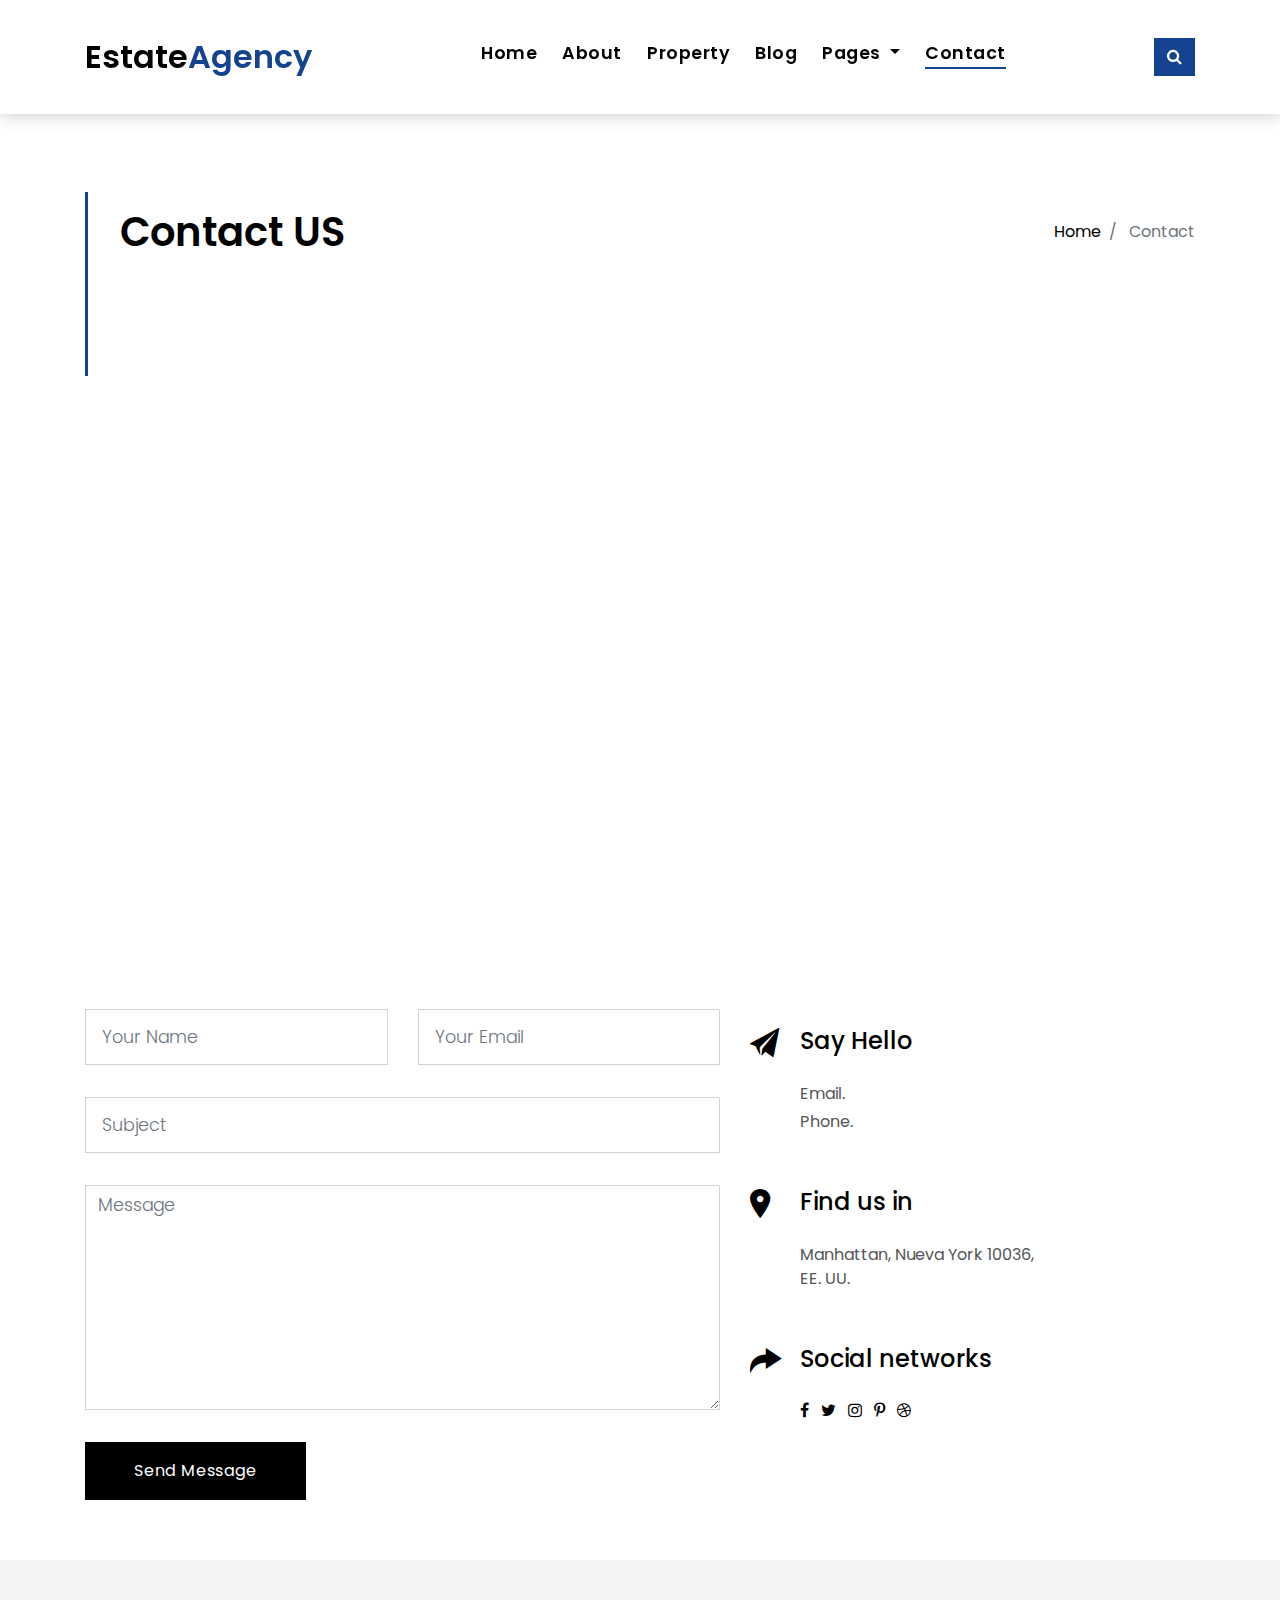
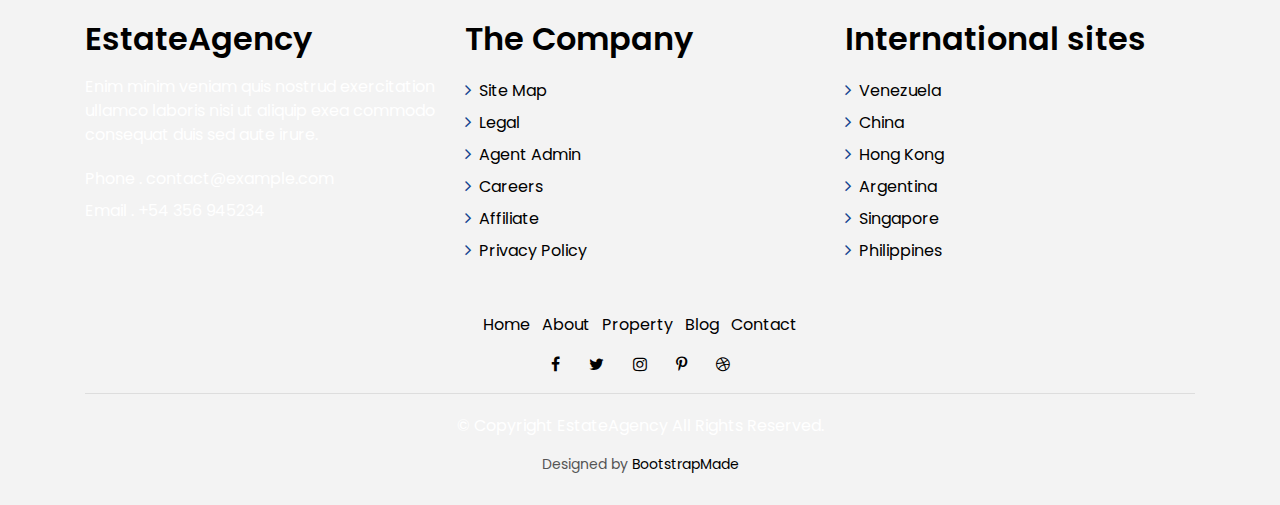
<file: contact.html>
<!DOCTYPE html>
<html lang="en">
<head>
  <meta charset="utf-8">
  <title>EstateAgency Bootstrap Template</title>
  <meta content="width=device-width, initial-scale=1.0" name="viewport">
  <meta content="" name="keywords">
  <meta content="" name="description">

  <!-- Favicons -->
  <link href="img/favicon.png" rel="icon">
  <link href="img/apple-touch-icon.png" rel="apple-touch-icon">

  <!-- Google Fonts -->
  <link href="https://fonts.googleapis.com/css?family=Poppins:300,400,500,600,700" rel="stylesheet">

  <!-- Bootstrap CSS File -->
  <link href="lib/bootstrap/css/bootstrap.min.css" rel="stylesheet">

  <!-- Libraries CSS Files -->
  <link href="lib/font-awesome/css/font-awesome.min.css" rel="stylesheet">
  <link href="lib/animate/animate.min.css" rel="stylesheet">
  <link href="lib/ionicons/css/ionicons.min.css" rel="stylesheet">
  <link href="lib/owlcarousel/assets/owl.carousel.min.css" rel="stylesheet">

  <!-- Main Stylesheet File -->
  <link href="css/style.css" rel="stylesheet">

  <!-- =======================================================
    Theme Name: EstateAgency
    Theme URL: https://bootstrapmade.com/real-estate-agency-bootstrap-template/
    Author: BootstrapMade.com
    License: https://bootstrapmade.com/license/
  ======================================================= -->
</head>

<body>

  <div class="click-closed"></div>
  <!--/ Form Search Star /-->
  <div class="box-collapse">
    <div class="title-box-d">
      <h3 class="title-d">Search Property</h3>
    </div>
    <span class="close-box-collapse right-boxed ion-ios-close"></span>
    <div class="box-collapse-wrap form">
      <form class="form-a">
        <div class="row">
          <div class="col-md-12 mb-2">
            <div class="form-group">
              <label for="Type">Keyword</label>
              <input type="text" class="form-control form-control-lg form-control-a" placeholder="Keyword">
            </div>
          </div>
          <div class="col-md-6 mb-2">
            <div class="form-group">
              <label for="Type">Type</label>
              <select class="form-control form-control-lg form-control-a" id="Type">
                <option>All Type</option>
                <option>For Rent</option>
                <option>For Sale</option>
                <option>Open House</option>
              </select>
            </div>
          </div>
          <div class="col-md-6 mb-2">
            <div class="form-group">
              <label for="city">City</label>
              <select class="form-control form-control-lg form-control-a" id="city">
                <option>All City</option>
                <option>Alabama</option>
                <option>Arizona</option>
                <option>California</option>
                <option>Colorado</option>
              </select>
            </div>
          </div>
          <div class="col-md-6 mb-2">
            <div class="form-group">
              <label for="bedrooms">Bedrooms</label>
              <select class="form-control form-control-lg form-control-a" id="bedrooms">
                <option>Any</option>
                <option>01</option>
                <option>02</option>
                <option>03</option>
              </select>
            </div>
          </div>
          <div class="col-md-6 mb-2">
            <div class="form-group">
              <label for="garages">Garages</label>
              <select class="form-control form-control-lg form-control-a" id="garages">
                <option>Any</option>
                <option>01</option>
                <option>02</option>
                <option>03</option>
                <option>04</option>
              </select>
            </div>
          </div>
          <div class="col-md-6 mb-2">
            <div class="form-group">
              <label for="bathrooms">Bathrooms</label>
              <select class="form-control form-control-lg form-control-a" id="bathrooms">
                <option>Any</option>
                <option>01</option>
                <option>02</option>
                <option>03</option>
              </select>
            </div>
          </div>
          <div class="col-md-6 mb-2">
            <div class="form-group">
              <label for="price">Min Price</label>
              <select class="form-control form-control-lg form-control-a" id="price">
                <option>Unlimite</option>
                <option>$50,000</option>
                <option>$100,000</option>
                <option>$150,000</option>
                <option>$200,000</option>
              </select>
            </div>
          </div>
          <div class="col-md-12">
            <button type="submit" class="btn btn-b">Search Property</button>
          </div>
        </div>
      </form>
    </div>
  </div>
  <!--/ Form Search End /-->

  <!--/ Nav Star /-->
  <nav class="navbar navbar-default navbar-trans navbar-expand-lg fixed-top">
    <div class="container">
      <button class="navbar-toggler collapsed" type="button" data-toggle="collapse" data-target="#navbarDefault"
        aria-controls="navbarDefault" aria-expanded="false" aria-label="Toggle navigation">
        <span></span>
        <span></span>
        <span></span>
      </button>
      <a class="navbar-brand text-brand" href="index.html">Estate<span class="color-b">Agency</span></a>
      <button type="button" class="btn btn-link nav-search navbar-toggle-box-collapse d-md-none" data-toggle="collapse"
        data-target="#navbarTogglerDemo01" aria-expanded="false">
        <span class="fa fa-search" aria-hidden="true"></span>
      </button>
      <div class="navbar-collapse collapse justify-content-center" id="navbarDefault">
        <ul class="navbar-nav">
          <li class="nav-item">
            <a class="nav-link" href="index.html">Home</a>
          </li>
          <li class="nav-item">
            <a class="nav-link" href="about.html">About</a>
          </li>
          <li class="nav-item">
            <a class="nav-link" href="property-grid.html">Property</a>
          </li>
          <li class="nav-item">
            <a class="nav-link" href="blog-grid.html">Blog</a>
          </li>
          <li class="nav-item dropdown">
            <a class="nav-link dropdown-toggle" href="#" id="navbarDropdown" role="button" data-toggle="dropdown"
              aria-haspopup="true" aria-expanded="false">
              Pages
            </a>
            <div class="dropdown-menu" aria-labelledby="navbarDropdown">
              <a class="dropdown-item" href="property-single.html">Property Single</a>
              <a class="dropdown-item" href="blog-single.html">Blog Single</a>
              <a class="dropdown-item" href="agents-grid.html">Agents Grid</a>
              <a class="dropdown-item" href="agent-single.html">Agent Single</a>
            </div>
          </li>
          <li class="nav-item">
            <a class="nav-link active" href="contact.html">Contact</a>
          </li>
        </ul>
      </div>
      <button type="button" class="btn btn-b-n navbar-toggle-box-collapse d-none d-md-block" data-toggle="collapse"
        data-target="#navbarTogglerDemo01" aria-expanded="false">
        <span class="fa fa-search" aria-hidden="true"></span>
      </button>
    </div>
  </nav>
  <!--/ Nav End /-->

  <!--/ Intro Single star /-->
  <section class="intro-single">
    <div class="container">
      <div class="row">
        <div class="col-md-12 col-lg-8">
          <div class="title-single-box">
            <h1 class="title-single">Contact US</h1>
            <span class="color-text-a">Aut voluptas consequatur unde sed omnis ex placeat quis eos. Aut natus officia corrupti qui autem fugit consectetur quo. Et ipsum eveniet laboriosam voluptas beatae possimus qui ducimus. Et voluptatem deleniti. Voluptatum voluptatibus amet. Et esse sed omnis inventore hic culpa.</span>
          </div>
        </div>
        <div class="col-md-12 col-lg-4">
          <nav aria-label="breadcrumb" class="breadcrumb-box d-flex justify-content-lg-end">
            <ol class="breadcrumb">
              <li class="breadcrumb-item">
                <a href="index.html">Home</a>
              </li>
              <li class="breadcrumb-item active" aria-current="page">
                Contact
              </li>
            </ol>
          </nav>
        </div>
      </div>
    </div>
  </section>
  <!--/ Intro Single End /-->

  <!--/ Contact Star /-->
  <section class="contact">
    <div class="container">
      <div class="row">
        <div class="col-sm-12">
          <div class="contact-map box">
            <div id="map" class="contact-map">
              <iframe src="https://www.google.com/maps/embed?pb=!1m18!1m12!1m3!1d3022.1422937950147!2d-73.98731968482413!3d40.75889497932681!2m3!1f0!2f0!3f0!3m2!1i1024!2i768!4f13.1!3m3!1m2!1s0x89c25855c6480299%3A0x55194ec5a1ae072e!2sTimes+Square!5e0!3m2!1ses-419!2sve!4v1510329142834"
                width="100%" height="450" frameborder="0" style="border:0" allowfullscreen></iframe>
            </div>
          </div>
        </div>
        <div class="col-sm-12 section-t8">
          <div class="row">
            <div class="col-md-7">
              <form class="form-a contactForm" action="" method="post" role="form">
                <div id="sendmessage">Your message has been sent. Thank you!</div>
                <div id="errormessage"></div>
                <div class="row">
                  <div class="col-md-6 mb-3">
                    <div class="form-group">
                      <input type="text" name="name" class="form-control form-control-lg form-control-a" placeholder="Your Name" data-rule="minlen:4" data-msg="Please enter at least 4 chars">
                      <div class="validation"></div>
                    </div>
                  </div>
                  <div class="col-md-6 mb-3">
                    <div class="form-group">
                      <input name="email" type="email" class="form-control form-control-lg form-control-a" placeholder="Your Email" data-rule="email" data-msg="Please enter a valid email">
                      <div class="validation"></div>
                    </div>
                  </div>
                  <div class="col-md-12 mb-3">
                    <div class="form-group">
                      <input type="url" name="subject" class="form-control form-control-lg form-control-a" placeholder="Subject" data-rule="minlen:4" data-msg="Please enter at least 8 chars of subject">
                      <div class="validation"></div>
                    </div>
                  </div>
                  <div class="col-md-12 mb-3">
                    <div class="form-group">
                      <textarea name="message" class="form-control" name="message" cols="45" rows="8" data-rule="required" data-msg="Please write something for us" placeholder="Message"></textarea>
                      <div class="validation"></div>
                    </div>
                  </div>
                  <div class="col-md-12">
                    <button type="submit" class="btn btn-a">Send Message</button>
                  </div>
                </div>
              </form>
            </div>
            <div class="col-md-5 section-md-t3">
              <div class="icon-box section-b2">
                <div class="icon-box-icon">
                  <span class="ion-ios-paper-plane"></span>
                </div>
                <div class="icon-box-content table-cell">
                  <div class="icon-box-title">
                    <h4 class="icon-title">Say Hello</h4>
                  </div>
                  <div class="icon-box-content">
                    <p class="mb-1">Email.
                      <span class="color-a">contact@example.com</span>
                    </p>
                    <p class="mb-1">Phone.
                      <span class="color-a">+54 356 945234</span>
                    </p>
                  </div>
                </div>
              </div>
              <div class="icon-box section-b2">
                <div class="icon-box-icon">
                  <span class="ion-ios-pin"></span>
                </div>
                <div class="icon-box-content table-cell">
                  <div class="icon-box-title">
                    <h4 class="icon-title">Find us in</h4>
                  </div>
                  <div class="icon-box-content">
                    <p class="mb-1">
                      Manhattan, Nueva York 10036,
                      <br> EE. UU.
                    </p>
                  </div>
                </div>
              </div>
              <div class="icon-box">
                <div class="icon-box-icon">
                  <span class="ion-ios-redo"></span>
                </div>
                <div class="icon-box-content table-cell">
                  <div class="icon-box-title">
                    <h4 class="icon-title">Social networks</h4>
                  </div>
                  <div class="icon-box-content">
                    <div class="socials-footer">
                      <ul class="list-inline">
                        <li class="list-inline-item">
                          <a href="#" class="link-one">
                            <i class="fa fa-facebook" aria-hidden="true"></i>
                          </a>
                        </li>
                        <li class="list-inline-item">
                          <a href="#" class="link-one">
                            <i class="fa fa-twitter" aria-hidden="true"></i>
                          </a>
                        </li>
                        <li class="list-inline-item">
                          <a href="#" class="link-one">
                            <i class="fa fa-instagram" aria-hidden="true"></i>
                          </a>
                        </li>
                        <li class="list-inline-item">
                          <a href="#" class="link-one">
                            <i class="fa fa-pinterest-p" aria-hidden="true"></i>
                          </a>
                        </li>
                        <li class="list-inline-item">
                          <a href="#" class="link-one">
                            <i class="fa fa-dribbble" aria-hidden="true"></i>
                          </a>
                        </li>
                      </ul>
                    </div>
                  </div>
                </div>
              </div>
            </div>
          </div>
        </div>
      </div>
    </div>
  </section>
  <!--/ Contact End /-->

  <!--/ footer Star /-->
  <section class="section-footer">
    <div class="container">
      <div class="row">
        <div class="col-sm-12 col-md-4">
          <div class="widget-a">
            <div class="w-header-a">
              <h3 class="w-title-a text-brand">EstateAgency</h3>
            </div>
            <div class="w-body-a">
              <p class="w-text-a color-text-a">
                Enim minim veniam quis nostrud exercitation ullamco laboris nisi ut aliquip exea commodo consequat duis
                sed aute irure.
              </p>
            </div>
            <div class="w-footer-a">
              <ul class="list-unstyled">
                <li class="color-a">
                  <span class="color-text-a">Phone .</span> contact@example.com</li>
                <li class="color-a">
                  <span class="color-text-a">Email .</span> +54 356 945234</li>
              </ul>
            </div>
          </div>
        </div>
        <div class="col-sm-12 col-md-4 section-md-t3">
          <div class="widget-a">
            <div class="w-header-a">
              <h3 class="w-title-a text-brand">The Company</h3>
            </div>
            <div class="w-body-a">
              <div class="w-body-a">
                <ul class="list-unstyled">
                  <li class="item-list-a">
                    <i class="fa fa-angle-right"></i> <a href="#">Site Map</a>
                  </li>
                  <li class="item-list-a">
                    <i class="fa fa-angle-right"></i> <a href="#">Legal</a>
                  </li>
                  <li class="item-list-a">
                    <i class="fa fa-angle-right"></i> <a href="#">Agent Admin</a>
                  </li>
                  <li class="item-list-a">
                    <i class="fa fa-angle-right"></i> <a href="#">Careers</a>
                  </li>
                  <li class="item-list-a">
                    <i class="fa fa-angle-right"></i> <a href="#">Affiliate</a>
                  </li>
                  <li class="item-list-a">
                    <i class="fa fa-angle-right"></i> <a href="#">Privacy Policy</a>
                  </li>
                </ul>
              </div>
            </div>
          </div>
        </div>
        <div class="col-sm-12 col-md-4 section-md-t3">
          <div class="widget-a">
            <div class="w-header-a">
              <h3 class="w-title-a text-brand">International sites</h3>
            </div>
            <div class="w-body-a">
              <ul class="list-unstyled">
                <li class="item-list-a">
                  <i class="fa fa-angle-right"></i> <a href="#">Venezuela</a>
                </li>
                <li class="item-list-a">
                  <i class="fa fa-angle-right"></i> <a href="#">China</a>
                </li>
                <li class="item-list-a">
                  <i class="fa fa-angle-right"></i> <a href="#">Hong Kong</a>
                </li>
                <li class="item-list-a">
                  <i class="fa fa-angle-right"></i> <a href="#">Argentina</a>
                </li>
                <li class="item-list-a">
                  <i class="fa fa-angle-right"></i> <a href="#">Singapore</a>
                </li>
                <li class="item-list-a">
                  <i class="fa fa-angle-right"></i> <a href="#">Philippines</a>
                </li>
              </ul>
            </div>
          </div>
        </div>
      </div>
    </div>
  </section>
  <footer>
    <div class="container">
      <div class="row">
        <div class="col-md-12">
          <nav class="nav-footer">
            <ul class="list-inline">
              <li class="list-inline-item">
                <a href="#">Home</a>
              </li>
              <li class="list-inline-item">
                <a href="#">About</a>
              </li>
              <li class="list-inline-item">
                <a href="#">Property</a>
              </li>
              <li class="list-inline-item">
                <a href="#">Blog</a>
              </li>
              <li class="list-inline-item">
                <a href="#">Contact</a>
              </li>
            </ul>
          </nav>
          <div class="socials-a">
            <ul class="list-inline">
              <li class="list-inline-item">
                <a href="#">
                  <i class="fa fa-facebook" aria-hidden="true"></i>
                </a>
              </li>
              <li class="list-inline-item">
                <a href="#">
                  <i class="fa fa-twitter" aria-hidden="true"></i>
                </a>
              </li>
              <li class="list-inline-item">
                <a href="#">
                  <i class="fa fa-instagram" aria-hidden="true"></i>
                </a>
              </li>
              <li class="list-inline-item">
                <a href="#">
                  <i class="fa fa-pinterest-p" aria-hidden="true"></i>
                </a>
              </li>
              <li class="list-inline-item">
                <a href="#">
                  <i class="fa fa-dribbble" aria-hidden="true"></i>
                </a>
              </li>
            </ul>
          </div>
          <div class="copyright-footer">
            <p class="copyright color-text-a">
              &copy; Copyright
              <span class="color-a">EstateAgency</span> All Rights Reserved.
            </p>
          </div>
          <div class="credits">
            <!--
              All the links in the footer should remain intact.
              You can delete the links only if you purchased the pro version.
              Licensing information: https://bootstrapmade.com/license/
              Purchase the pro version with working PHP/AJAX contact form: https://bootstrapmade.com/buy/?theme=EstateAgency
            -->
            Designed by <a href="https://bootstrapmade.com/">BootstrapMade</a>
          </div>
        </div>
      </div>
    </div>
  </footer>
  <!--/ Footer End /-->

  <a href="#" class="back-to-top"><i class="fa fa-chevron-up"></i></a>
  <div id="preloader"></div>

  <!-- JavaScript Libraries -->
  <script src="lib/jquery/jquery.min.js"></script>
  <script src="lib/jquery/jquery-migrate.min.js"></script>
  <script src="lib/popper/popper.min.js"></script>
  <script src="lib/bootstrap/js/bootstrap.min.js"></script>
  <script src="lib/easing/easing.min.js"></script>
  <script src="lib/owlcarousel/owl.carousel.min.js"></script>
  <script src="lib/scrollreveal/scrollreveal.min.js"></script>
  <!-- Contact Form JavaScript File -->
  <script src="contactform/contactform.js"></script>

  <!-- Template Main Javascript File -->
  <script src="js/main.js"></script>

</body>
</html>
</file>
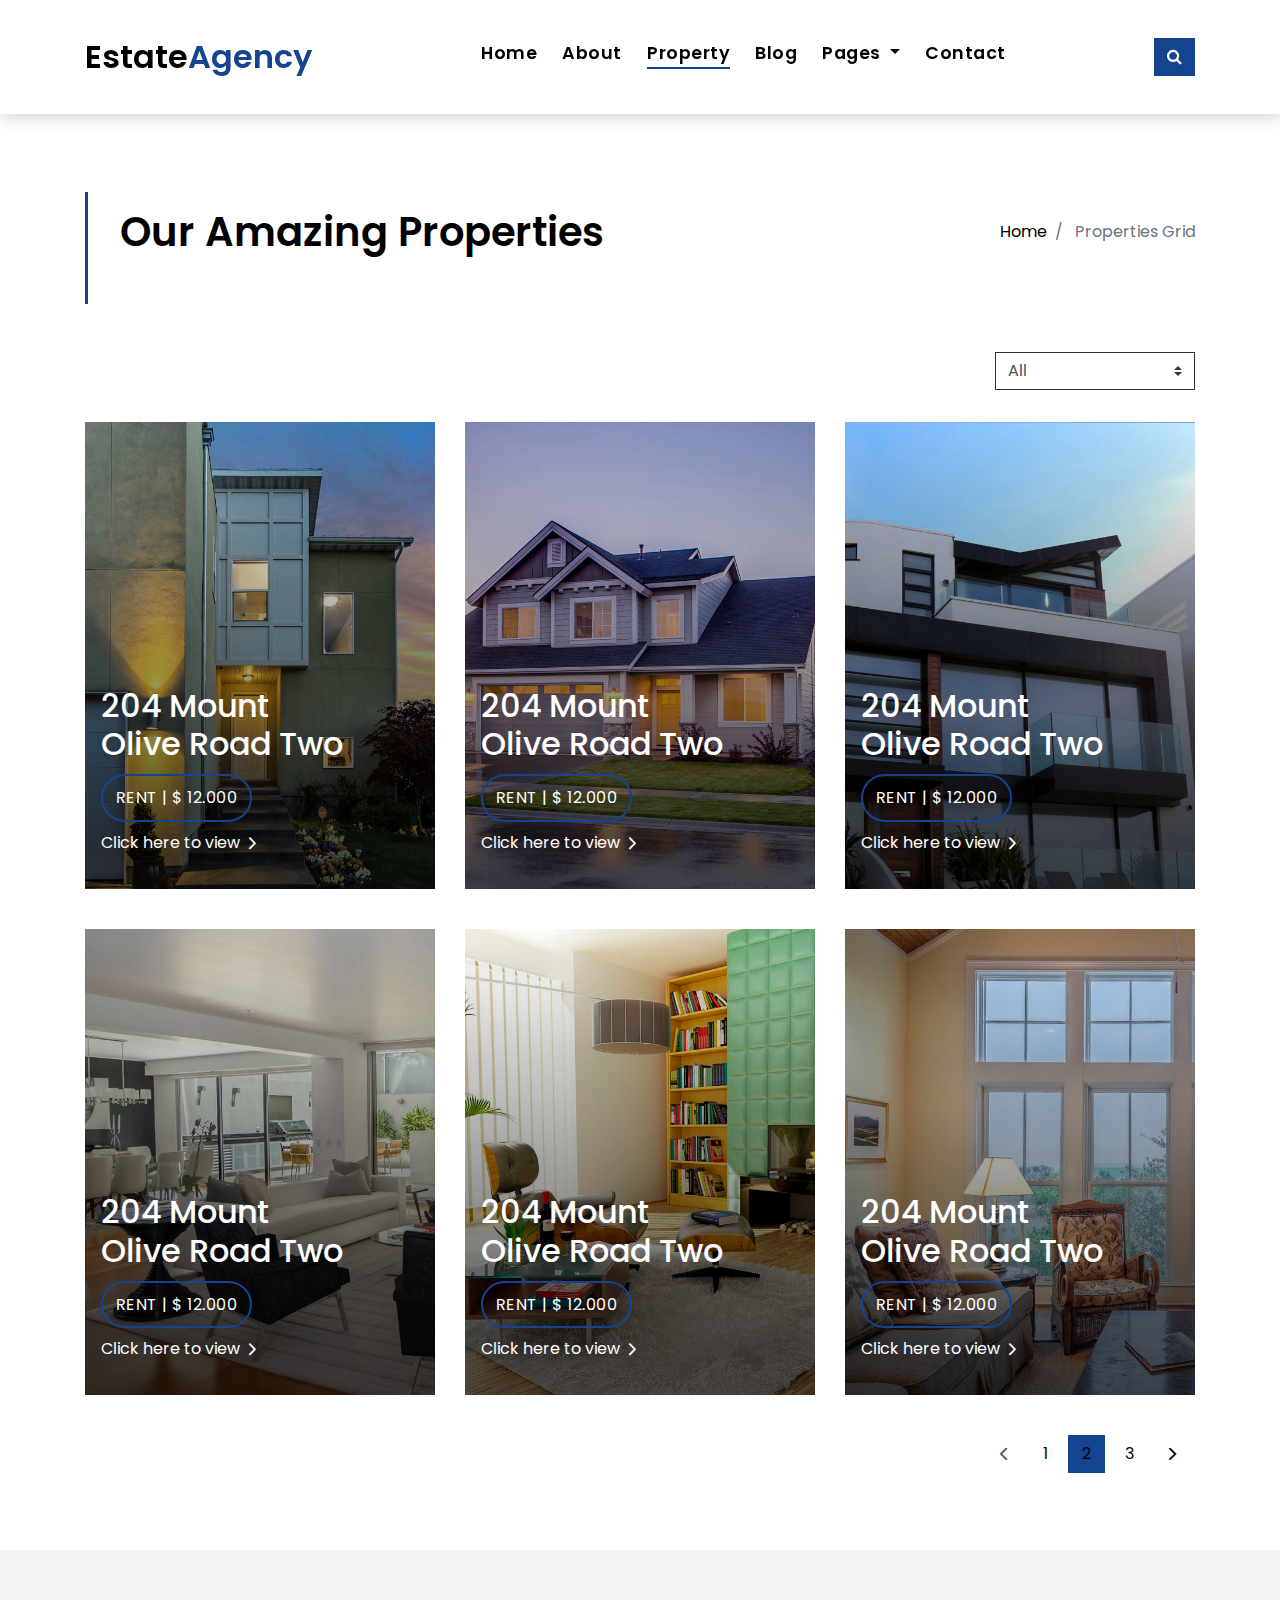
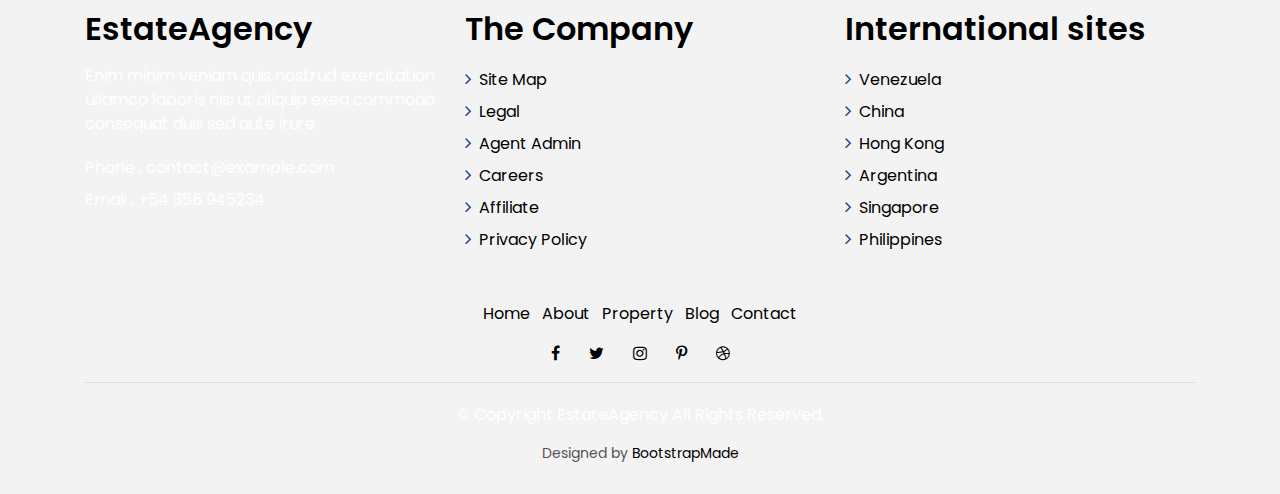
<file: property-grid.html>
<!DOCTYPE html>
<html lang="en">
<head>
  <meta charset="utf-8">
  <title>EstateAgency Bootstrap Template</title>
  <meta content="width=device-width, initial-scale=1.0" name="viewport">
  <meta content="" name="keywords">
  <meta content="" name="description">

  <!-- Favicons -->
  <link href="img/favicon.png" rel="icon">
  <link href="img/apple-touch-icon.png" rel="apple-touch-icon">

  <!-- Google Fonts -->
  <link href="https://fonts.googleapis.com/css?family=Poppins:300,400,500,600,700" rel="stylesheet">

  <!-- Bootstrap CSS File -->
  <link href="lib/bootstrap/css/bootstrap.min.css" rel="stylesheet">

  <!-- Libraries CSS Files -->
  <link href="lib/font-awesome/css/font-awesome.min.css" rel="stylesheet">
  <link href="lib/animate/animate.min.css" rel="stylesheet">
  <link href="lib/ionicons/css/ionicons.min.css" rel="stylesheet">
  <link href="lib/owlcarousel/assets/owl.carousel.min.css" rel="stylesheet">

  <!-- Main Stylesheet File -->
  <link href="css/style.css" rel="stylesheet">

  <!-- =======================================================
    Theme Name: EstateAgency
    Theme URL: https://bootstrapmade.com/real-estate-agency-bootstrap-template/
    Author: BootstrapMade.com
    License: https://bootstrapmade.com/license/
  ======================================================= -->
</head>

<body>

  <div class="click-closed"></div>
  <!--/ Form Search Star /-->
  <div class="box-collapse">
    <div class="title-box-d">
      <h3 class="title-d">Search Property</h3>
    </div>
    <span class="close-box-collapse right-boxed ion-ios-close"></span>
    <div class="box-collapse-wrap form">
      <form class="form-a">
        <div class="row">
          <div class="col-md-12 mb-2">
            <div class="form-group">
              <label for="Type">Keyword</label>
              <input type="text" class="form-control form-control-lg form-control-a" placeholder="Keyword">
            </div>
          </div>
          <div class="col-md-6 mb-2">
            <div class="form-group">
              <label for="Type">Type</label>
              <select class="form-control form-control-lg form-control-a" id="Type">
                <option>All Type</option>
                <option>For Rent</option>
                <option>For Sale</option>
                <option>Open House</option>
              </select>
            </div>
          </div>
          <div class="col-md-6 mb-2">
            <div class="form-group">
              <label for="city">City</label>
              <select class="form-control form-control-lg form-control-a" id="city">
                <option>All City</option>
                <option>Alabama</option>
                <option>Arizona</option>
                <option>California</option>
                <option>Colorado</option>
              </select>
            </div>
          </div>
          <div class="col-md-6 mb-2">
            <div class="form-group">
              <label for="bedrooms">Bedrooms</label>
              <select class="form-control form-control-lg form-control-a" id="bedrooms">
                <option>Any</option>
                <option>01</option>
                <option>02</option>
                <option>03</option>
              </select>
            </div>
          </div>
          <div class="col-md-6 mb-2">
            <div class="form-group">
              <label for="garages">Garages</label>
              <select class="form-control form-control-lg form-control-a" id="garages">
                <option>Any</option>
                <option>01</option>
                <option>02</option>
                <option>03</option>
                <option>04</option>
              </select>
            </div>
          </div>
          <div class="col-md-6 mb-2">
            <div class="form-group">
              <label for="bathrooms">Bathrooms</label>
              <select class="form-control form-control-lg form-control-a" id="bathrooms">
                <option>Any</option>
                <option>01</option>
                <option>02</option>
                <option>03</option>
              </select>
            </div>
          </div>
          <div class="col-md-6 mb-2">
            <div class="form-group">
              <label for="price">Min Price</label>
              <select class="form-control form-control-lg form-control-a" id="price">
                <option>Unlimite</option>
                <option>$50,000</option>
                <option>$100,000</option>
                <option>$150,000</option>
                <option>$200,000</option>
              </select>
            </div>
          </div>
          <div class="col-md-12">
            <button type="submit" class="btn btn-b">Search Property</button>
          </div>
        </div>
      </form>
    </div>
  </div>
  <!--/ Form Search End /-->

  <!--/ Nav Star /-->
  <nav class="navbar navbar-default navbar-trans navbar-expand-lg fixed-top">
    <div class="container">
      <button class="navbar-toggler collapsed" type="button" data-toggle="collapse" data-target="#navbarDefault"
        aria-controls="navbarDefault" aria-expanded="false" aria-label="Toggle navigation">
        <span></span>
        <span></span>
        <span></span>
      </button>
      <a class="navbar-brand text-brand" href="index.html">Estate<span class="color-b">Agency</span></a>
      <button type="button" class="btn btn-link nav-search navbar-toggle-box-collapse d-md-none" data-toggle="collapse"
        data-target="#navbarTogglerDemo01" aria-expanded="false">
        <span class="fa fa-search" aria-hidden="true"></span>
      </button>
      <div class="navbar-collapse collapse justify-content-center" id="navbarDefault">
        <ul class="navbar-nav">
          <li class="nav-item">
            <a class="nav-link" href="index.html">Home</a>
          </li>
          <li class="nav-item">
            <a class="nav-link" href="about.html">About</a>
          </li>
          <li class="nav-item">
            <a class="nav-link active" href="property-grid.html">Property</a>
          </li>
          <li class="nav-item">
            <a class="nav-link" href="blog-grid.html">Blog</a>
          </li>
          <li class="nav-item dropdown">
            <a class="nav-link dropdown-toggle" href="#" id="navbarDropdown" role="button" data-toggle="dropdown"
              aria-haspopup="true" aria-expanded="false">
              Pages
            </a>
            <div class="dropdown-menu" aria-labelledby="navbarDropdown">
              <a class="dropdown-item" href="property-single.html">Property Single</a>
              <a class="dropdown-item" href="blog-single.html">Blog Single</a>
              <a class="dropdown-item" href="agents-grid.html">Agents Grid</a>
              <a class="dropdown-item" href="agent-single.html">Agent Single</a>
            </div>
          </li>
          <li class="nav-item">
            <a class="nav-link" href="contact.html">Contact</a>
          </li>
        </ul>
      </div>
      <button type="button" class="btn btn-b-n navbar-toggle-box-collapse d-none d-md-block" data-toggle="collapse"
        data-target="#navbarTogglerDemo01" aria-expanded="false">
        <span class="fa fa-search" aria-hidden="true"></span>
      </button>
    </div>
  </nav>
  <!--/ Nav End /-->

  <!--/ Intro Single star /-->
  <section class="intro-single">
    <div class="container">
      <div class="row">
        <div class="col-md-12 col-lg-8">
          <div class="title-single-box">
            <h1 class="title-single">Our Amazing Properties</h1>
            <span class="color-text-a">Grid Properties</span>
          </div>
        </div>
        <div class="col-md-12 col-lg-4">
          <nav aria-label="breadcrumb" class="breadcrumb-box d-flex justify-content-lg-end">
            <ol class="breadcrumb">
              <li class="breadcrumb-item">
                <a href="#">Home</a>
              </li>
              <li class="breadcrumb-item active" aria-current="page">
                Properties Grid
              </li>
            </ol>
          </nav>
        </div>
      </div>
    </div>
  </section>
  <!--/ Intro Single End /-->

  <!--/ Property Grid Star /-->
  <section class="property-grid grid">
    <div class="container">
      <div class="row">
        <div class="col-sm-12">
          <div class="grid-option">
            <form>
              <select class="custom-select">
                <option selected>All</option>
                <option value="1">New to Old</option>
                <option value="2">For Rent</option>
                <option value="3">For Sale</option>
              </select>
            </form>
          </div>
        </div>
        <div class="col-md-4">
          <div class="card-box-a card-shadow">
            <div class="img-box-a">
              <img src="img/property-1.jpg" alt="" class="img-a img-fluid">
            </div>
            <div class="card-overlay">
              <div class="card-overlay-a-content">
                <div class="card-header-a">
                  <h2 class="card-title-a">
                    <a href="#">204 Mount
                      <br /> Olive Road Two</a>
                  </h2>
                </div>
                <div class="card-body-a">
                  <div class="price-box d-flex">
                    <span class="price-a">rent | $ 12.000</span>
                  </div>
                  <a href="property-single.html" class="link-a">Click here to view
                    <span class="ion-ios-arrow-forward"></span>
                  </a>
                </div>
                <div class="card-footer-a">
                  <ul class="card-info d-flex justify-content-around">
                    <li>
                      <h4 class="card-info-title">Area</h4>
                      <span>340m
                        <sup>2</sup>
                      </span>
                    </li>
                    <li>
                      <h4 class="card-info-title">Beds</h4>
                      <span>2</span>
                    </li>
                    <li>
                      <h4 class="card-info-title">Baths</h4>
                      <span>4</span>
                    </li>
                    <li>
                      <h4 class="card-info-title">Garages</h4>
                      <span>1</span>
                    </li>
                  </ul>
                </div>
              </div>
            </div>
          </div>
        </div>
        <div class="col-md-4">
          <div class="card-box-a card-shadow">
            <div class="img-box-a">
              <img src="img/property-3.jpg" alt="" class="img-a img-fluid">
            </div>
            <div class="card-overlay">
              <div class="card-overlay-a-content">
                <div class="card-header-a">
                  <h2 class="card-title-a">
                    <a href="#">204 Mount
                      <br /> Olive Road Two</a>
                  </h2>
                </div>
                <div class="card-body-a">
                  <div class="price-box d-flex">
                    <span class="price-a">rent | $ 12.000</span>
                  </div>
                  <a href="property-single.html" class="link-a">Click here to view
                    <span class="ion-ios-arrow-forward"></span>
                  </a>
                </div>
                <div class="card-footer-a">
                  <ul class="card-info d-flex justify-content-around">
                    <li>
                      <h4 class="card-info-title">Area</h4>
                      <span>340m
                        <sup>2</sup>
                      </span>
                    </li>
                    <li>
                      <h4 class="card-info-title">Beds</h4>
                      <span>2</span>
                    </li>
                    <li>
                      <h4 class="card-info-title">Baths</h4>
                      <span>4</span>
                    </li>
                    <li>
                      <h4 class="card-info-title">Garages</h4>
                      <span>1</span>
                    </li>
                  </ul>
                </div>
              </div>
            </div>
          </div>
        </div>
        <div class="col-md-4">
          <div class="card-box-a card-shadow">
            <div class="img-box-a">
              <img src="img/property-6.jpg" alt="" class="img-a img-fluid">
            </div>
            <div class="card-overlay">
              <div class="card-overlay-a-content">
                <div class="card-header-a">
                  <h2 class="card-title-a">
                    <a href="#">204 Mount
                      <br /> Olive Road Two</a>
                  </h2>
                </div>
                <div class="card-body-a">
                  <div class="price-box d-flex">
                    <span class="price-a">rent | $ 12.000</span>
                  </div>
                  <a href="property-single.html" class="link-a">Click here to view
                    <span class="ion-ios-arrow-forward"></span>
                  </a>
                </div>
                <div class="card-footer-a">
                  <ul class="card-info d-flex justify-content-around">
                    <li>
                      <h4 class="card-info-title">Area</h4>
                      <span>340m
                        <sup>2</sup>
                      </span>
                    </li>
                    <li>
                      <h4 class="card-info-title">Beds</h4>
                      <span>2</span>
                    </li>
                    <li>
                      <h4 class="card-info-title">Baths</h4>
                      <span>4</span>
                    </li>
                    <li>
                      <h4 class="card-info-title">Garages</h4>
                      <span>1</span>
                    </li>
                  </ul>
                </div>
              </div>
            </div>
          </div>
        </div>
        <div class="col-md-4">
          <div class="card-box-a card-shadow">
            <div class="img-box-a">
              <img src="img/property-7.jpg" alt="" class="img-a img-fluid">
            </div>
            <div class="card-overlay">
              <div class="card-overlay-a-content">
                <div class="card-header-a">
                  <h2 class="card-title-a">
                    <a href="#">204 Mount
                      <br /> Olive Road Two</a>
                  </h2>
                </div>
                <div class="card-body-a">
                  <div class="price-box d-flex">
                    <span class="price-a">rent | $ 12.000</span>
                  </div>
                  <a href="property-single.html" class="link-a">Click here to view
                    <span class="ion-ios-arrow-forward"></span>
                  </a>
                </div>
                <div class="card-footer-a">
                  <ul class="card-info d-flex justify-content-around">
                    <li>
                      <h4 class="card-info-title">Area</h4>
                      <span>340m
                        <sup>2</sup>
                      </span>
                    </li>
                    <li>
                      <h4 class="card-info-title">Beds</h4>
                      <span>2</span>
                    </li>
                    <li>
                      <h4 class="card-info-title">Baths</h4>
                      <span>4</span>
                    </li>
                    <li>
                      <h4 class="card-info-title">Garages</h4>
                      <span>1</span>
                    </li>
                  </ul>
                </div>
              </div>
            </div>
          </div>
        </div>
        <div class="col-md-4">
          <div class="card-box-a card-shadow">
            <div class="img-box-a">
              <img src="img/property-8.jpg" alt="" class="img-a img-fluid">
            </div>
            <div class="card-overlay">
              <div class="card-overlay-a-content">
                <div class="card-header-a">
                  <h2 class="card-title-a">
                    <a href="#">204 Mount
                      <br /> Olive Road Two</a>
                  </h2>
                </div>
                <div class="card-body-a">
                  <div class="price-box d-flex">
                    <span class="price-a">rent | $ 12.000</span>
                  </div>
                  <a href="property-single.html" class="link-a">Click here to view
                    <span class="ion-ios-arrow-forward"></span>
                  </a>
                </div>
                <div class="card-footer-a">
                  <ul class="card-info d-flex justify-content-around">
                    <li>
                      <h4 class="card-info-title">Area</h4>
                      <span>340m
                        <sup>2</sup>
                      </span>
                    </li>
                    <li>
                      <h4 class="card-info-title">Beds</h4>
                      <span>2</span>
                    </li>
                    <li>
                      <h4 class="card-info-title">Baths</h4>
                      <span>4</span>
                    </li>
                    <li>
                      <h4 class="card-info-title">Garages</h4>
                      <span>1</span>
                    </li>
                  </ul>
                </div>
              </div>
            </div>
          </div>
        </div>
        <div class="col-md-4">
          <div class="card-box-a card-shadow">
            <div class="img-box-a">
              <img src="img/property-10.jpg" alt="" class="img-a img-fluid">
            </div>
            <div class="card-overlay">
              <div class="card-overlay-a-content">
                <div class="card-header-a">
                  <h2 class="card-title-a">
                    <a href="#">204 Mount
                      <br /> Olive Road Two</a>
                  </h2>
                </div>
                <div class="card-body-a">
                  <div class="price-box d-flex">
                    <span class="price-a">rent | $ 12.000</span>
                  </div>
                  <a href="property-single.html" class="link-a">Click here to view
                    <span class="ion-ios-arrow-forward"></span>
                  </a>
                </div>
                <div class="card-footer-a">
                  <ul class="card-info d-flex justify-content-around">
                    <li>
                      <h4 class="card-info-title">Area</h4>
                      <span>340m
                        <sup>2</sup>
                      </span>
                    </li>
                    <li>
                      <h4 class="card-info-title">Beds</h4>
                      <span>2</span>
                    </li>
                    <li>
                      <h4 class="card-info-title">Baths</h4>
                      <span>4</span>
                    </li>
                    <li>
                      <h4 class="card-info-title">Garages</h4>
                      <span>1</span>
                    </li>
                  </ul>
                </div>
              </div>
            </div>
          </div>
        </div>
      </div>
      <div class="row">
        <div class="col-sm-12">
          <nav class="pagination-a">
            <ul class="pagination justify-content-end">
              <li class="page-item disabled">
                <a class="page-link" href="#" tabindex="-1">
                  <span class="ion-ios-arrow-back"></span>
                </a>
              </li>
              <li class="page-item">
                <a class="page-link" href="#">1</a>
              </li>
              <li class="page-item active">
                <a class="page-link" href="#">2</a>
              </li>
              <li class="page-item">
                <a class="page-link" href="#">3</a>
              </li>
              <li class="page-item next">
                <a class="page-link" href="#">
                  <span class="ion-ios-arrow-forward"></span>
                </a>
              </li>
            </ul>
          </nav>
        </div>
      </div>
    </div>
  </section>
  <!--/ Property Grid End /-->

  <!--/ footer Star /-->
  <section class="section-footer">
    <div class="container">
      <div class="row">
        <div class="col-sm-12 col-md-4">
          <div class="widget-a">
            <div class="w-header-a">
              <h3 class="w-title-a text-brand">EstateAgency</h3>
            </div>
            <div class="w-body-a">
              <p class="w-text-a color-text-a">
                Enim minim veniam quis nostrud exercitation ullamco laboris nisi ut aliquip exea commodo consequat duis
                sed aute irure.
              </p>
            </div>
            <div class="w-footer-a">
              <ul class="list-unstyled">
                <li class="color-a">
                  <span class="color-text-a">Phone .</span> contact@example.com</li>
                <li class="color-a">
                  <span class="color-text-a">Email .</span> +54 356 945234</li>
              </ul>
            </div>
          </div>
        </div>
        <div class="col-sm-12 col-md-4 section-md-t3">
          <div class="widget-a">
            <div class="w-header-a">
              <h3 class="w-title-a text-brand">The Company</h3>
            </div>
            <div class="w-body-a">
              <div class="w-body-a">
                <ul class="list-unstyled">
                  <li class="item-list-a">
                    <i class="fa fa-angle-right"></i> <a href="#">Site Map</a>
                  </li>
                  <li class="item-list-a">
                    <i class="fa fa-angle-right"></i> <a href="#">Legal</a>
                  </li>
                  <li class="item-list-a">
                    <i class="fa fa-angle-right"></i> <a href="#">Agent Admin</a>
                  </li>
                  <li class="item-list-a">
                    <i class="fa fa-angle-right"></i> <a href="#">Careers</a>
                  </li>
                  <li class="item-list-a">
                    <i class="fa fa-angle-right"></i> <a href="#">Affiliate</a>
                  </li>
                  <li class="item-list-a">
                    <i class="fa fa-angle-right"></i> <a href="#">Privacy Policy</a>
                  </li>
                </ul>
              </div>
            </div>
          </div>
        </div>
        <div class="col-sm-12 col-md-4 section-md-t3">
          <div class="widget-a">
            <div class="w-header-a">
              <h3 class="w-title-a text-brand">International sites</h3>
            </div>
            <div class="w-body-a">
              <ul class="list-unstyled">
                <li class="item-list-a">
                  <i class="fa fa-angle-right"></i> <a href="#">Venezuela</a>
                </li>
                <li class="item-list-a">
                  <i class="fa fa-angle-right"></i> <a href="#">China</a>
                </li>
                <li class="item-list-a">
                  <i class="fa fa-angle-right"></i> <a href="#">Hong Kong</a>
                </li>
                <li class="item-list-a">
                  <i class="fa fa-angle-right"></i> <a href="#">Argentina</a>
                </li>
                <li class="item-list-a">
                  <i class="fa fa-angle-right"></i> <a href="#">Singapore</a>
                </li>
                <li class="item-list-a">
                  <i class="fa fa-angle-right"></i> <a href="#">Philippines</a>
                </li>
              </ul>
            </div>
          </div>
        </div>
      </div>
    </div>
  </section>
  <footer>
    <div class="container">
      <div class="row">
        <div class="col-md-12">
          <nav class="nav-footer">
            <ul class="list-inline">
              <li class="list-inline-item">
                <a href="#">Home</a>
              </li>
              <li class="list-inline-item">
                <a href="#">About</a>
              </li>
              <li class="list-inline-item">
                <a href="#">Property</a>
              </li>
              <li class="list-inline-item">
                <a href="#">Blog</a>
              </li>
              <li class="list-inline-item">
                <a href="#">Contact</a>
              </li>
            </ul>
          </nav>
          <div class="socials-a">
            <ul class="list-inline">
              <li class="list-inline-item">
                <a href="#">
                  <i class="fa fa-facebook" aria-hidden="true"></i>
                </a>
              </li>
              <li class="list-inline-item">
                <a href="#">
                  <i class="fa fa-twitter" aria-hidden="true"></i>
                </a>
              </li>
              <li class="list-inline-item">
                <a href="#">
                  <i class="fa fa-instagram" aria-hidden="true"></i>
                </a>
              </li>
              <li class="list-inline-item">
                <a href="#">
                  <i class="fa fa-pinterest-p" aria-hidden="true"></i>
                </a>
              </li>
              <li class="list-inline-item">
                <a href="#">
                  <i class="fa fa-dribbble" aria-hidden="true"></i>
                </a>
              </li>
            </ul>
          </div>
          <div class="copyright-footer">
            <p class="copyright color-text-a">
              &copy; Copyright
              <span class="color-a">EstateAgency</span> All Rights Reserved.
            </p>
          </div>
          <div class="credits">
            <!--
              All the links in the footer should remain intact.
              You can delete the links only if you purchased the pro version.
              Licensing information: https://bootstrapmade.com/license/
              Purchase the pro version with working PHP/AJAX contact form: https://bootstrapmade.com/buy/?theme=EstateAgency
            -->
            Designed by <a href="https://bootstrapmade.com/">BootstrapMade</a>
          </div>
        </div>
      </div>
    </div>
  </footer>
  <!--/ Footer End /-->

  <a href="#" class="back-to-top"><i class="fa fa-chevron-up"></i></a>
  <div id="preloader"></div>

  <!-- JavaScript Libraries -->
  <script src="lib/jquery/jquery.min.js"></script>
  <script src="lib/jquery/jquery-migrate.min.js"></script>
  <script src="lib/popper/popper.min.js"></script>
  <script src="lib/bootstrap/js/bootstrap.min.js"></script>
  <script src="lib/easing/easing.min.js"></script>
  <script src="lib/owlcarousel/owl.carousel.min.js"></script>
  <script src="lib/scrollreveal/scrollreveal.min.js"></script>
  <!-- Contact Form JavaScript File -->
  <script src="contactform/contactform.js"></script>

  <!-- Template Main Javascript File -->
  <script src="js/main.js"></script>

</body>
</html>
</file>
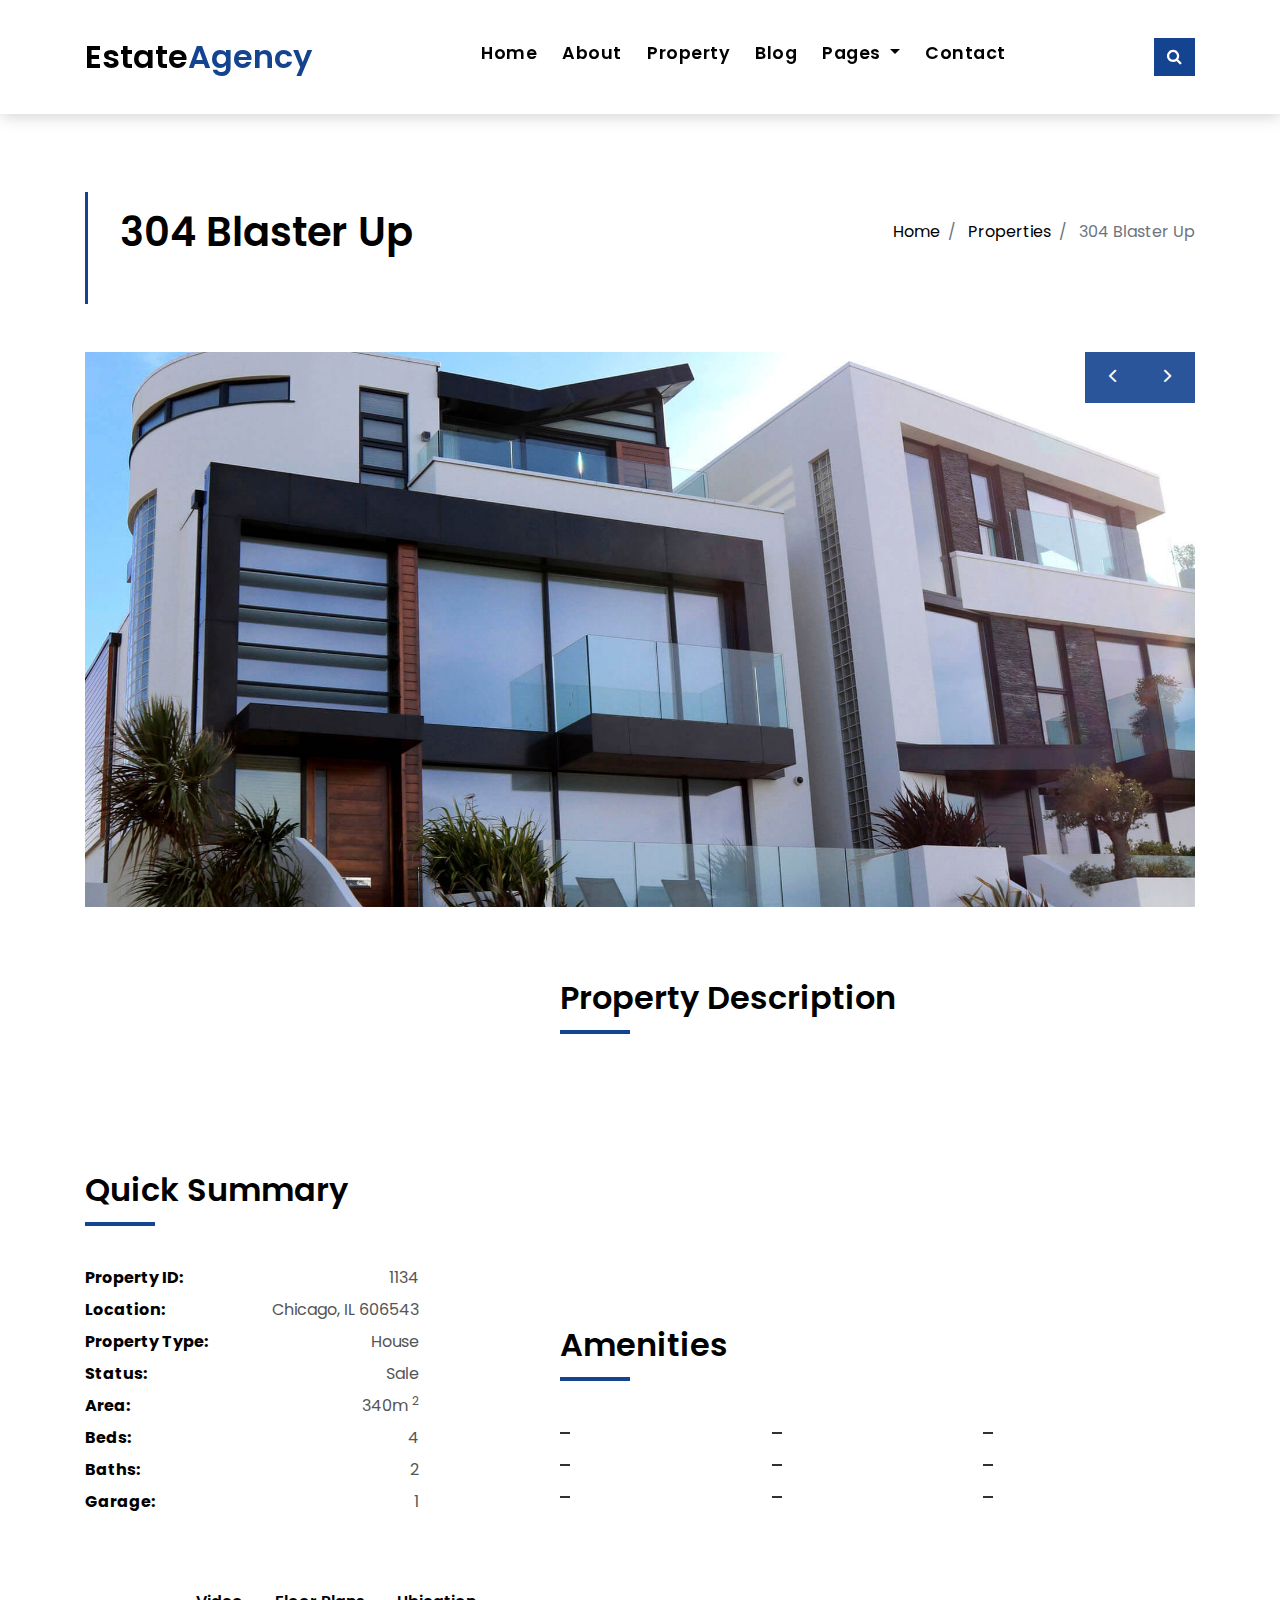
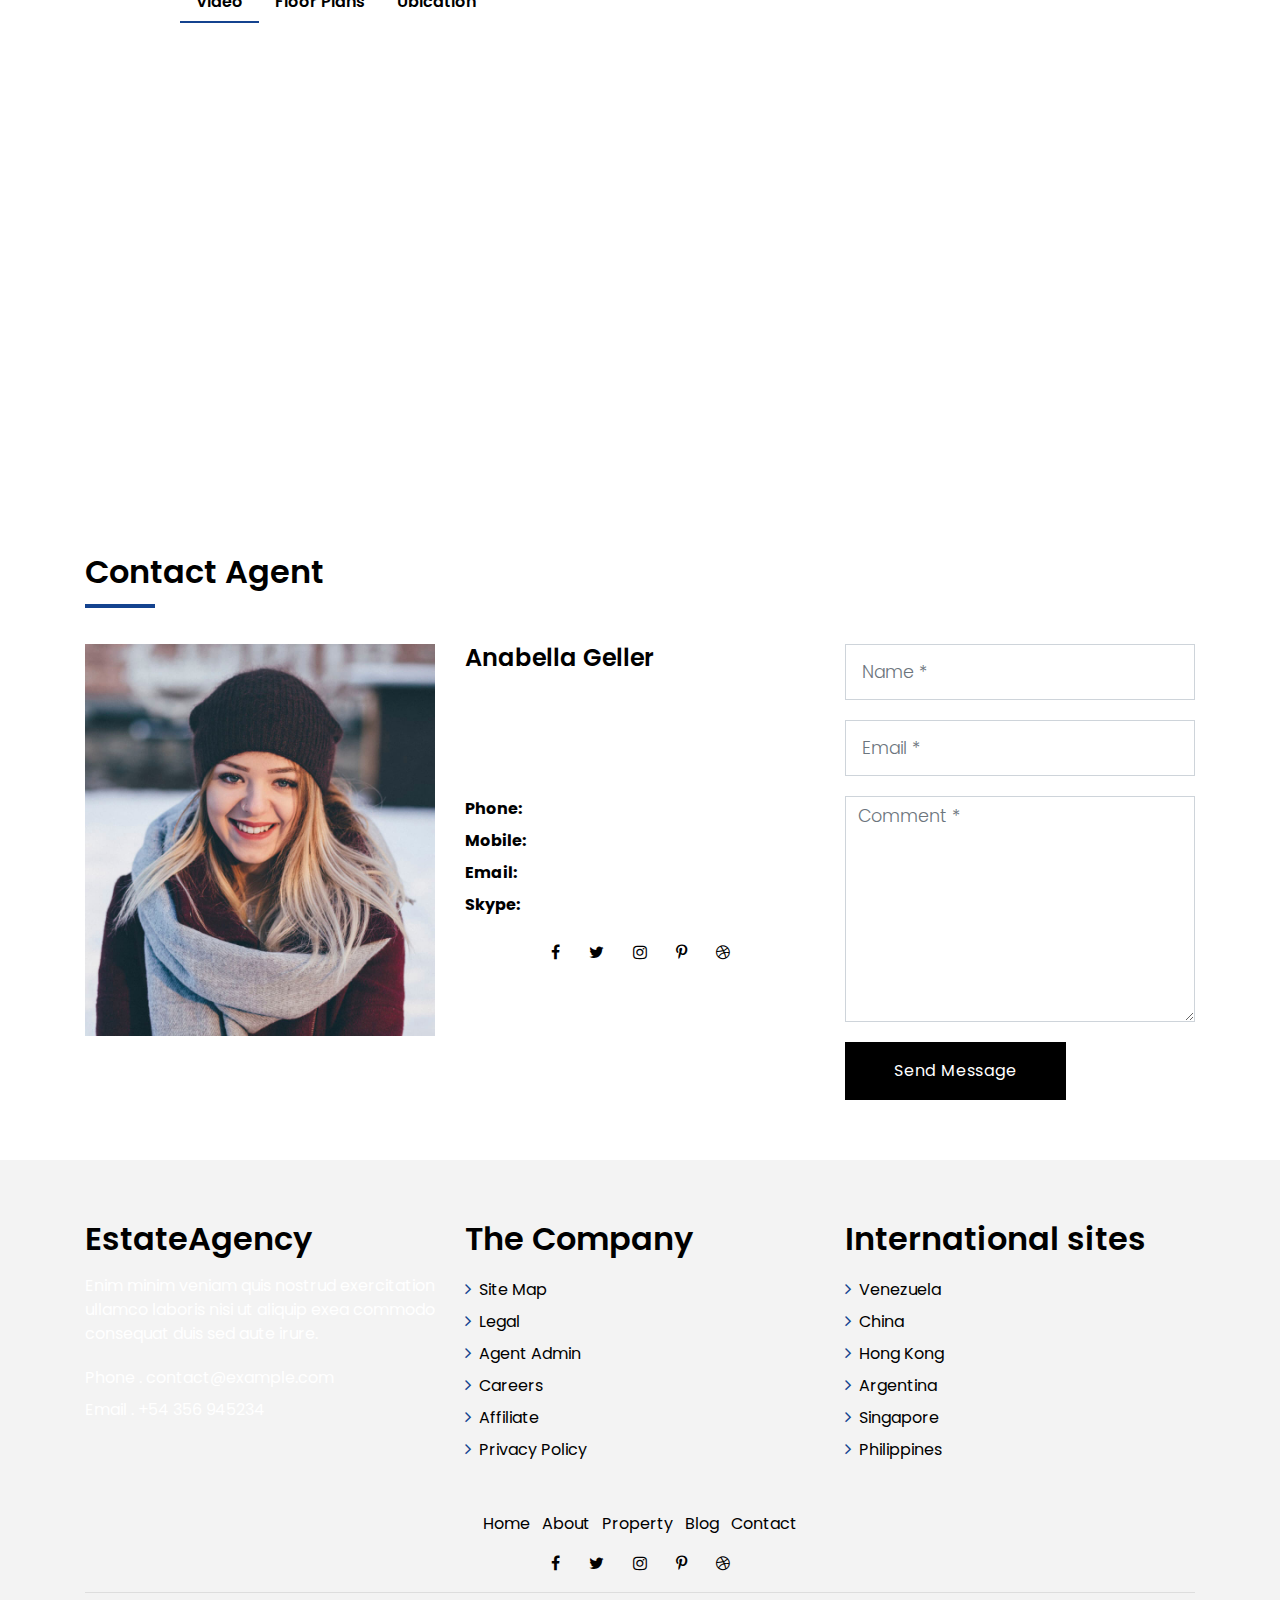
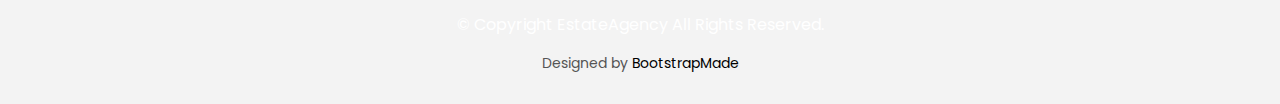
<file: property-single.html>
<!DOCTYPE html>
<html lang="en">
<head>
  <meta charset="utf-8">
  <title>EstateAgency Bootstrap Template</title>
  <meta content="width=device-width, initial-scale=1.0" name="viewport">
  <meta content="" name="keywords">
  <meta content="" name="description">

  <!-- Favicons -->
  <link href="img/favicon.png" rel="icon">
  <link href="img/apple-touch-icon.png" rel="apple-touch-icon">

  <!-- Google Fonts -->
  <link href="https://fonts.googleapis.com/css?family=Poppins:300,400,500,600,700" rel="stylesheet">

  <!-- Bootstrap CSS File -->
  <link href="lib/bootstrap/css/bootstrap.min.css" rel="stylesheet">

  <!-- Libraries CSS Files -->
  <link href="lib/font-awesome/css/font-awesome.min.css" rel="stylesheet">
  <link href="lib/animate/animate.min.css" rel="stylesheet">
  <link href="lib/ionicons/css/ionicons.min.css" rel="stylesheet">
  <link href="lib/owlcarousel/assets/owl.carousel.min.css" rel="stylesheet">

  <!-- Main Stylesheet File -->
  <link href="css/style.css" rel="stylesheet">

  <!-- =======================================================
    Theme Name: EstateAgency
    Theme URL: https://bootstrapmade.com/real-estate-agency-bootstrap-template/
    Author: BootstrapMade.com
    License: https://bootstrapmade.com/license/
  ======================================================= -->
</head>

<body>

  <div class="click-closed"></div>
  <!--/ Form Search Star /-->
  <div class="box-collapse">
    <div class="title-box-d">
      <h3 class="title-d">Search Property</h3>
    </div>
    <span class="close-box-collapse right-boxed ion-ios-close"></span>
    <div class="box-collapse-wrap form">
      <form class="form-a">
        <div class="row">
          <div class="col-md-12 mb-2">
            <div class="form-group">
              <label for="Type">Keyword</label>
              <input type="text" class="form-control form-control-lg form-control-a" placeholder="Keyword">
            </div>
          </div>
          <div class="col-md-6 mb-2">
            <div class="form-group">
              <label for="Type">Type</label>
              <select class="form-control form-control-lg form-control-a" id="Type">
                <option>All Type</option>
                <option>For Rent</option>
                <option>For Sale</option>
                <option>Open House</option>
              </select>
            </div>
          </div>
          <div class="col-md-6 mb-2">
            <div class="form-group">
              <label for="city">City</label>
              <select class="form-control form-control-lg form-control-a" id="city">
                <option>All City</option>
                <option>Alabama</option>
                <option>Arizona</option>
                <option>California</option>
                <option>Colorado</option>
              </select>
            </div>
          </div>
          <div class="col-md-6 mb-2">
            <div class="form-group">
              <label for="bedrooms">Bedrooms</label>
              <select class="form-control form-control-lg form-control-a" id="bedrooms">
                <option>Any</option>
                <option>01</option>
                <option>02</option>
                <option>03</option>
              </select>
            </div>
          </div>
          <div class="col-md-6 mb-2">
            <div class="form-group">
              <label for="garages">Garages</label>
              <select class="form-control form-control-lg form-control-a" id="garages">
                <option>Any</option>
                <option>01</option>
                <option>02</option>
                <option>03</option>
                <option>04</option>
              </select>
            </div>
          </div>
          <div class="col-md-6 mb-2">
            <div class="form-group">
              <label for="bathrooms">Bathrooms</label>
              <select class="form-control form-control-lg form-control-a" id="bathrooms">
                <option>Any</option>
                <option>01</option>
                <option>02</option>
                <option>03</option>
              </select>
            </div>
          </div>
          <div class="col-md-6 mb-2">
            <div class="form-group">
              <label for="price">Min Price</label>
              <select class="form-control form-control-lg form-control-a" id="price">
                <option>Unlimite</option>
                <option>$50,000</option>
                <option>$100,000</option>
                <option>$150,000</option>
                <option>$200,000</option>
              </select>
            </div>
          </div>
          <div class="col-md-12">
            <button type="submit" class="btn btn-b">Search Property</button>
          </div>
        </div>
      </form>
    </div>
  </div>
  <!--/ Form Search End /-->

  <!--/ Nav Star /-->
  <nav class="navbar navbar-default navbar-trans navbar-expand-lg fixed-top">
    <div class="container">
      <button class="navbar-toggler collapsed" type="button" data-toggle="collapse" data-target="#navbarDefault"
        aria-controls="navbarDefault" aria-expanded="false" aria-label="Toggle navigation">
        <span></span>
        <span></span>
        <span></span>
      </button>
      <a class="navbar-brand text-brand" href="index.html">Estate<span class="color-b">Agency</span></a>
      <button type="button" class="btn btn-link nav-search navbar-toggle-box-collapse d-md-none" data-toggle="collapse"
        data-target="#navbarTogglerDemo01" aria-expanded="false">
        <span class="fa fa-search" aria-hidden="true"></span>
      </button>
      <div class="navbar-collapse collapse justify-content-center" id="navbarDefault">
        <ul class="navbar-nav">
          <li class="nav-item">
            <a class="nav-link" href="index.html">Home</a>
          </li>
          <li class="nav-item">
            <a class="nav-link" href="about.html">About</a>
          </li>
          <li class="nav-item">
            <a class="nav-link" href="property-grid.html">Property</a>
          </li>
          <li class="nav-item">
            <a class="nav-link" href="blog-grid.html">Blog</a>
          </li>
          <li class="nav-item dropdown">
            <a class="nav-link dropdown-toggle" href="#" id="navbarDropdown" role="button" data-toggle="dropdown"
              aria-haspopup="true" aria-expanded="false">
              Pages
            </a>
            <div class="dropdown-menu" aria-labelledby="navbarDropdown">
              <a class="dropdown-item active" href="property-single.html">Property Single</a>
              <a class="dropdown-item" href="blog-single.html">Blog Single</a>
              <a class="dropdown-item" href="agents-grid.html">Agents Grid</a>
              <a class="dropdown-item" href="agent-single.html">Agent Single</a>
            </div>
          </li>
          <li class="nav-item">
            <a class="nav-link" href="contact.html">Contact</a>
          </li>
        </ul>
      </div>
      <button type="button" class="btn btn-b-n navbar-toggle-box-collapse d-none d-md-block" data-toggle="collapse"
        data-target="#navbarTogglerDemo01" aria-expanded="false">
        <span class="fa fa-search" aria-hidden="true"></span>
      </button>
    </div>
  </nav>
  <!--/ Nav End /-->

  <!--/ Intro Single star /-->
  <section class="intro-single">
    <div class="container">
      <div class="row">
        <div class="col-md-12 col-lg-8">
          <div class="title-single-box">
            <h1 class="title-single">304 Blaster Up</h1>
            <span class="color-text-a">Chicago, IL 606543</span>
          </div>
        </div>
        <div class="col-md-12 col-lg-4">
          <nav aria-label="breadcrumb" class="breadcrumb-box d-flex justify-content-lg-end">
            <ol class="breadcrumb">
              <li class="breadcrumb-item">
                <a href="index.html">Home</a>
              </li>
              <li class="breadcrumb-item">
                <a href="property-grid.html">Properties</a>
              </li>
              <li class="breadcrumb-item active" aria-current="page">
                304 Blaster Up
              </li>
            </ol>
          </nav>
        </div>
      </div>
    </div>
  </section>
  <!--/ Intro Single End /-->

  <!--/ Property Single Star /-->
  <section class="property-single nav-arrow-b">
    <div class="container">
      <div class="row">
        <div class="col-sm-12">
          <div id="property-single-carousel" class="owl-carousel owl-arrow gallery-property">
            <div class="carousel-item-b">
              <img src="img/slide-2.jpg" alt="">
            </div>
            <div class="carousel-item-b">
              <img src="img/slide-3.jpg" alt="">
            </div>
            <div class="carousel-item-b">
              <img src="img/slide-1.jpg" alt="">
            </div>
          </div>
          <div class="row justify-content-between">
            <div class="col-md-5 col-lg-4">
              <div class="property-price d-flex justify-content-center foo">
                <div class="card-header-c d-flex">
                  <div class="card-box-ico">
                    <span class="ion-money">$</span>
                  </div>
                  <div class="card-title-c align-self-center">
                    <h5 class="title-c">15000</h5>
                  </div>
                </div>
              </div>
              <div class="property-summary">
                <div class="row">
                  <div class="col-sm-12">
                    <div class="title-box-d section-t4">
                      <h3 class="title-d">Quick Summary</h3>
                    </div>
                  </div>
                </div>
                <div class="summary-list">
                  <ul class="list">
                    <li class="d-flex justify-content-between">
                      <strong>Property ID:</strong>
                      <span>1134</span>
                    </li>
                    <li class="d-flex justify-content-between">
                      <strong>Location:</strong>
                      <span>Chicago, IL 606543</span>
                    </li>
                    <li class="d-flex justify-content-between">
                      <strong>Property Type:</strong>
                      <span>House</span>
                    </li>
                    <li class="d-flex justify-content-between">
                      <strong>Status:</strong>
                      <span>Sale</span>
                    </li>
                    <li class="d-flex justify-content-between">
                      <strong>Area:</strong>
                      <span>340m
                        <sup>2</sup>
                      </span>
                    </li>
                    <li class="d-flex justify-content-between">
                      <strong>Beds:</strong>
                      <span>4</span>
                    </li>
                    <li class="d-flex justify-content-between">
                      <strong>Baths:</strong>
                      <span>2</span>
                    </li>
                    <li class="d-flex justify-content-between">
                      <strong>Garage:</strong>
                      <span>1</span>
                    </li>
                  </ul>
                </div>
              </div>
            </div>
            <div class="col-md-7 col-lg-7 section-md-t3">
              <div class="row">
                <div class="col-sm-12">
                  <div class="title-box-d">
                    <h3 class="title-d">Property Description</h3>
                  </div>
                </div>
              </div>
              <div class="property-description">
                <p class="description color-text-a">
                  Vestibulum ante ipsum primis in faucibus orci luctus et ultrices posuere cubilia Curae; Donec velit
                  neque, auctor sit amet
                  aliquam vel, ullamcorper sit amet ligula. Cras ultricies ligula sed magna dictum porta.
                  Curabitur aliquet quam id dui posuere blandit. Mauris blandit aliquet elit, eget tincidunt
                  nibh pulvinar quam id dui posuere blandit.
                </p>
                <p class="description color-text-a no-margin">
                  Curabitur arcu erat, accumsan id imperdiet et, porttitor at sem. Donec rutrum congue leo eget
                  malesuada. Quisque velit nisi,
                  pretium ut lacinia in, elementum id enim. Donec sollicitudin molestie malesuada.
                </p>
              </div>
              <div class="row section-t3">
                <div class="col-sm-12">
                  <div class="title-box-d">
                    <h3 class="title-d">Amenities</h3>
                  </div>
                </div>
              </div>
              <div class="amenities-list color-text-a">
                <ul class="list-a no-margin">
                  <li>Balcony</li>
                  <li>Outdoor Kitchen</li>
                  <li>Cable Tv</li>
                  <li>Deck</li>
                  <li>Tennis Courts</li>
                  <li>Internet</li>
                  <li>Parking</li>
                  <li>Sun Room</li>
                  <li>Concrete Flooring</li>
                </ul>
              </div>
            </div>
          </div>
        </div>
        <div class="col-md-10 offset-md-1">
          <ul class="nav nav-pills-a nav-pills mb-3 section-t3" id="pills-tab" role="tablist">
            <li class="nav-item">
              <a class="nav-link active" id="pills-video-tab" data-toggle="pill" href="#pills-video" role="tab"
                aria-controls="pills-video" aria-selected="true">Video</a>
            </li>
            <li class="nav-item">
              <a class="nav-link" id="pills-plans-tab" data-toggle="pill" href="#pills-plans" role="tab" aria-controls="pills-plans"
                aria-selected="false">Floor Plans</a>
            </li>
            <li class="nav-item">
              <a class="nav-link" id="pills-map-tab" data-toggle="pill" href="#pills-map" role="tab" aria-controls="pills-map"
                aria-selected="false">Ubication</a>
            </li>
          </ul>
          <div class="tab-content" id="pills-tabContent">
            <div class="tab-pane fade show active" id="pills-video" role="tabpanel" aria-labelledby="pills-video-tab">
              <iframe src="https://player.vimeo.com/video/73221098" width="100%" height="460" frameborder="0"
                webkitallowfullscreen mozallowfullscreen allowfullscreen></iframe>
            </div>
            <div class="tab-pane fade" id="pills-plans" role="tabpanel" aria-labelledby="pills-plans-tab">
              <img src="img/plan2.jpg" alt="" class="img-fluid">
            </div>
            <div class="tab-pane fade" id="pills-map" role="tabpanel" aria-labelledby="pills-map-tab">
              <iframe src="https://www.google.com/maps/embed?pb=!1m18!1m12!1m3!1d3022.1422937950147!2d-73.98731968482413!3d40.75889497932681!2m3!1f0!2f0!3f0!3m2!1i1024!2i768!4f13.1!3m3!1m2!1s0x89c25855c6480299%3A0x55194ec5a1ae072e!2sTimes+Square!5e0!3m2!1ses-419!2sve!4v1510329142834"
                width="100%" height="460" frameborder="0" style="border:0" allowfullscreen></iframe>
            </div>
          </div>
        </div>
        <div class="col-md-12">
          <div class="row section-t3">
            <div class="col-sm-12">
              <div class="title-box-d">
                <h3 class="title-d">Contact Agent</h3>
              </div>
            </div>
          </div>
          <div class="row">
            <div class="col-md-6 col-lg-4">
              <img src="img/agent-4.jpg" alt="" class="img-fluid">
            </div>
            <div class="col-md-6 col-lg-4">
              <div class="property-agent">
                <h4 class="title-agent">Anabella Geller</h4>
                <p class="color-text-a">
                  Nulla porttitor accumsan tincidunt. Vestibulum ac diam sit amet quam vehicula elementum sed sit amet
                  dui. Quisque velit nisi,
                  pretium ut lacinia in, elementum id enim.
                </p>
                <ul class="list-unstyled">
                  <li class="d-flex justify-content-between">
                    <strong>Phone:</strong>
                    <span class="color-text-a">(222) 4568932</span>
                  </li>
                  <li class="d-flex justify-content-between">
                    <strong>Mobile:</strong>
                    <span class="color-text-a">777 287 378 737</span>
                  </li>
                  <li class="d-flex justify-content-between">
                    <strong>Email:</strong>
                    <span class="color-text-a">annabella@example.com</span>
                  </li>
                  <li class="d-flex justify-content-between">
                    <strong>Skype:</strong>
                    <span class="color-text-a">Annabela.ge</span>
                  </li>
                </ul>
                <div class="socials-a">
                  <ul class="list-inline">
                    <li class="list-inline-item">
                      <a href="#">
                        <i class="fa fa-facebook" aria-hidden="true"></i>
                      </a>
                    </li>
                    <li class="list-inline-item">
                      <a href="#">
                        <i class="fa fa-twitter" aria-hidden="true"></i>
                      </a>
                    </li>
                    <li class="list-inline-item">
                      <a href="#">
                        <i class="fa fa-instagram" aria-hidden="true"></i>
                      </a>
                    </li>
                    <li class="list-inline-item">
                      <a href="#">
                        <i class="fa fa-pinterest-p" aria-hidden="true"></i>
                      </a>
                    </li>
                    <li class="list-inline-item">
                      <a href="#">
                        <i class="fa fa-dribbble" aria-hidden="true"></i>
                      </a>
                    </li>
                  </ul>
                </div>
              </div>
            </div>
            <div class="col-md-12 col-lg-4">
              <div class="property-contact">
                <form class="form-a">
                  <div class="row">
                    <div class="col-md-12 mb-1">
                      <div class="form-group">
                        <input type="text" class="form-control form-control-lg form-control-a" id="inputName"
                          placeholder="Name *" required>
                      </div>
                    </div>
                    <div class="col-md-12 mb-1">
                      <div class="form-group">
                        <input type="email" class="form-control form-control-lg form-control-a" id="inputEmail1"
                          placeholder="Email *" required>
                      </div>
                    </div>
                    <div class="col-md-12 mb-1">
                      <div class="form-group">
                        <textarea id="textMessage" class="form-control" placeholder="Comment *" name="message" cols="45"
                          rows="8" required></textarea>
                      </div>
                    </div>
                    <div class="col-md-12">
                      <button type="submit" class="btn btn-a">Send Message</button>
                    </div>
                  </div>
                </form>
              </div>
            </div>
          </div>
        </div>
      </div>
    </div>
  </section>
  <!--/ Property Single End /-->

  <!--/ footer Star /-->
  <section class="section-footer">
    <div class="container">
      <div class="row">
        <div class="col-sm-12 col-md-4">
          <div class="widget-a">
            <div class="w-header-a">
              <h3 class="w-title-a text-brand">EstateAgency</h3>
            </div>
            <div class="w-body-a">
              <p class="w-text-a color-text-a">
                Enim minim veniam quis nostrud exercitation ullamco laboris nisi ut aliquip exea commodo consequat duis
                sed aute irure.
              </p>
            </div>
            <div class="w-footer-a">
              <ul class="list-unstyled">
                <li class="color-a">
                  <span class="color-text-a">Phone .</span> contact@example.com</li>
                <li class="color-a">
                  <span class="color-text-a">Email .</span> +54 356 945234</li>
              </ul>
            </div>
          </div>
        </div>
        <div class="col-sm-12 col-md-4 section-md-t3">
          <div class="widget-a">
            <div class="w-header-a">
              <h3 class="w-title-a text-brand">The Company</h3>
            </div>
            <div class="w-body-a">
              <div class="w-body-a">
                <ul class="list-unstyled">
                  <li class="item-list-a">
                    <i class="fa fa-angle-right"></i> <a href="#">Site Map</a>
                  </li>
                  <li class="item-list-a">
                    <i class="fa fa-angle-right"></i> <a href="#">Legal</a>
                  </li>
                  <li class="item-list-a">
                    <i class="fa fa-angle-right"></i> <a href="#">Agent Admin</a>
                  </li>
                  <li class="item-list-a">
                    <i class="fa fa-angle-right"></i> <a href="#">Careers</a>
                  </li>
                  <li class="item-list-a">
                    <i class="fa fa-angle-right"></i> <a href="#">Affiliate</a>
                  </li>
                  <li class="item-list-a">
                    <i class="fa fa-angle-right"></i> <a href="#">Privacy Policy</a>
                  </li>
                </ul>
              </div>
            </div>
          </div>
        </div>
        <div class="col-sm-12 col-md-4 section-md-t3">
          <div class="widget-a">
            <div class="w-header-a">
              <h3 class="w-title-a text-brand">International sites</h3>
            </div>
            <div class="w-body-a">
              <ul class="list-unstyled">
                <li class="item-list-a">
                  <i class="fa fa-angle-right"></i> <a href="#">Venezuela</a>
                </li>
                <li class="item-list-a">
                  <i class="fa fa-angle-right"></i> <a href="#">China</a>
                </li>
                <li class="item-list-a">
                  <i class="fa fa-angle-right"></i> <a href="#">Hong Kong</a>
                </li>
                <li class="item-list-a">
                  <i class="fa fa-angle-right"></i> <a href="#">Argentina</a>
                </li>
                <li class="item-list-a">
                  <i class="fa fa-angle-right"></i> <a href="#">Singapore</a>
                </li>
                <li class="item-list-a">
                  <i class="fa fa-angle-right"></i> <a href="#">Philippines</a>
                </li>
              </ul>
            </div>
          </div>
        </div>
      </div>
    </div>
  </section>
  <footer>
    <div class="container">
      <div class="row">
        <div class="col-md-12">
          <nav class="nav-footer">
            <ul class="list-inline">
              <li class="list-inline-item">
                <a href="#">Home</a>
              </li>
              <li class="list-inline-item">
                <a href="#">About</a>
              </li>
              <li class="list-inline-item">
                <a href="#">Property</a>
              </li>
              <li class="list-inline-item">
                <a href="#">Blog</a>
              </li>
              <li class="list-inline-item">
                <a href="#">Contact</a>
              </li>
            </ul>
          </nav>
          <div class="socials-a">
            <ul class="list-inline">
              <li class="list-inline-item">
                <a href="#">
                  <i class="fa fa-facebook" aria-hidden="true"></i>
                </a>
              </li>
              <li class="list-inline-item">
                <a href="#">
                  <i class="fa fa-twitter" aria-hidden="true"></i>
                </a>
              </li>
              <li class="list-inline-item">
                <a href="#">
                  <i class="fa fa-instagram" aria-hidden="true"></i>
                </a>
              </li>
              <li class="list-inline-item">
                <a href="#">
                  <i class="fa fa-pinterest-p" aria-hidden="true"></i>
                </a>
              </li>
              <li class="list-inline-item">
                <a href="#">
                  <i class="fa fa-dribbble" aria-hidden="true"></i>
                </a>
              </li>
            </ul>
          </div>
          <div class="copyright-footer">
            <p class="copyright color-text-a">
              &copy; Copyright
              <span class="color-a">EstateAgency</span> All Rights Reserved.
            </p>
          </div>
          <div class="credits">
            <!--
              All the links in the footer should remain intact.
              You can delete the links only if you purchased the pro version.
              Licensing information: https://bootstrapmade.com/license/
              Purchase the pro version with working PHP/AJAX contact form: https://bootstrapmade.com/buy/?theme=EstateAgency
            -->
            Designed by <a href="https://bootstrapmade.com/">BootstrapMade</a>
          </div>
        </div>
      </div>
    </div>
  </footer>
  <!--/ Footer End /-->

  <a href="#" class="back-to-top"><i class="fa fa-chevron-up"></i></a>
  <div id="preloader"></div>

  <!-- JavaScript Libraries -->
  <script src="lib/jquery/jquery.min.js"></script>
  <script src="lib/jquery/jquery-migrate.min.js"></script>
  <script src="lib/popper/popper.min.js"></script>
  <script src="lib/bootstrap/js/bootstrap.min.js"></script>
  <script src="lib/easing/easing.min.js"></script>
  <script src="lib/owlcarousel/owl.carousel.min.js"></script>
  <script src="lib/scrollreveal/scrollreveal.min.js"></script>
  <!-- Contact Form JavaScript File -->
  <script src="contactform/contactform.js"></script>

  <!-- Template Main Javascript File -->
  <script src="js/main.js"></script>

</body>
</html>
</file>
<file: css/style.css>
/*
  Theme Name: EstateAgency
  Theme URL: https://bootstrapmade.com/real-estate-agency-bootstrap-template/
  Author: BootstrapMade.com
  License: https://bootstrapmade.com/license/
*/

/*======================================
//--//-->   STYLES GENERALES
======================================*/

body {
  font-family: 'Poppins', sans-serif;
  color: #555555;
}

h1,
h2,
h3,
h4,
h5,
h6 {
  color: #000000;
}

a {
  color: #000000;
  transition: all .5s ease;
}

a:hover {
  color: #14438F;
  text-decoration: none;
}

.link-two {
  color: #FFF;
  transition: all .5s ease;
}

.link-two:hover {
  text-decoration: underline;
  color: #FFF;
}

.link-one {
  color: #000000;
  transition: all .5s ease;
}

.link-one:hover {
  color: #000000;
  text-decoration: none;
}

.link-icon {
  color: #000000;
  font-weight: 500;
}

.link-icon span {
  font-size: 14px;
  padding-left: 4px;
  vertical-align: middle;
}

.link-a {
  color: #ffffff;
  text-decoration: none;
}

.link-a:hover {
  color: #ffffff;
  text-decoration: none;
}

.link-a span {
  font-size: 18px;
  vertical-align: middle;
  margin-left: 5px;
}

.text-brand {
  color: #000000;
  font-size: 2rem;
  font-weight: 600;
}

.color-a {
  color: #FFF;
}

.color-b {
  color: #14438F;
}

.color-d {
  color: #adadad;
}

.color-text-a {
  color: #FFF;
}

.no-margin {
  margin: 0;
}

/*------/ Nav Pills  /------*/

.nav-pills-a.nav-pills .nav-link {
  color: #000000;
  position: relative;
  font-weight: 600;
}

.nav-pills-a.nav-pills .nav-link.active {
  background-color: transparent;
}

.nav-pills-a.nav-pills .nav-link.active:after {
  content: '';
  position: absolute;
  left: 0;
  bottom: -1px;
  width: 100%;
  height: 2px;
  background-color: #14438F;
  z-index: 2;
}

/*------/ Bg Image /------*/

.bg-image {
  background-repeat: no-repeat;
  background-attachment: fixed;
  background-size: cover;
  background-position: center center;
}

/*------/ List a /------*/

.list-a {
  display: inline-block;
  line-height: 2;
  padding: 0;
  list-style: none;
}

.list-a li {
  position: relative;
  width: 50%;
  float: left;
  padding-left: 25px;
  padding-right: 5px;
}

.list-a li:before {
  content: '';
  width: 10px;
  height: 2px;
  position: absolute;
  background-color: #313131;
  top: 15px;
  left: 0;
}

/*------/ Pagination-a /------*/

.pagination-a .pagination .page-link {
  margin: 0 .2rem;
  border-color: transparent;
  padding: .5rem .8rem;
  color: #000000;
}

.pagination-a .pagination .page-link:hover,
.pagination-a .pagination .page-link:active,
.pagination-a .pagination .page-link:focus {
  background-color: #14438F;
}

.pagination-a .pagination .page-link span {
  font-size: 1.2rem;
}

.pagination-a .pagination .next .page-link {
  padding: .4rem .9rem;
}

.pagination-a .pagination .page-item:last-child .page-link {
  border-top-right-radius: 0;
  border-bottom-right-radius: 0;
}

.pagination-a .pagination .page-item:first-child .page-link {
  border-top-left-radius: 0;
  border-bottom-left-radius: 0;
}

.pagination-a .pagination .page-item.disabled .page-link {
  padding: .4rem .9rem;
  color: #555555;
}

.pagination-a .pagination .page-item.active .page-link {
  background-color: #14438F;
}

.a {
  color: #14438F;
  font-size: 1.3rem;
}

/*------/ Icon Box /------*/

.icon-box .icon-box-icon {
  display: table-cell;
  vertical-align: top;
  font-size: 36px;
  color: #000000;
  width: 50px;
  padding-top: 8px;
}

.icon-box .icon-box-content {
  padding-top: 18px;
}

/*------/ Space Padding /------*/

.section-t8 {
  padding-top: 8rem;
}

.section-t4 {
  padding-top: 4rem;
}

.section-t3 {
  padding-top: 3rem;
}

.section-b2 {
  padding-bottom: 2rem;
}

.section-tb85 {
  padding: 8rem 0 5rem 0;
}

/*------/ Title /------*/

.title-wrap {
  padding-bottom: 4rem;
}

.title-a {
  font-size: 2.6rem;
  font-weight: 600;
}

.title-link {
  font-size: 1.2rem;
  font-weight: 300;
  padding-top: 1.2rem;
}

.title-link a {
  color: #313131;
}

.title-link span {
  font-size: 20px;
  padding-left: 4px;
  vertical-align: middle;
}

.title-box-d {
  padding-bottom: 1.8rem;
  margin-bottom: 1rem;
  position: relative;
}

.title-box-d .title-d {
  font-weight: 600;
  font-size: 2rem;
}

.title-box-d .title-d:after {
  content: '';
  position: absolute;
  width: 70px;
  height: 4px;
  background-color: #14438F;
  bottom: 20px;
  left: 0;
}

/*------/ Display Table & Table Cell /------*/

.display-table {
  width: 100%;
  height: 100%;
  display: table;
}

.table-cell {
  display: table-cell;
  vertical-align: middle;
}

/*------/ Ul Resect /------*/

.ul-resect ul,
.list-a ul,
.box-comments ul {
  list-style: none;
  padding-left: 0;
  margin-bottom: 0;
}

/*------/ Overlay /------*/

.overlay-a {
  background: linear-gradient(to bottom, rgba(0, 0, 0, 0) 0%, rgba(0, 0, 0, 0.2) 27%, rgba(0, 0, 0, 0.65) 90%);
}

.overlay {
  position: absolute;
  top: 0;
  left: 0px;
  padding: 0;
  height: 100%;
  width: 100%;
}

/*------/ Owl carousel /------*/

.owl-theme .owl-dots {
  text-align: center;
  margin-top: 18px;
}

.owl-theme .owl-dots .owl-dot {
  display: inline-block;
}

.owl-theme .owl-dots .owl-dot span {
  width: 16px;
  height: 9px;
  margin: 5px 5px;
  background: #000000;
  border: 0px solid #000000;
  display: block;
  transition: all 0.6s ease-in-out;
  cursor: pointer;
  border-radius: 0px;
}

.owl-theme .owl-dots .owl-dot:hover span {
  background-color: #14438F;
}

.owl-theme .owl-dots .owl-dot.active span {
  background-color: #14438F;
  width: 35px;
}

.owl-arrow .owl-nav {
  position: absolute;
  top: 0;
  right: 0;
  font-size: 1.8rem;
}

.owl-arrow .owl-nav .owl-prev,
.owl-arrow .owl-nav .owl-next {
  display: inline-block;
  transition: all 0.6s ease-in-out;
  color: #000000;
}

.owl-arrow .owl-nav .owl-prev.disabled,
.owl-arrow .owl-nav .owl-next.disabled {
  transition: all 0.6s ease-in-out;
  color: #adadad;
}

.owl-arrow .owl-nav .owl-next {
  margin-left: 15px;
}

.nav-arrow-a .owl-arrow .owl-nav {
  font-size: 1.8rem;
  margin-top: -110px;
}

.nav-arrow-a .owl-arrow .owl-nav .owl-next {
  margin-left: 15px;
}

.nav-arrow-b .owl-arrow .owl-nav {
  position: absolute;
  top: 0;
  right: 0;
  font-size: 1.2rem;
}

.nav-arrow-b .owl-arrow .owl-nav .owl-prev,
.nav-arrow-b .owl-arrow .owl-nav .owl-next {
  padding: .7rem 1.5rem !important;
  display: inline-block;
  transition: all 0.6s ease-in-out;
  color: #ffffff;
  background-color: #14438F;
  opacity: .9;
}

.nav-arrow-b .owl-arrow .owl-nav .owl-prev.disabled,
.nav-arrow-b .owl-arrow .owl-nav .owl-next.disabled {
  transition: all 0.6s ease-in-out;
  color: #ffffff;
}

.nav-arrow-b .owl-arrow .owl-nav .owl-prev:hover,
.nav-arrow-b .owl-arrow .owl-nav .owl-next:hover {
  background-color: #26a356;
}

.nav-arrow-b .owl-arrow .owl-nav .owl-next {
  margin-left: 0px;
}

/*------/ Socials /------*/

.socials-a .list-inline-item:not(:last-child) {
  margin-right: 25px;
}

/* Back to top button */

.back-to-top {
  position: fixed;
  display: none;
  background: #14438F;
  color: #fff;
  width: 44px;
  height: 44px;
  text-align: center;
  line-height: 1;
  font-size: 16px;
  border-radius: 50%;
  right: 15px;
  bottom: 15px;
  transition: background 0.5s;
  z-index: 11;
}

.back-to-top i {
  padding-top: 12px;
  color: #fff;
}

/* Prelaoder */

#preloader {
  position: fixed;
  top: 0;
  left: 0;
  right: 0;
  bottom: 0;
  z-index: 9999;
  overflow: hidden;
  background: #fff;
}

#preloader:before {
  content: "";
  position: fixed;
  top: calc(50% - 30px);
  left: calc(50% - 30px);
  border: 6px solid #f2f2f2;
  border-top: 6px solid #14438F;
  border-radius: 50%;
  width: 60px;
  height: 60px;
  -webkit-animation: animate-preloader 1s linear infinite;
  animation: animate-preloader 1s linear infinite;
}

@-webkit-keyframes animate-preloader {
  0% {
    -webkit-transform: rotate(0deg);
    transform: rotate(0deg);
  }

  100% {
    -webkit-transform: rotate(360deg);
    transform: rotate(360deg);
  }
}

@keyframes animate-preloader {
  0% {
    -webkit-transform: rotate(0deg);
    transform: rotate(0deg);
  }

  100% {
    -webkit-transform: rotate(360deg);
    transform: rotate(360deg);
  }
}

/*======================================
//--//-->   NAVBAR
======================================*/

.navbar-default {
  transition: all .5s ease-in-out;
  background-color: #ffffff;
  padding-top: 28px;
  padding-bottom: 28px;
  -webkit-backface-visibility: hidden;
  backface-visibility: hidden;
  box-shadow: 1px 2px 15px rgba(100, 100, 100, 0.3);
}

.navbar-default .nav-search {
  color: #000000;
  font-size: 1.5rem;
}

.navbar-default.navbar-reduce {
  box-shadow: 1px 2px 15px rgba(100, 100, 100, 0.3);
}

.navbar-default.navbar-trans,
.navbar-default.navbar-reduce {
  -webkit-backface-visibility: hidden;
  backface-visibility: hidden;
}

.navbar-default.navbar-trans .nav-item,
.navbar-default.navbar-reduce .nav-item {
  position: relative;
  padding-right: 10px;
  padding-bottom: 8px;
  margin-left: 0;
}

.navbar-default.navbar-trans .nav-link,
.navbar-default.navbar-reduce .nav-link {
  font-size: 1.1rem;
  color: #000000;
  font-weight: 600;
  letter-spacing: 0.030em;
  transition: all 0.1s ease-in-out;
  position: relative;
  padding-left: 0;
  padding-right: 0;
}

.navbar-default.navbar-trans .nav-link:before,
.navbar-default.navbar-reduce .nav-link:before {
  content: '';
  position: absolute;
  bottom: 5px;
  left: 0;
  width: 100%;
  height: 2px;
  z-index: 0;
  background-color: #14438F;
  -webkit-transform: scaleX(0);
  transform: scaleX(0);
  -webkit-transform-origin: right;
  transform-origin: right;
  transition: opacity .2s ease-out 0.3s, -webkit-transform .2s ease-out;
  transition: transform .2s ease-out, opacity .2s ease-out 0.3s;
  transition: transform .2s ease-out, opacity .2s ease-out 0.3s, -webkit-transform .2s ease-out;
}

.navbar-default.navbar-trans .nav-link:hover,
.navbar-default.navbar-reduce .nav-link:hover {
  color: #000000;
}

.navbar-default.navbar-trans .nav-link:hover:before,
.navbar-default.navbar-reduce .nav-link:hover:before {
  -webkit-transform: scaleX(1);
  transform: scaleX(1);
  -webkit-transform-origin: left;
  transform-origin: left;
}

.navbar-default.navbar-trans .show > .nav-link:before,
.navbar-default.navbar-trans .active > .nav-link:before,
.navbar-default.navbar-trans .nav-link.show:before,
.navbar-default.navbar-trans .nav-link.active:before,
.navbar-default.navbar-reduce .show > .nav-link:before,
.navbar-default.navbar-reduce .active > .nav-link:before,
.navbar-default.navbar-reduce .nav-link.show:before,
.navbar-default.navbar-reduce .nav-link.active:before {
  -webkit-transform: scaleX(1);
  transform: scaleX(1);
}

.navbar-default.navbar-trans .nav-link:before {
  background-color: #14438F;
}

.navbar-default.navbar-trans .nav-link:hover {
  color: #000000;
}

.navbar-default.navbar-trans .show > .nav-link,
.navbar-default.navbar-trans .active > .nav-link,
.navbar-default.navbar-trans .nav-link.show,
.navbar-default.navbar-trans .nav-link.active {
  color: #000000;
}

.navbar-default.navbar-reduce {
  transition: all .5s ease-in-out;
  padding-top: 19px;
  padding-bottom: 19px;
}

.navbar-default.navbar-reduce .nav-link {
  color: #000000;
}

.navbar-default.navbar-reduce .nav-link:before {
  background-color: #14438F;
}

.navbar-default.navbar-reduce .nav-link:hover {
  color: #000000;
}

.navbar-default.navbar-reduce .show > .nav-link,
.navbar-default.navbar-reduce .active > .nav-link,
.navbar-default.navbar-reduce .nav-link.show,
.navbar-default.navbar-reduce .nav-link.active {
  color: #000000;
}

.navbar-default.navbar-reduce .navbar-brand {
  color: #000000;
}

.navbar-default .dropdown .dropdown-menu {
  border-top: 0;
  border-left: 4px solid #14438F;
  border-right: 0;
  border-bottom: 0;
  -webkit-transform: translate3d(0px, -40px, 0px);
  transform: translate3d(0px, -40px, 0px);
  opacity: 0;
  filter: alpha(opacity=0);
  visibility: hidden;
  transition: all 0.5s cubic-bezier(0.3, 0.65, 0.355, 1) 0s, opacity 0.31s ease 0s, height 0s linear 0.36s;
  margin: 0;
  border-radius: 0;
  padding: 12px 0;
}

.navbar-default .dropdown .dropdown-menu .dropdown-item {
  padding: 12px 18px;
  transition: all 500ms ease;
  font-weight: 600;
  min-width: 220px;
}

.navbar-default .dropdown .dropdown-menu .dropdown-item:hover {
  background-color: #ffffff;
  color: #14438F;
  transition: all 500ms ease;
}

.navbar-default .dropdown .dropdown-menu .dropdown-item.active {
  background-color: #ffffff;
  color: #14438F;
}

.navbar-default .dropdown:hover .dropdown-menu {
  -webkit-transform: translate3d(0px, 0px, 0px);
  transform: translate3d(0px, 0px, 0px);
  visibility: visible;
  opacity: 1;
  filter: alpha(opacity=1);
}

/*------/ Hamburger Navbar /------*/

.navbar-toggler {
  position: relative;
}

.navbar-toggler:focus,
.navbar-toggler:active {
  outline: 0;
}

.navbar-toggler span {
  display: block;
  background-color: #000000;
  height: 3px;
  width: 25px;
  margin-top: 4px;
  margin-bottom: 4px;
  -webkit-transform: rotate(0deg);
  transform: rotate(0deg);
  left: 0;
  opacity: 1;
}

.navbar-toggler span:nth-child(1),
.navbar-toggler span:nth-child(3) {
  transition: -webkit-transform .35s ease-in-out;
  transition: transform .35s ease-in-out;
  transition: transform .35s ease-in-out, -webkit-transform .35s ease-in-out;
}

.navbar-toggler:not(.collapsed) span:nth-child(1) {
  position: absolute;
  left: 12px;
  top: 10px;
  -webkit-transform: rotate(135deg);
  transform: rotate(135deg);
  opacity: 0.9;
}

.navbar-toggler:not(.collapsed) span:nth-child(2) {
  height: 12px;
  visibility: hidden;
  background-color: transparent;
}

.navbar-toggler:not(.collapsed) span:nth-child(3) {
  position: absolute;
  left: 12px;
  top: 10px;
  -webkit-transform: rotate(-135deg);
  transform: rotate(-135deg);
  opacity: 0.9;
}

/*======================================
//--//-->   BOX COLAPSE
======================================*/

.box-collapse {
  position: fixed;
  top: 0;
  bottom: 0;
  right: 0;
  width: 100%;
  z-index: 1040;
  background-color: #ffffff;
  -webkit-transform: translateX(100%);
  transform: translateX(100%);
  transition: all 0.6s ease;
}

.box-collapse .title-box-d {
  top: 30px;
  left: 60px;
  opacity: 0;
  transition: all 1s ease;
  transition-delay: .3s;
}

.box-collapse-wrap {
  opacity: 0;
  position: absolute;
  left: 0;
  top: 6.5rem;
  bottom: 5rem;
  padding-left: 10%;
  padding-right: 10%;
  overflow-x: hidden;
  overflow-y: auto;
  margin: 0;
  -webkit-transform: translateY(3rem);
  transform: translateY(3rem);
  transition: opacity 0.5s 0.5s ease, -webkit-transform 0.5s 0.5s ease;
  transition: transform 0.5s 0.5s ease, opacity 0.5s 0.5s ease;
  transition: transform 0.5s 0.5s ease, opacity 0.5s 0.5s ease, -webkit-transform 0.5s 0.5s ease;
}

.box-collapse-open .click-closed {
  visibility: visible;
}

.box-collapse-open .box-collapse {
  -webkit-transform: translateX(0);
  transform: translateX(0);
  box-shadow: 0 0 65px rgba(0, 0, 0, 0.07);
  opacity: 1;
}

.box-collapse-open .box-collapse .title-box-d {
  -webkit-transform: translate(0);
  transform: translate(0);
  opacity: 1;
}

.box-collapse-open .box-collapse-wrap {
  -webkit-transform: translate(0);
  transform: translate(0);
  opacity: 1;
}

.box-collapse-closed .box-collapse {
  opacity: .7;
  transition-delay: 0s;
}

.box-collapse-closed .box-collapse .title-box-d {
  opacity: 0;
  transition-delay: 0s;
}

.box-collapse-closed .box-collapse .form-a {
  opacity: 0;
  transition-delay: 0s;
}

.click-closed {
  position: fixed;
  top: 0;
  left: 0;
  width: 100%;
  height: 100%;
  visibility: hidden;
  z-index: 1035;
  background-color: #000000;
  opacity: .4;
}

.close-box-collapse {
  position: absolute;
  z-index: 1050;
  top: 2rem;
  font-size: 3.5rem;
  line-height: 1;
  color: #000000;
  cursor: pointer;
  transition: all 0.3s ease;
}

.right-boxed {
  right: 4.2857rem;
}

/*======================================
//--//-->   INTRO
======================================*/

.intro {
  height: 100vh;
  position: relative;
  color: #ffffff;
}

.intro .owl-theme .owl-dots {
  position: absolute;
  bottom: 70px;
  right: 50px;
}

.intro .owl-theme .owl-dots .owl-dot span {
  background: #ffffff;
  border: 0px solid #ffffff;
}

.intro .owl-theme .owl-dots .owl-dot:hover span {
  background-color: ##14438F;
}

.intro .owl-theme .owl-dots .owl-dot.active span {
  background-color: #14438F;
}

.intro .intro-item {
  padding-top: 2rem;
}

.intro .carousel-item-a {
  position: relative;
  height: 100vh;
}

.intro .carousel-item-a.bg-image {
  background-attachment: scroll;
}

.intro .intro-content {
  position: absolute;
}

.intro .intro-body {
  padding-left: 1rem;
}

.intro .intro-body .price-a {
  color: #ffffff;
  padding: 1rem 1.5rem;
  border: 2px solid #14438F;
  border-radius: 50px;
  text-transform: uppercase;
  letter-spacing: 0.030em;
}

.intro .spacial {
  -webkit-animation-delay: .2s;
  animation-delay: .2s;
  color: #ffffff;
}

.intro .intro-title-top {
  -webkit-animation-delay: .6s;
  animation-delay: .6s;
  margin-bottom: 1rem;
  font-size: .9rem;
  color: #ffffff;
  letter-spacing: .05em;
}

.intro .intro-title {
  transition-duration: 9s !important;
  color: #ffffff;
  font-weight: 700;
  font-size: 2.8rem;
  text-transform: uppercase;
}

.intro .intro-subtitle {
  font-size: 1.5rem;
  font-weight: 300;
}

.intro .intro-subtitle.intro-price {
  padding-top: 1rem;
  font-size: 1.2rem;
}

/*------/ Intro Single /------*/

.intro-single {
  padding: 12rem 0 3rem;
}

.intro-single .title-single-box {
  padding: 1rem 0 1rem 2rem;
}

.intro-single .title-single-box {
  border-left: 3px solid #14438F;
}

.intro-single .title-single-box .title-single {
  font-weight: 600;
  font-size: 2.2rem;
}

.intro-single .breadcrumb-box {
  padding: 1rem 0 0 .5rem;
}

.intro-single .breadcrumb {
  background-color: transparent;
  padding-right: 0;
  padding-left: 0;
}

/*======================================
//--//-->   CARD GENERAL
======================================*/

.card-box-a,
.card-box-b,
.card-box-d {
  position: relative;
  overflow: hidden;
  -webkit-backface-visibility: hidden;
  backface-visibility: hidden;
}

.card-box-a .img-a,
.card-box-a .img-b,
.card-box-b .img-a,
.card-box-b .img-b {
  transition: .8s all ease-in-out;
}

.card-overlay {
  position: absolute;
  width: 100%;
  height: 100%;
  top: 0;
  left: 0;
}

.card-shadow {
  -webkit-backface-visibility: hidden;
  backface-visibility: hidden;
}

.card-shadow:before {
  content: ' ';
  position: absolute;
  top: 0;
  left: 0;
  width: 100%;
  height: 100%;
  z-index: 1;
  background: linear-gradient(to bottom, rgba(0, 0, 0, 0) 0%, rgba(0, 0, 0, 0.2) 27%, rgba(0, 0, 0, 0.65) 90%);
}

/*======================================
//--//-->   PROPERTY - CARD-A
======================================*/

.card-overlay-a-content {
  transition: all .5s ease-in;
  position: absolute;
  width: 100%;
  bottom: 0px;
  z-index: 2;
}

.card-header-a {
  padding: 0 1rem;
}

.card-header-a .card-title-a {
  color: #ffffff;
  margin-bottom: 0;
  padding-bottom: .7rem;
}

.card-header-a .card-title-a a {
  color: #ffffff;
  text-decoration: none;
}

.card-body-a {
  z-index: 2;
  transition: all .5s ease-in;
  padding: 0rem 1rem 2rem 1rem;
}

.card-body-a .price-box {
  padding-bottom: .5rem;
}

.price-a {
  color: #ffffff;
  padding: .6rem .8rem;
  border: 2px solid #14438F;
  border-radius: 50px;
  text-transform: uppercase;
  letter-spacing: 0.030em;
}

.card-footer-a {
  width: 100%;
  position: absolute;
  z-index: 2;
  background-color: #14438F;
}

.card-info {
  list-style: none;
  margin-bottom: 0;
  padding: .5rem 0;
}

.card-info .card-info-title {
  font-size: 1rem;
  color: white;
  /* color: #313131; */
}

.card-info li span {
  color: #ffffff;
  font-size: .9rem;
}

/*------/ Property Grid /-----*/

.property-grid .grid-option {
  text-align: right;
  margin-bottom: 2rem;
}

.property-grid .grid-option .custom-select {
  border-radius: 0;
  width: 200px;
  border-color: #313131;
}

.property-grid .grid-option .custom-select:hover,
.property-grid .grid-option .custom-select:active,
.property-grid .grid-option .custom-select:focus {
  border-color: #313131;
}

.property-grid .grid-option .custom-select option {
  border-color: #313131;
}

/*------/ Property Single /-----*/

.gallery-property {
  margin-bottom: 3rem;
}

.property-price {
  margin: 0 auto;
}

.property-price .card-header-c {
  padding: 0;
}

.summary-list {
  padding-right: 1rem;
  color: #000000;
}

.summary-list .list {
  padding: 0;
  line-height: 2;
}

.summary-list .list span {
  color: #555555;
}

.property-agent .title-agent {
  font-weight: 600;
}

.property-agent ul {
  line-height: 2;
  color: #000000;
}

.property-agent .socials-a {
  text-align: center;
}

/*======================================
//--//-->   NEWS - CARD-B
======================================*/

.card-header-b {
  padding: 1rem;
  color: #ffffff;
  position: absolute;
  bottom: 20px;
  z-index: 2;
}

.card-header-b .category-b {
  font-size: .9rem;
  background-color: #14438F;
  padding: .3rem .7rem;
  color: #313131;
  letter-spacing: 0.030em;
  border-radius: 50px;
  text-decoration: none;
}

.card-header-b .title-2 {
  margin-bottom: 0;
  padding: .6rem 0;
  font-size: 1.5rem;
}

.card-header-b .title-2 a {
  color: #ffffff;
  text-decoration: none;
}

.card-header-b .date-b {
  color: #d8d8d8;
  font-size: 1rem;
}

/*------/ News Single /------*/

.post-information {
  padding: 3rem 0;
}

.post-content {
  font-size: 1.1rem;
  font-weight: 300;
  line-height: 1.6;
}

.post-content .post-intro {
  font-size: 1.7rem;
  font-weight: 300;
  margin-bottom: 4rem;
  line-height: 1.6;
  color: #000000;
  font-weight: 400;
}

.post-content p {
  margin-bottom: 1.7rem;
}

.post-content .blockquote {
  padding: 1rem 3rem 1.7rem 3rem;
  border-left: 3px solid #14438F;
  color: #000000;
}

.post-content .blockquote footer {
  text-align: left;
  padding: 0;
}

.post-footer {
  padding: 3rem 0 4rem;
}

.post-share .socials {
  display: inline-block;
}

.post-share .socials li {
  margin-left: .6rem;
}

/*------/ Comments /------*/

.box-comments .list-comments li {
  padding-bottom: 3.5rem;
}

.box-comments .list-comments .comment-avatar {
  display: table-cell;
  vertical-align: top;
}

.box-comments .list-comments .comment-avatar img {
  width: 80px;
  height: 80px;
}

.box-comments .list-comments .comment-author {
  font-size: 1.3rem;
}

.box-comments .list-comments .comment-details {
  display: table-cell;
  vertical-align: top;
  padding-left: 25px;
}

.box-comments .list-comments .comment-description {
  padding: .8rem 0 .5rem 0;
}

.box-comments .list-comments a {
  color: #000000;
}

.box-comments .list-comments span {
  display: block;
  color: #2B2A2A;
  font-style: italic;
}

.box-comments .comment-children {
  margin-left: 40px;
}

/*======================================
//--//-->   SERVICES - CARD-C
======================================*/

.card-box-c {
  position: relative;
}

.card-header-c {
  padding: 0 1rem 1rem 1rem;
}

.card-body-c {
  padding: .5rem .5rem 0 .5rem;
}

.card-footer-c {
  padding-left: .5rem;
}

.card-box-ico {
  padding: 1rem 3rem 1rem 2.5rem;
  /* border: 5px solid #14438F; */
}

.card-box-ico span {
  font-size: 4rem;
  color: #000000;
}

.title-c {
  font-size: 2.5rem;
  font-weight: 600;
  margin-left: -40px;
}

/*======================================
//--//-->   AGENTS - CARD-D
======================================*/

.card-box-d .card-overlay-hover {
  transition: all .2s ease-in-out;
  padding: 15px 40px 15px 35px;
}

.card-box-d .title-d {
  transition: .3s ease-in-out;
  font-size: 2rem;
  font-weight: 600;
  margin: 1rem 0;
  -webkit-transform: translateY(-20px);
  transform: translateY(-20px);
  opacity: 0;
}

.card-box-d .content-d {
  opacity: 0;
  transition: .5s ease-in-out;
  -webkit-transform: translateY(-40px);
  transform: translateY(-40px);
}

.card-box-d .info-agents {
  opacity: 0;
  transition: .5s ease-in-out;
}

.card-box-d .card-footer-d {
  transition: .5s ease-in-out;
  -webkit-transform: translateY(40px);
  transform: translateY(40px);
  opacity: 0;
  position: absolute;
  width: 100%;
  bottom: 10px;
  left: 0;
}

.card-box-d .list-inline-item:not(:last-child) {
  margin-right: 25px;
}

.card-box-d:hover .card-overlay-hover {
  background-color: #14438F;
  opacity: .9;
}

.card-box-d:hover .title-d,
.card-box-d:hover .content-d,
.card-box-d:hover .info-agents,
.card-box-d:hover .card-footer-d {
  opacity: 1;
  -webkit-transform: translateY(0);
  transform: translateY(0);
}

/*------/ Agent Single /------*/

.agent-info-box .socials-footer {
  margin-top: 2rem;
}

.agent-info-box .socials-footer li {
  margin-right: 1.5rem;
}

/*======================================
//--//-->   ABOUT
======================================*/

.section-about .title-vertical {
  position: absolute;
  letter-spacing: 0;
  -webkit-transform: rotate(-90deg);
  transform: rotate(-90deg);
  top: 50px;
  text-align: left;
  font-size: 1.8rem;
  width: 300px;
  font-weight: 700;
  text-align: right;
}

.about-img-box {
  padding-left: 1rem;
  position: relative;
}

.sinse-box {
  background-color: #14438F;
  padding: 1rem 2rem;
  position: absolute;
  left: 15px;
  bottom: 10px;
}

.sinse-box .sinse-title {
  font-weight: 700;
  letter-spacing: 0.043em;
  font-size: 1rem;
}

.sinse-box .sinse-title span {
  position: absolute;
}

.sinse-box .sinse-title span:after {
  content: ' ';
  width: 35px;
  height: 2px;
  background-color: #000000;
  position: absolute;
  bottom: -15px;
}

.sinse-box p {
  margin-bottom: 0;
  font-size: .7rem;
}

/*======================================
//--//-->   TESTIMONIALS
======================================*/

.testimonials-box {
  padding: 1rem 0;
}

.testimonials-box .testimonial-avatar {
  width: 80px !important;
  display: -webkit-inline-box !important;
  display: -webkit-inline-flex !important;
  display: -ms-inline-flexbox !important;
  display: inline-flex !important;
  border-radius: 50%;
}

.testimonial-ico {
  text-align: center;
}

.testimonial-ico span {
  font-size: 1.8rem;
  background-color: #14438F;
  color: #ffffff;
  padding: .4rem 1rem;
  border-radius: 50px;
}

.testimonial-text {
  font-style: italic;
  margin-top: 25px;
  padding: 1.5rem 1.5rem;
  background-color: #f3f3f3;
  position: relative;
}

.testimonial-text:after {
  content: "";
  position: absolute;
  top: 100%;
  left: 25px;
  width: 0px;
  height: 0px;
  border-top: 15px solid #f3f3f3;
  border-left: 15px solid transparent;
  border-right: 15px solid transparent;
}

.testimonial-author-box {
  margin-top: 2rem;
}

.testimonial-author {
  margin-left: 1rem;
  display: -webkit-inline-box;
  display: -webkit-inline-flex;
  display: -ms-inline-flexbox;
  display: inline-flex;
  font-size: 1.2rem;
  color: #000000;
}

/*======================================
//--//-->   FOOTER
======================================*/

.section-footer {
  padding-top: 60px;
  margin-top: 60px;
  background: #f3f3f3;
}

.section-footer ul {
  line-height: 2;
}

.section-footer .item-list-a i {
  font-size: 18px;
  padding-right: 4px;
  color: #14438F;
}

.section-footer .widget-a .w-title-a {
  margin-bottom: 1rem;
}

footer {
  background: #f3f3f3;
  text-align: center;
  padding: 30px 0;
}

footer .copyright-footer {
  border-top: 1px solid #ddd;
  padding-top: 20px;
}

footer .credits {
  font-size: 14px;
}

/*======================================
//--//-->   FORM INPUT
======================================*/

.form-a #sendmessage {
  color: #14438F;
  border: 1px solid #26a356;
  display: none;
  text-align: center;
  padding: 15px;
  font-weight: 600;
  margin-bottom: 15px;
}

.form-a #errormessage {
  color: red;
  display: none;
  border: 1px solid red;
  text-align: center;
  padding: 15px;
  font-weight: 600;
  margin-bottom: 15px;
}

.form-a #sendmessage.show,
.form-a #errormessage.show,
.form-a .show {
  display: block;
}

.form-a .validation {
  color: red;
  display: none;
  margin: 4px 0 20px 0;
  font-weight: 400;
  font-size: 13px;
}

.form-a label {
  color: #000000;
  position: relative;
}

.form-a select.form-control-lg:not([size]):not([multiple]) {
  height: 3.5rem;
}

.form-a .form-control {
  border-radius: 0;
  font-size: 1.1rem;
  font-weight: 300;
}

.form-a .form-control.form-control-a {
  height: 3.5rem;
}

.form-a .form-control:focus {
  box-shadow: none;
  border-color: #14438F;
}

/*======================================
//--//-->   BUTTON
======================================*/

.btn {
  transition: .5s ease;
}

.btn.btn-a,
.btn.btn-b {
  border-radius: 0;
  padding: 1rem 3rem;
  letter-spacing: .05rem;
}

.btn.btn-a {
  background-color: #000000;
  color: #ffffff;
}

.btn.btn-a:hover {
  background-color: #14438F;
  color: #000000;
}

.btn.btn-b {
  background-color: #14438F;
  color: #000000;
}

.btn.btn-b:hover {
  background-color: #000000;
  color: #ffffff;
}

.btn.btn-b-n {
  background-color: #14438F;
  color: #ffffff;
  border-radius: 0;
}

.btn.btn-b-n:hover {
  background-color: #26a356;
  color: #ffffff;
}

@media (min-width: 576px) {
  .intro .intro-title {
    font-size: 3.5rem;
  }

  .intro .intro-subtitle.intro-price {
    font-size: 1.3rem;
  }

  .about-img-box {
    padding-left: 4rem;
  }

  .sinse-box {
    padding: 1.5rem 2.5rem;
    bottom: 20px;
  }

  .sinse-box .sinse-title {
    font-size: 1.3rem;
  }

  .sinse-box p {
    font-size: .8rem;
  }

  .sinse-box p {
    font-size: 1rem;
  }
}

@media (min-width: 768px) {
  .link-a {
    font-size: .9rem;
  }

  .link-a span {
    font-size: 1.5rem;
  }

  .navbar-default.navbar-trans .nav-item,
  .navbar-default.navbar-reduce .nav-item {
    margin-left: 15px;
  }

  .navbar-default .dropdown .dropdown-menu {
    border-top: 4px solid #14438F;
    border-left: 0;
    display: block;
    position: absolute;
    box-shadow: 0 2px rgba(17, 16, 15, 0.1), 0 2px 10px rgba(20, 19, 18, 0.1);
  }

  .box-collapse {
    width: 50%;
  }

  .intro .owl-theme .owl-dots {
    right: 200px;
  }

  .intro .intro-body {
    padding-left: 2rem;
  }

  .intro .intro-title-top {
    font-size: 1rem;
    margin-bottom: 1rem;
  }

  .intro .intro-title {
    font-size: 4rem;
  }

  .intro .intro-subtitle {
    font-size: 2.5rem;
  }

  .intro .intro-subtitle.intro-price {
    padding-top: 2rem;
    font-size: 1.5rem;
  }

  .intro-single .title-single-box .title-single {
    font-size: 2.1rem;
  }

  .grid .card-box-a,
  .grid .card-box-b,
  .grid .card-box-c,
  .grid .card-box-d {
    margin-bottom: 2.5rem;
  }

  .card-box-a:hover .img-a,
  .card-box-a:hover .img-b,
  .card-box-b:hover .img-a,
  .card-box-b:hover .img-b {
    -webkit-transform: scale(1.2);
    transform: scale(1.2);
  }

  .card-box-a .price-a,
  .card-box-b .price-a {
    font-size: .9rem;
  }

  .card-box-a:hover .card-overlay-a-content {
    bottom: 60px;
  }

  .card-box-a:hover .card-body-a {
    padding-bottom: 1rem;
  }

  .card-overlay-a-content {
    bottom: -20px;
  }

  .card-header-a .card-title-a {
    font-size: 1.3rem;
  }

  .card-info .card-info-title {
    font-size: .9rem;
  }

  .card-info li span {
    font-size: .8rem;
  }

  .card-header-b {
    bottom: 0px;
  }

  .card-header-b .title-2 {
    font-size: 1rem;
  }

  .card-header-b .date-b {
    font-size: .9rem;
  }

  .box-comments .list-comments .comment-author {
    font-size: 1.5rem;
  }

  .title-c {
    font-size: 1.8rem;
  }

  .card-box-d .card-overlay-hover {
    padding: 5px 15px 5px 10px;
  }

  .card-box-d .title-d {
    font-size: 1.1rem;
    margin: .5rem 0;
  }

  .card-box-d .content-d {
    font-size: .8rem;
    margin: .5rem 0;
  }

  .card-box-d .card-body-d p {
    margin-bottom: 8px;
    font-size: .8rem;
  }

  .about-img-box {
    padding-left: 5rem;
  }

  .sinse-box {
    padding: 1.5rem 3rem;
  }

  .sinse-box .sinse-title {
    font-size: 1.8rem;
  }
}

@media (min-width: 768px) and (min-width: 768px) {
  .card-box-a:hover .card-overlay-a-content {
    bottom: 60px;
  }
}

@media (min-width: 768px) and (min-width: 992px) {
  .card-box-a:hover .card-overlay-a-content {
    bottom: 64px;
  }
}

@media (min-width: 992px) {
  .link-a {
    font-size: 1rem;
  }

  .link-a span {
    font-size: 18px;
  }

  .list-a li {
    width: 33.333%;
  }

  .intro .intro-title-top {
    font-size: 1rem;
    margin-bottom: 2rem;
  }

  .intro .intro-title {
    font-size: 4.5rem;
  }

  .intro .intro-subtitle.intro-price {
    padding-top: 3rem;
  }

  .intro-single .title-single-box .title-single {
    font-size: 2.5rem;
  }

  .card-box-a .price-a,
  .card-box-b .price-a {
    font-size: 1rem;
  }

  .card-overlay-a-content {
    bottom: 0px;
  }

  .card-header-a .card-title-a {
    font-size: 2rem;
  }

  .card-info .card-info-title {
    font-size: 1rem;
  }

  .card-info li span {
    font-size: 1rem;
  }

  .card-header-b {
    bottom: 20px;
  }

  .card-header-b .title-2 {
    font-size: 1.6rem;
  }

  .card-header-b .date-b {
    font-size: 1rem;
  }

  .title-c {
    font-size: 2.5rem;
  }

  .card-box-d .card-overlay-hover {
    padding: 5px 40px 5px 35px;
  }

  .card-box-d .title-d {
    font-size: 1.5rem;
    margin: 1rem 0;
  }

  .card-box-d .card-body-d p {
    margin-bottom: 12px;
    font-size: 1rem;
  }

  .sinse-box {
    padding: 3rem 4.5rem;
  }

  .sinse-box .sinse-title {
    font-size: 2.2rem;
  }
}

@media (min-width: 1200px) {
  .card-box-d .card-overlay-hover {
    padding: 15px 40px 5px 35px;
  }

  .card-box-d .title-d {
    font-size: 2rem;
    margin: 1rem 0;
  }
}

@media (max-width: 991px) {
  .property-contact {
    margin-top: 2.5rem;
  }
}

@media (max-width: 768px) {
  .back-to-top {
    bottom: 15px;
  }
}

@media (max-width: 767px) {
  .text-brand {
    font-size: 1.8rem;
  }

  .section-t8 {
    padding-top: 4rem;
  }

  .section-t4 {
    padding-top: 2rem;
  }

  .section-md-t3 {
    padding-top: 3rem;
  }

  .section-tb85 {
    padding: 4rem 0 2.5rem 0;
  }

  .intro-single {
    padding-top: 9rem;
  }

  .card-box-a,
  .card-box-b,
  .card-box-c,
  .card-box-d {
    margin-bottom: 2.5rem;
  }

  .card-box-a .card-overlay-a-content {
    bottom: 65px;
  }

  .card-box-a .card-body-a {
    padding-bottom: 1rem;
  }

  .property-agent {
    margin-top: 2.5rem;
  }

  .card-box-c {
    margin-bottom: 2rem;
  }

  .card-body-c {
    padding: 0;
  }
}

@media (max-width: 575px) {
  #logo-icu{

    display: none;
  }
  .box-collapse .title-box-d {
    left: 35px;
  }

  .box-collapse .title-box-d .title-d {
    font-size: 1.3rem;
  }
}
</file>
